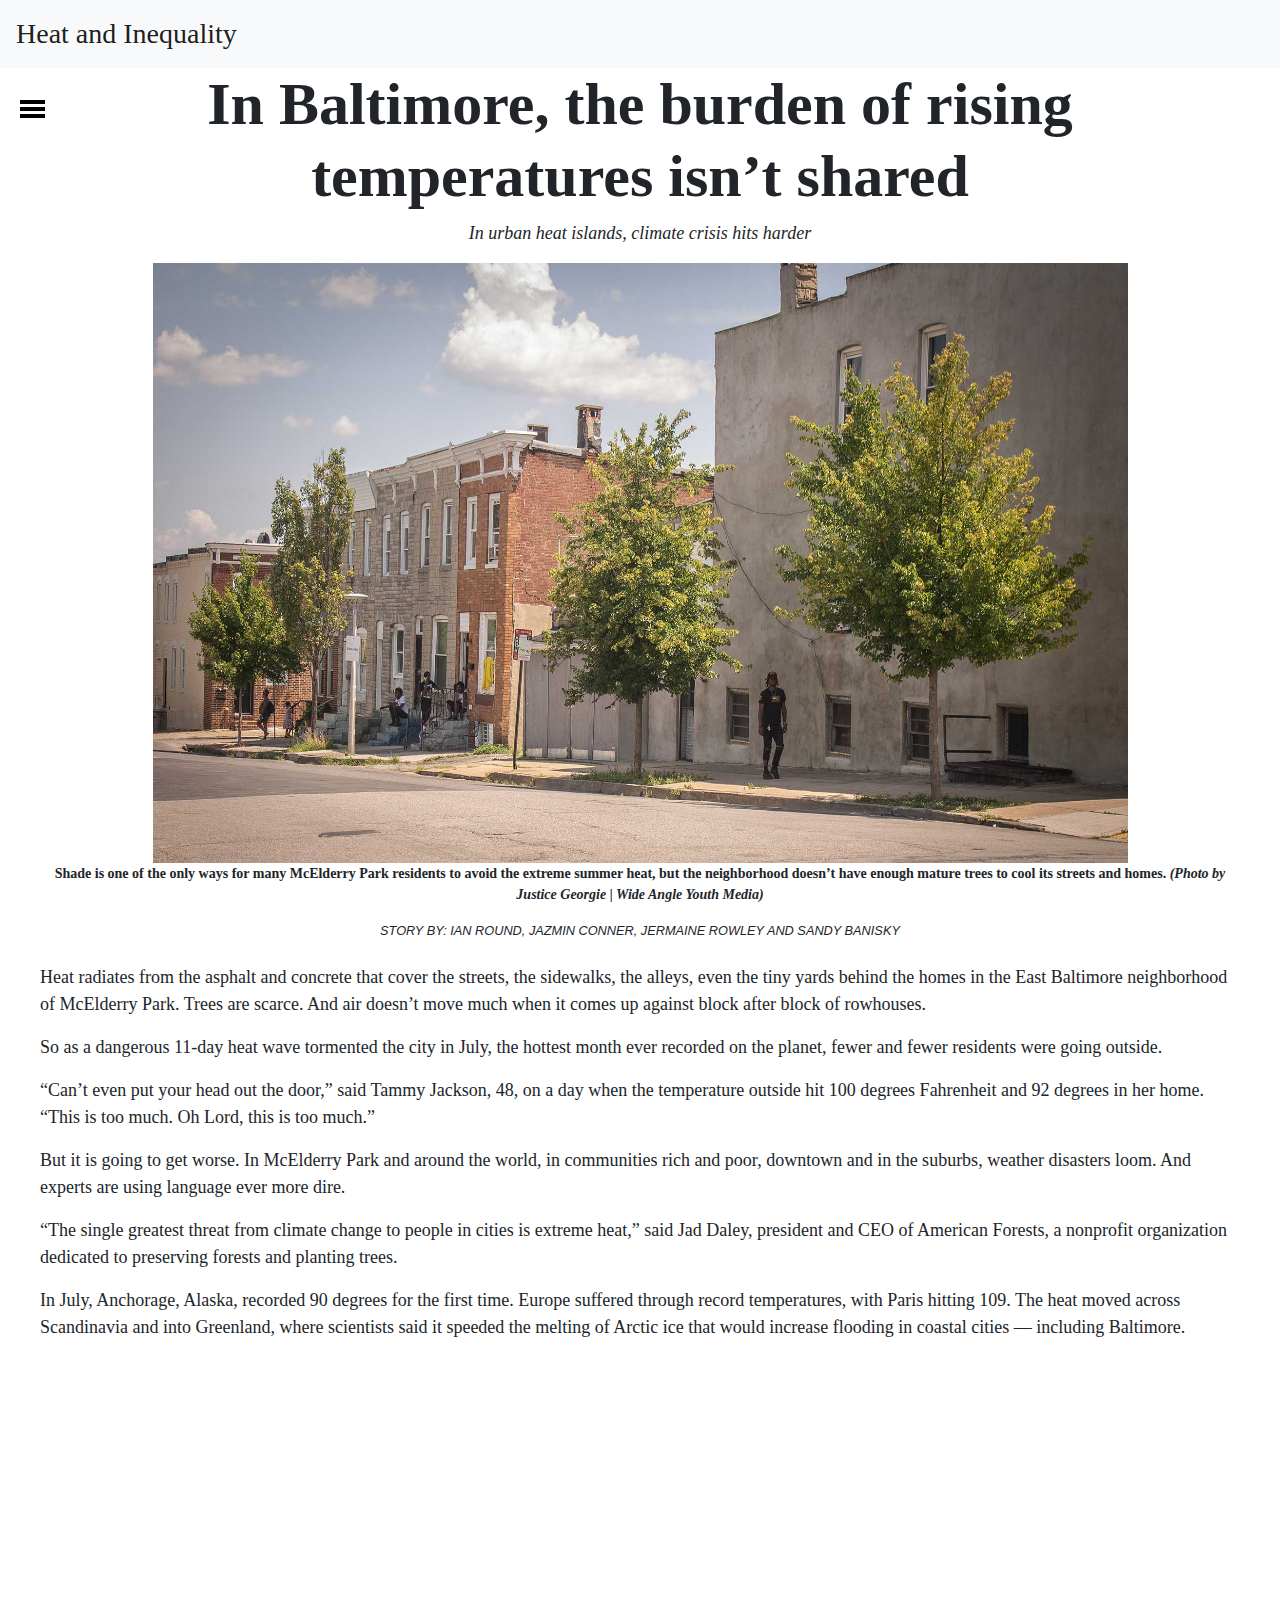
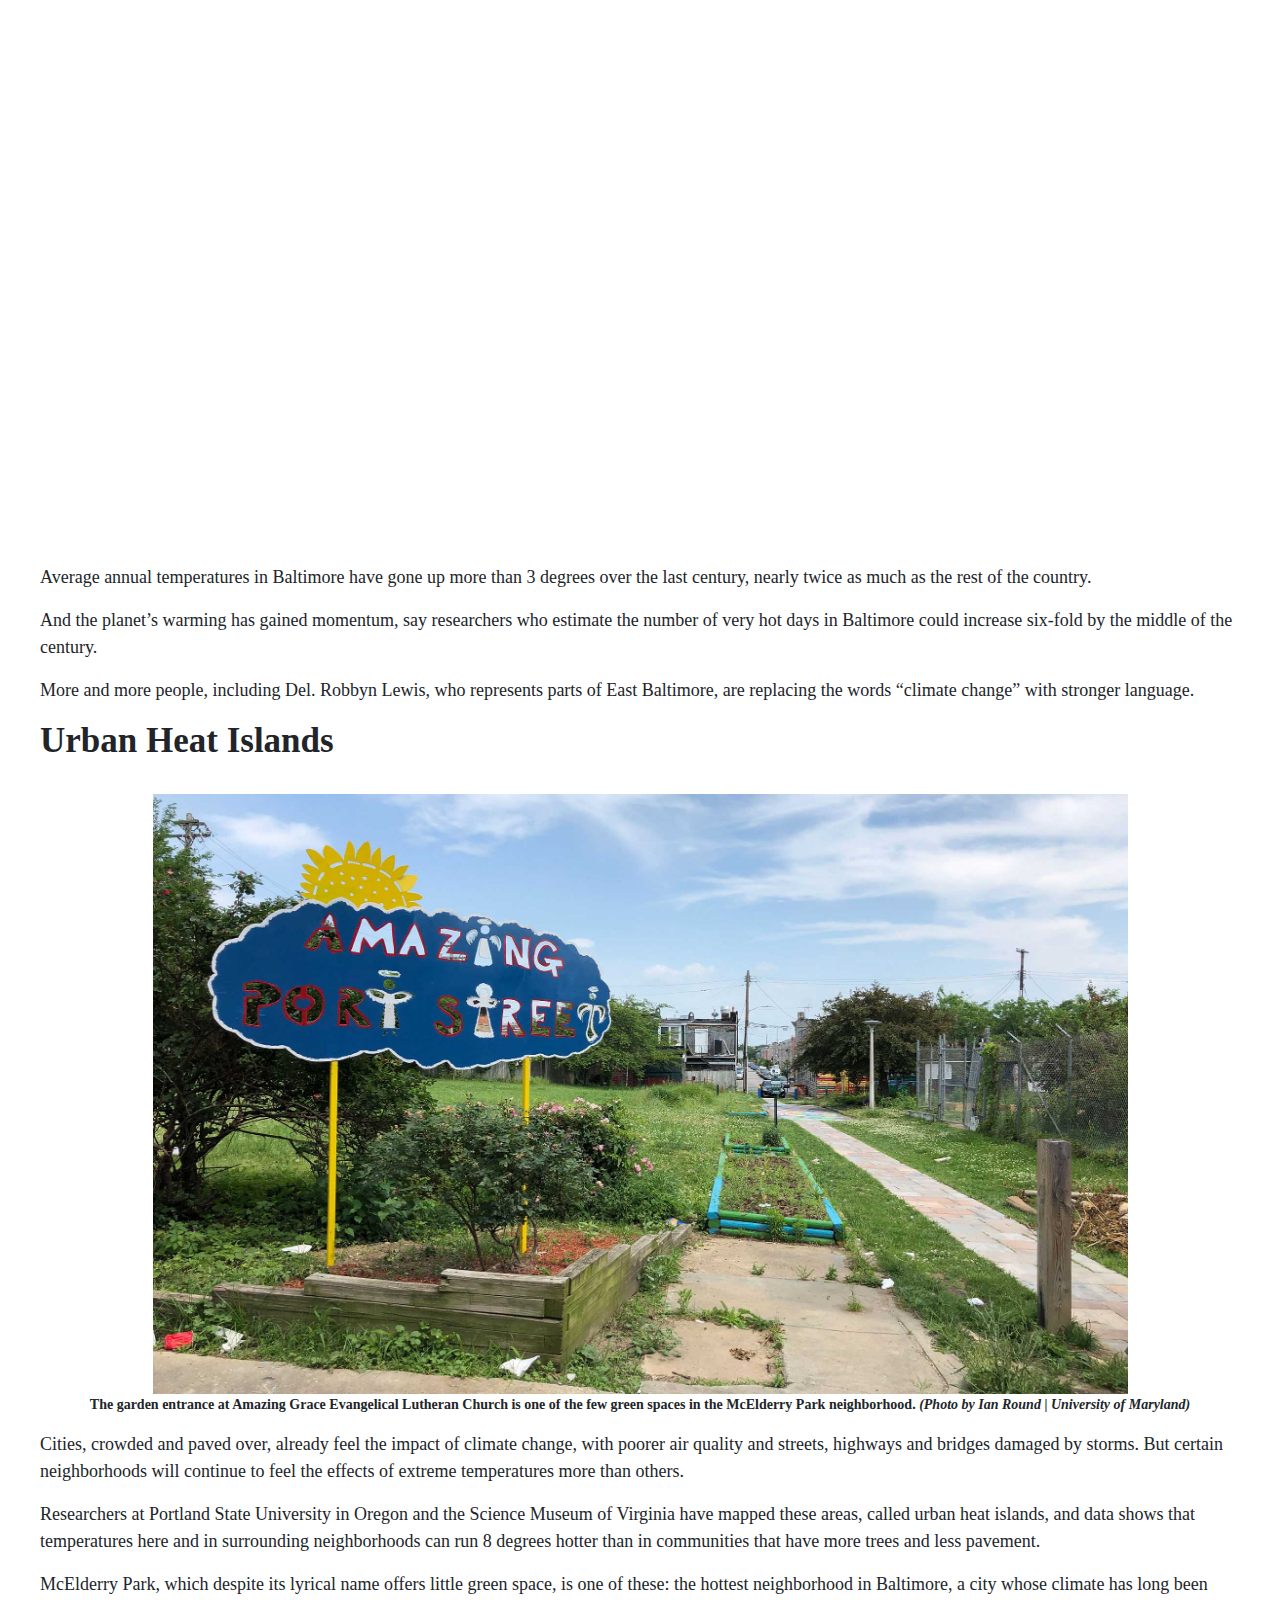
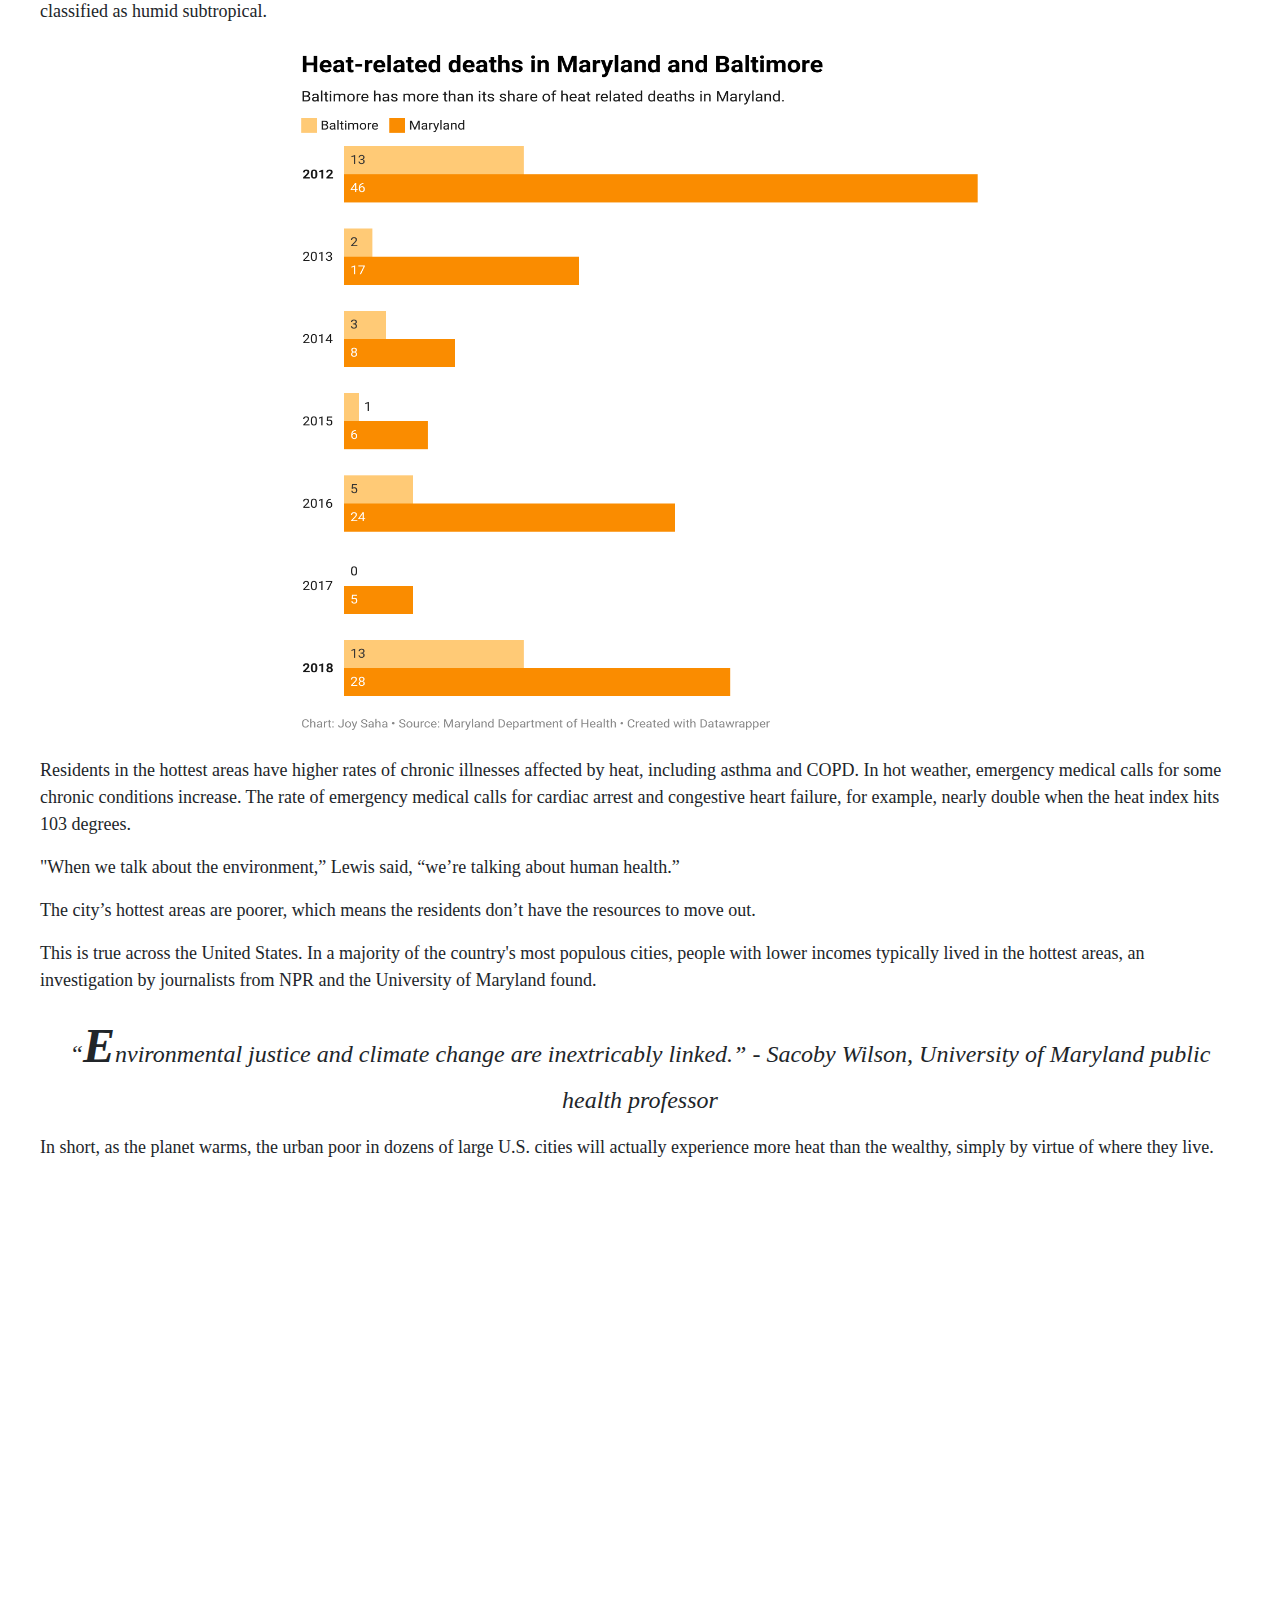
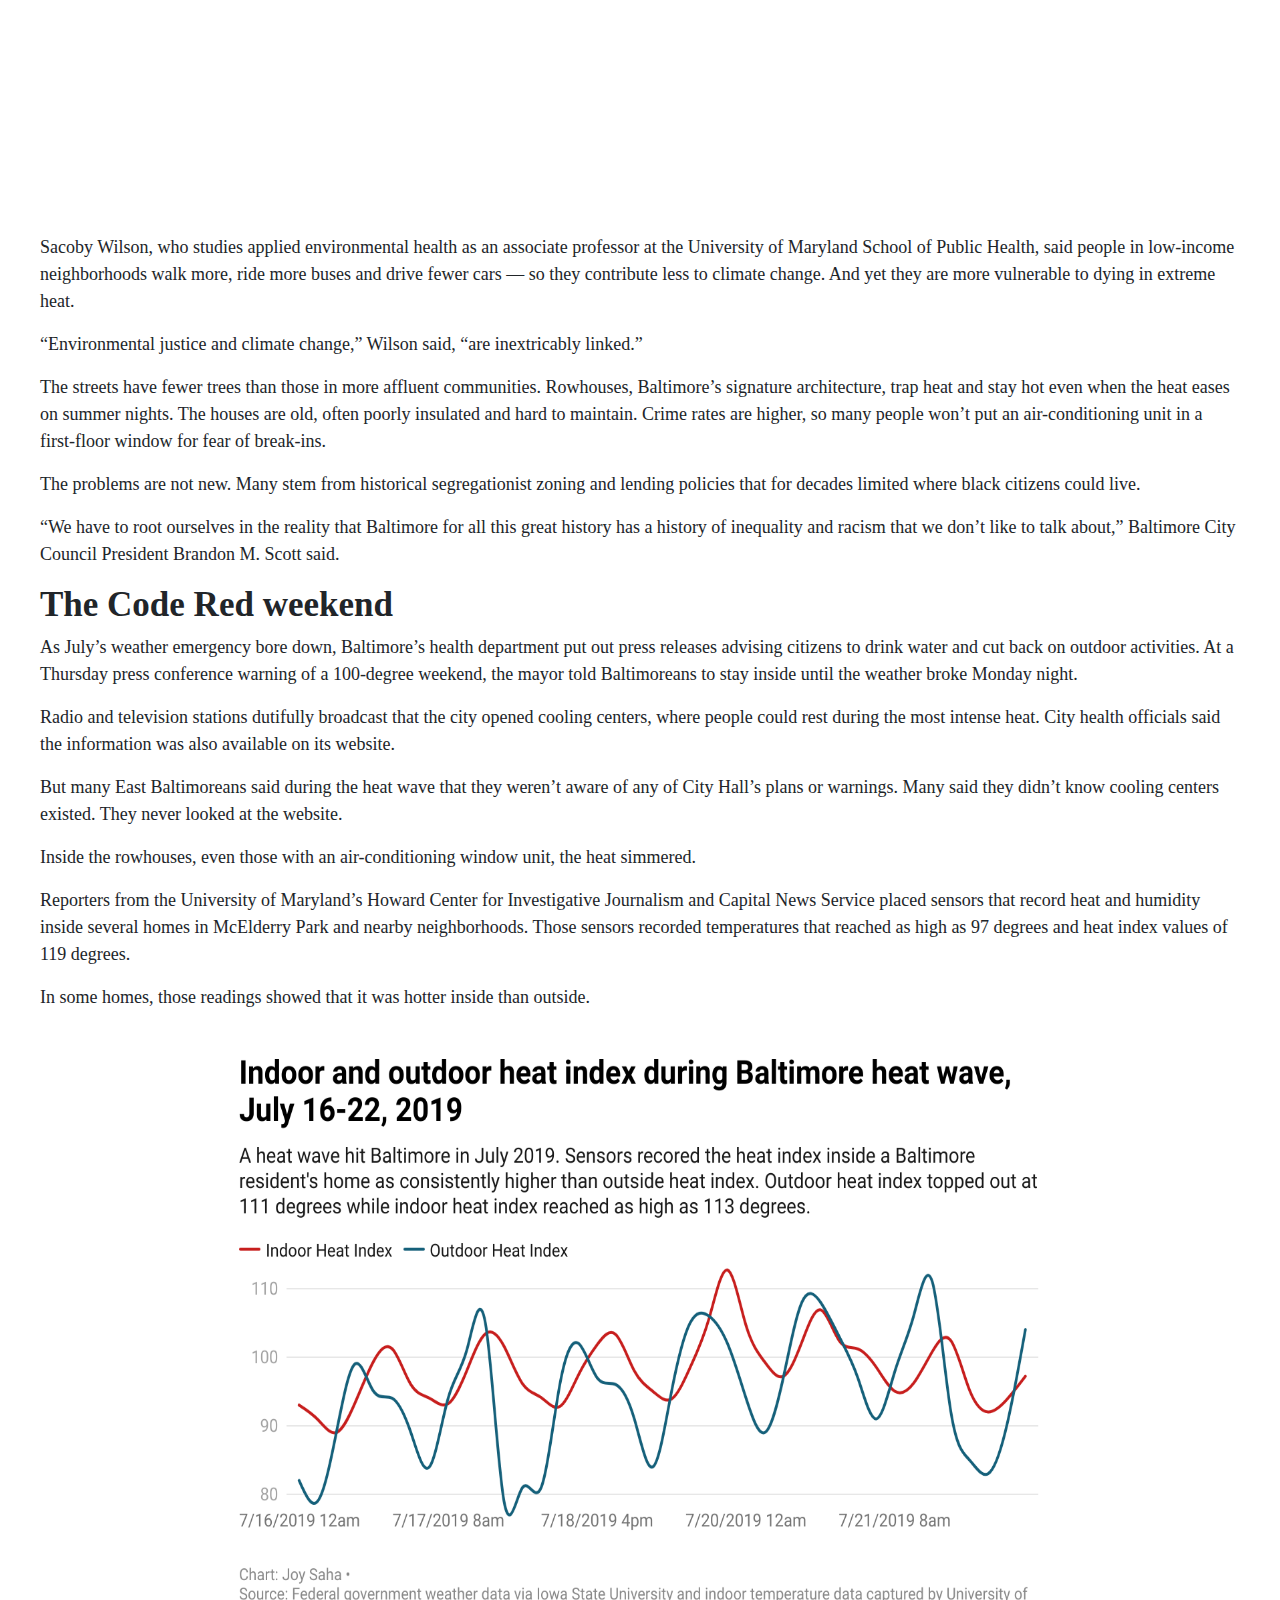
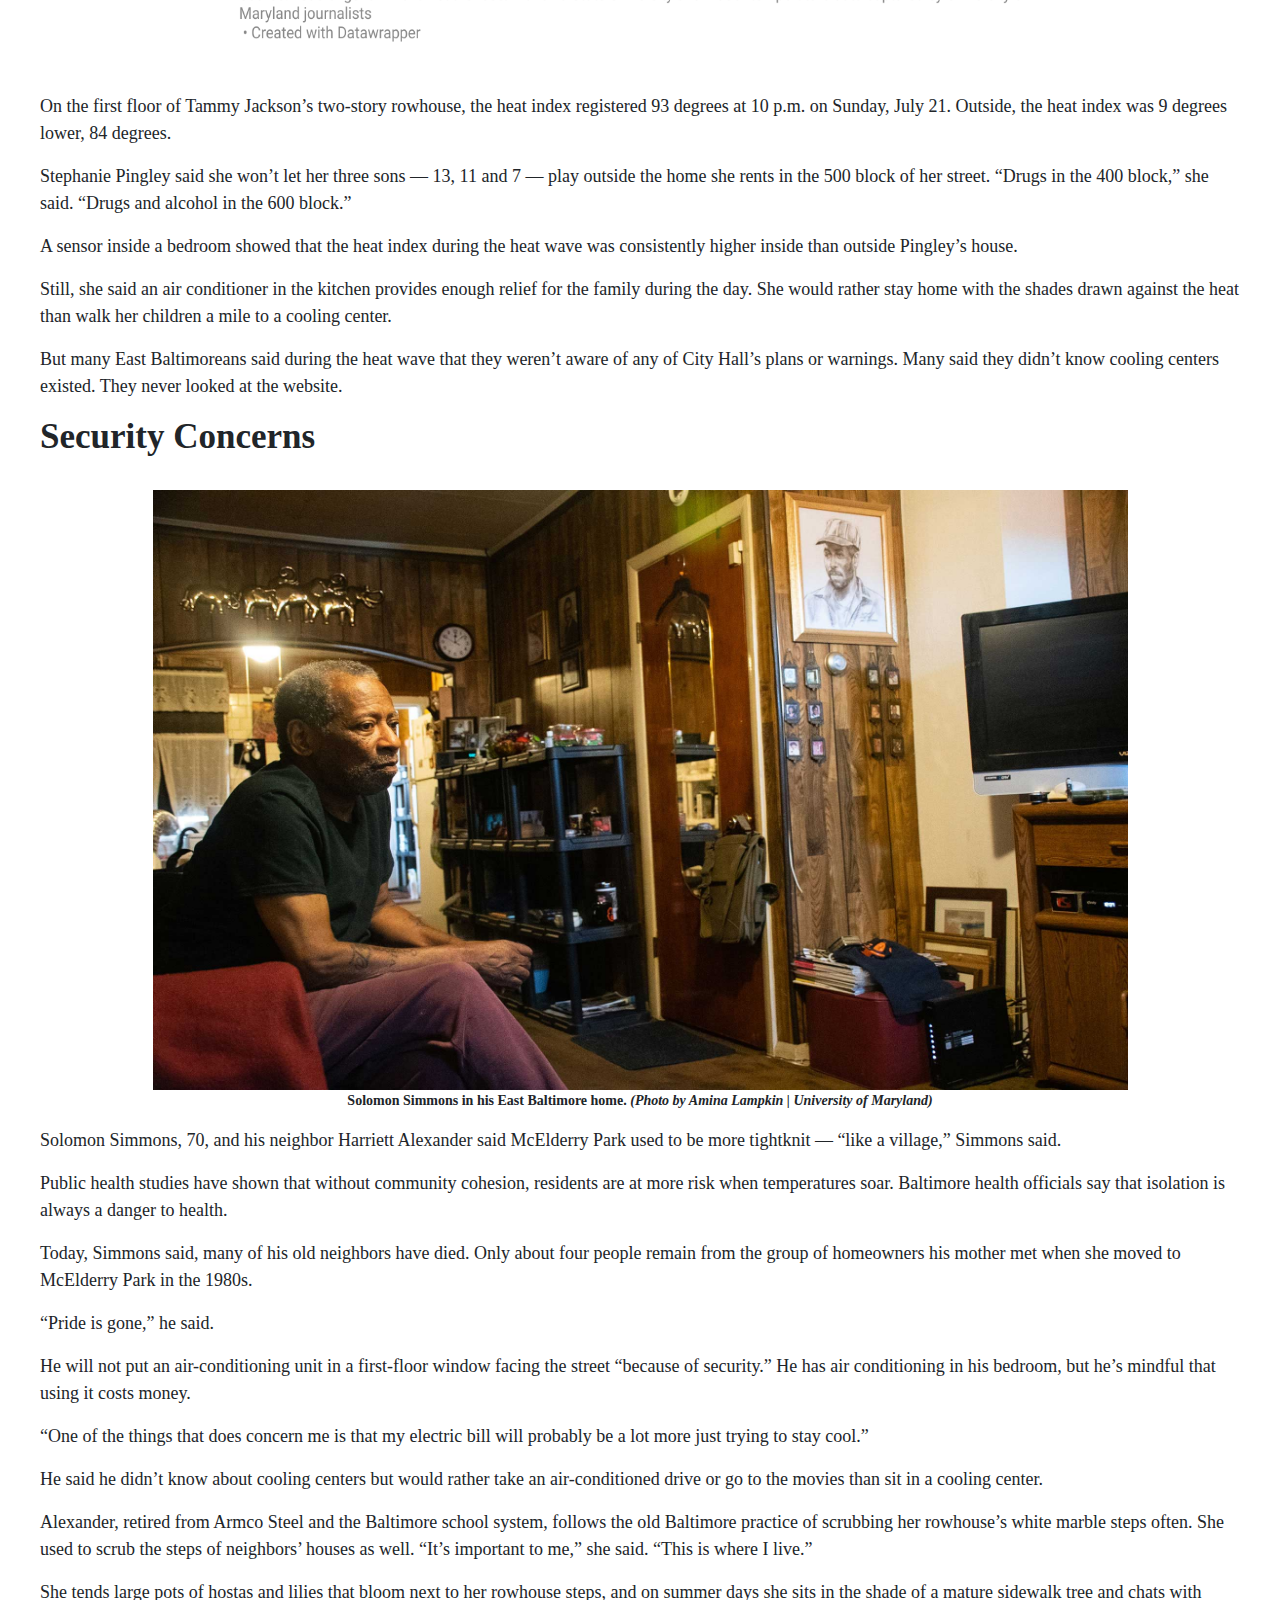
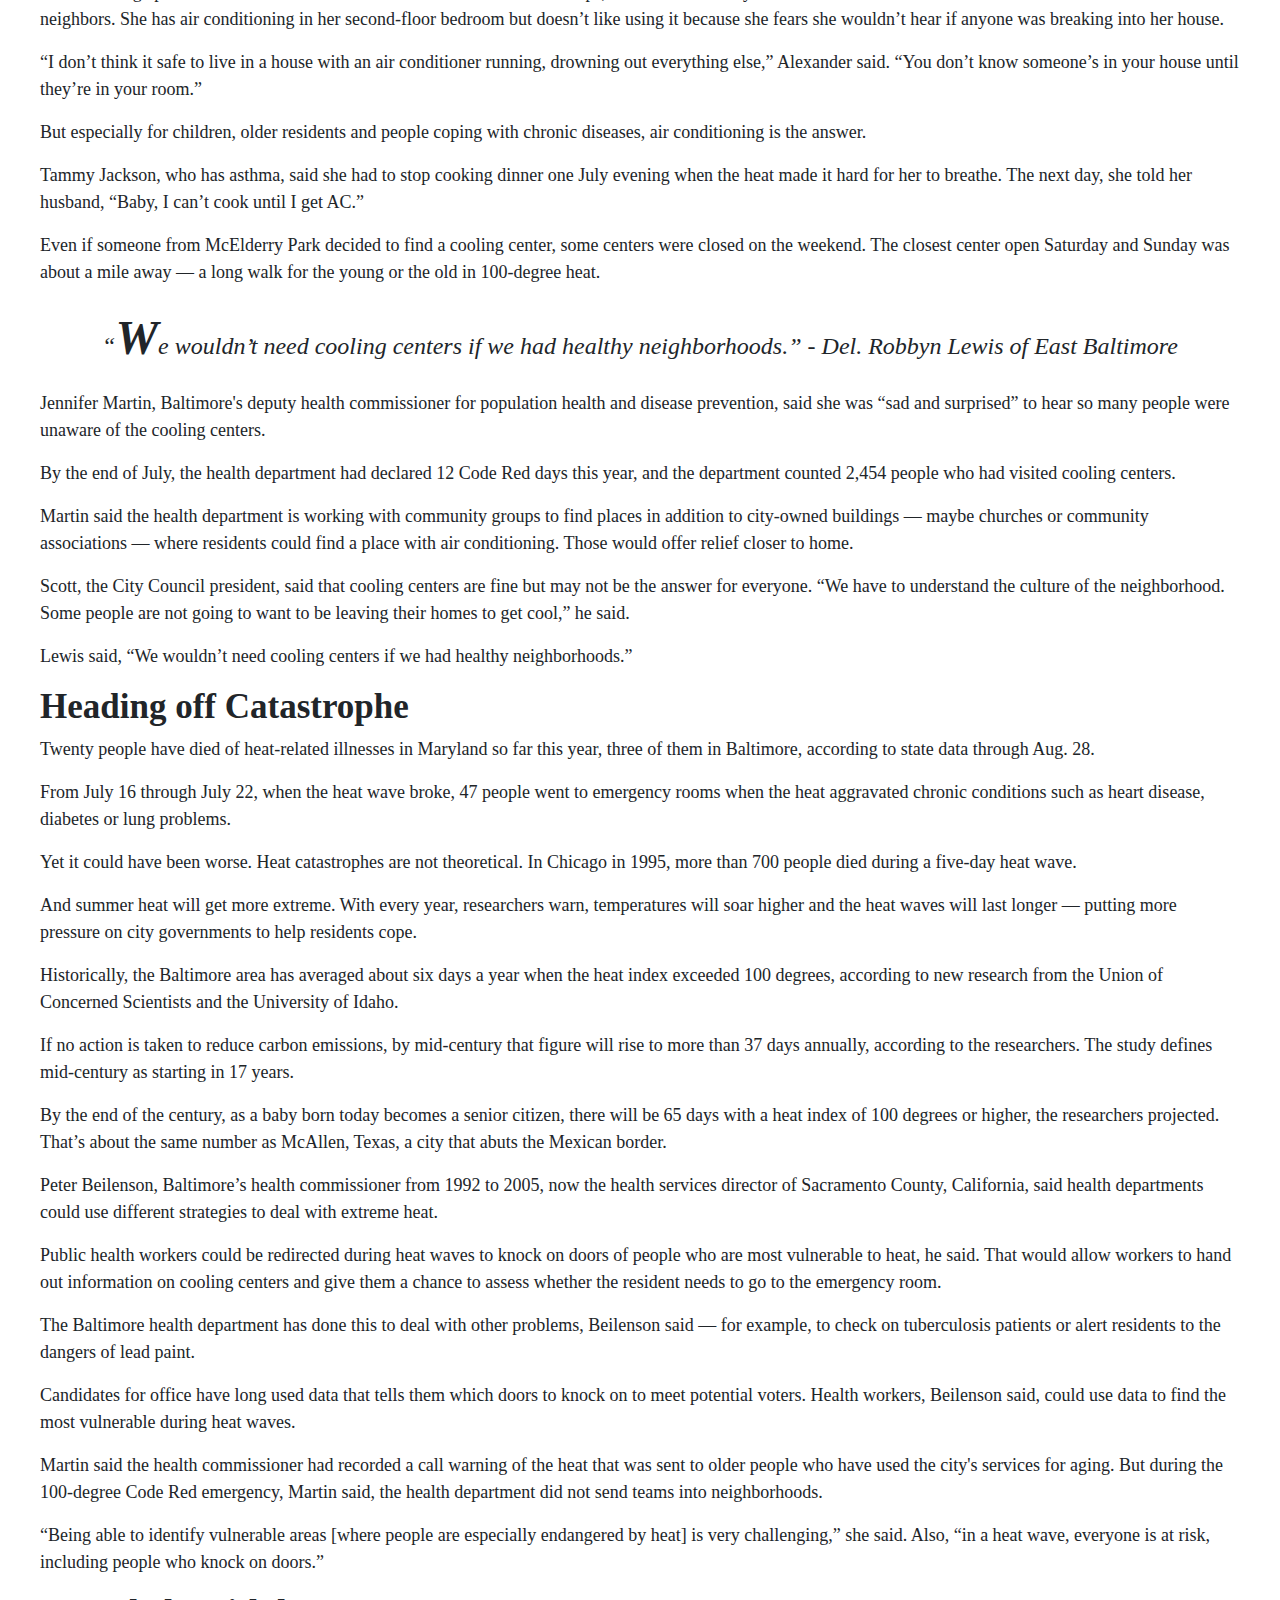
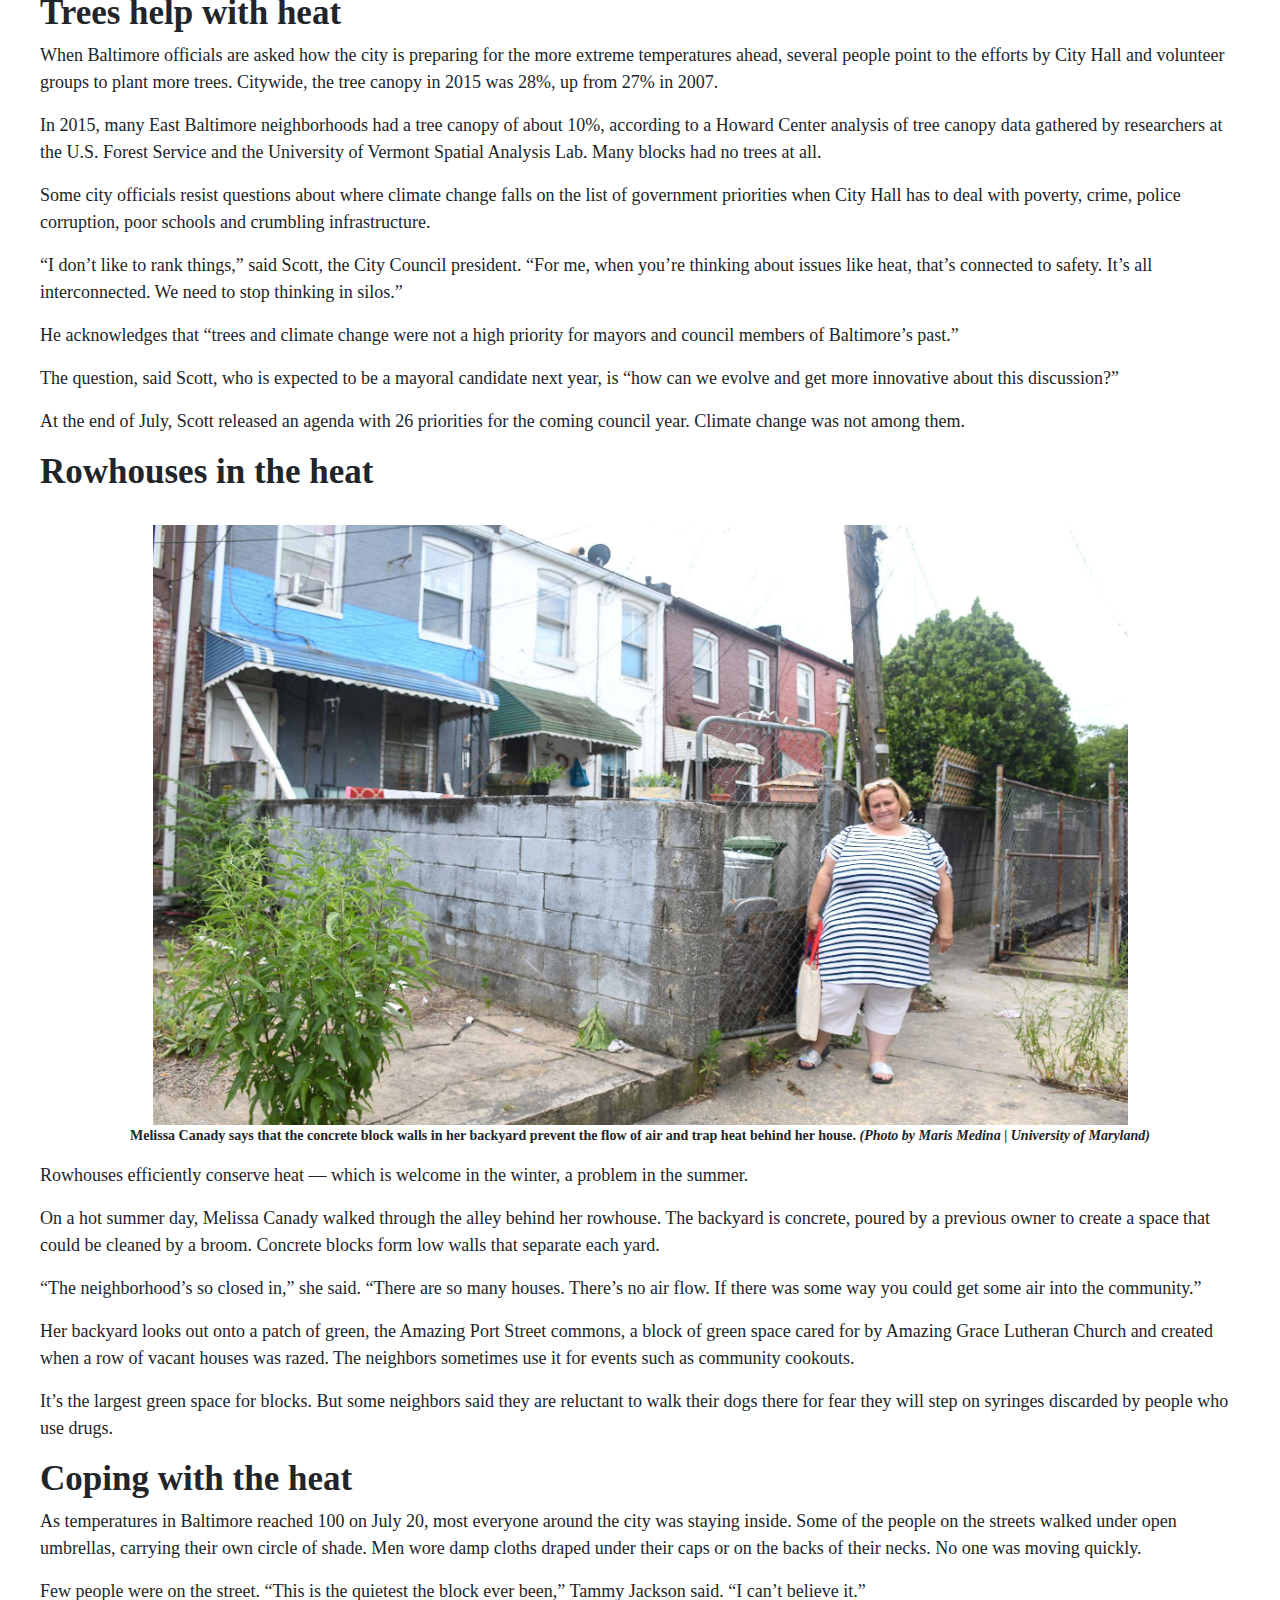
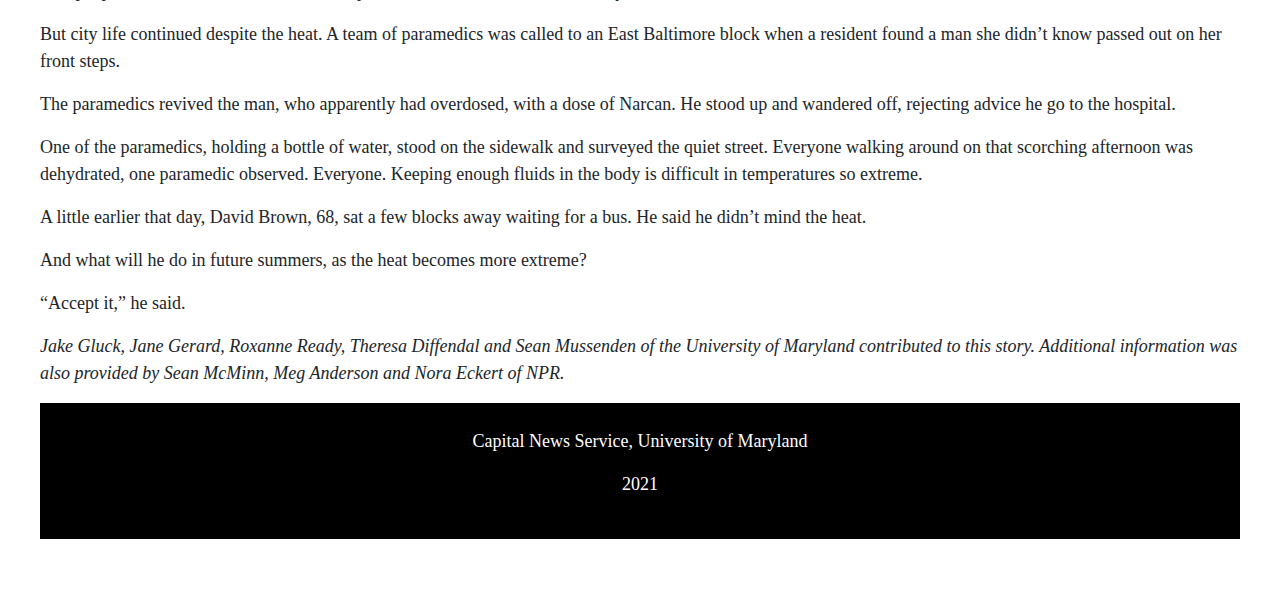
<file: climate-crisis-story/index.html>
<!DOCTYPE html>
<html lang="en">

  <head>
    <!-- Meta Tags for Bootstrap -->
    <meta charset="utf-8">
    <meta name="viewport" content="width=device-width, initial-scale=1, shrink-to-fit=no">

    <title>Bootstrap Template</title>
    <meta name="description" content="JOUR 352 HTML Frame">
    <meta name="author" content="Joy Saha">

    <!-- Bootstrap CSS -->
    <link rel="stylesheet" href="https://maxcdn.bootstrapcdn.com/bootstrap/4.0.0/css/bootstrap.min.css"
    integrity="sha384-Gn5384xqQ1aoWXA+058RXPxPg6fy4IWvTNh0E263XmFcJlSAwiGgFAW/dAiS6JXm" crossorigin="anonymous">

    <!-- stylesheet CSS -->
    <link rel="stylesheet" type="text/css" href="stylesheet.css">
  </head>

  <body>
  <!-- NavBar -->
    <nav class="navbar navbar-expand-lg navbar-light bg-light">
      <a class="navbar-brand" href="#">Heat and Inequality</a>
    <button class="navbar-toggler" type="button" data-toggle="collapse" data-target="#navbarSupportedContent" aria-controls="navbarSupportedContent" aria-expanded="false" aria-label="Toggle navigation">
      <span class="navbar-toggler-icon"></span>
    </button>
</nav>

<!--  jQuery, Popper and Bootstrap -->
<script src="https://code.jquery.com/jquery-3.2.1.slim.min.js"
integrity="sha384-KJ3o2DKtIkvYIK3UENzmM7KCkRr/rE9/Qpg6aAZGJwFDMVNA/GpGFF93hXpG5KkN" crossorigin="anonymous"></script>
<script src="https://cdnjs.cloudflare.com/ajax/libs/popper.js/1.12.9/umd/popper.min.js"
integrity="sha384-ApNbgh9B+Y1QKtv3Rn7W3mgPxhU9K/ScQsAP7hUibX39j7fakFPskvXusvfa0b4Q" crossorigin="anonymous"></script>
<script src="https://maxcdn.bootstrapcdn.com/bootstrap/4.0.0/js/bootstrap.min.js"
integrity="sha384-JZR6Spejh4U02d8jOt6vLEHfe/JQGiRRSQQxSfFWpi1MquVdAyjUar5+76PVCmYl" crossorigin="anonymous"></script>

    <div id="container">


    <div class="header"></div>
      <input type="checkbox" class="openSidebarMenu" id="openSidebarMenu">
      <label for="openSidebarMenu" class="sidebarIconToggle">
    <div class="spinner diagonal part-1"></div>
    <div class="spinner horizontal"></div>
    <div class="spinner diagonal part-2"></div>
      </label>
    <div id="sidebarMenu">
      <p><b>State of the Climate 2018</b></p><br>
        <p>The American Meteorological Society releases a State of the Climate report each summer summarizing
          data collected by global environmental monitoring stations around the world.
          In 2018, here were five key findings:</p>
      <ul class="sidebarMenuInner">
        <li><b>2018 was the fourth warmest year,</b> behind only 2016, 2015 and 2017. Since the start of the
          21st Century, every year has been hotter than the global average temperature recorded from 1981 to 2010.</li>
        <li><b>Glaciers have continued to melt for the 30th year in a row.</b> In 2018, approximately one meter of ice
          melted off the top of the average glacier.</li>
        <li><b>Sea levels rose for the seventh year in a row.</b> The annual mean sea level is the highest it’s been in 26 years.</li>
        <li><b>The global average carbon dioxide concentration at Earth’s surface is the highest ever recorded</b> according to data that
          goes back 800,000 years. Carbon dioxide, methane and nitrous oxide released in the atmosphere continue to increase.</li>
        <li><b>Arctic air temperatures rose at twice the rate of the rest of the Earth</b> with the five past years’ Arctic temperatures
          surpassing records since 1900.</li>
      </ul>
      <p>Source: American Meteorological Society's <a href="https://www.ametsoc.org/ams/index.cfm/publications/bulletin-of-the-american-meteorological-society-bams/state-of-the-climate/">The State of the Climate in 2018</a>
      </p>

    </div>

      <h1>In Baltimore, the burden of rising temperatures isn’t shared</h1>
        <div class="description">
          <p><i>In urban heat islands, climate crisis hits harder</i></p>
        </div>

        <figure>
          <img src="JusticeGeorgie.jpg" alt="street with limited shading" class="center" width="975" height="600">
          <figcaption><b>Shade is one of the only ways for many McElderry Park residents to avoid the extreme summer heat, but the neighborhood doesn’t
            have enough mature trees to cool its streets and homes. <em>(Photo by Justice Georgie | Wide Angle Youth Media)</b></em></figcaption>
        </figure>


        <div class="byline">
          STORY BY: IAN ROUND, JAZMIN CONNER, JERMAINE ROWLEY AND SANDY BANISKY
        </div><br>

          <p>Heat radiates from the asphalt and concrete that cover the streets, the sidewalks, the alleys, even the tiny yards behind the homes in the East
            Baltimore neighborhood of McElderry Park. Trees are scarce. And air doesn’t move much when it comes up against block after block of rowhouses.<br></p>

          <p>So as a dangerous 11-day heat wave tormented the city in July, the hottest month ever recorded on the planet, fewer and fewer residents were going outside.<br></p>

          <p>“Can’t even put your head out the door,” said Tammy Jackson, 48, on a day when the temperature outside hit 100 degrees Fahrenheit and 92 degrees in her home.
            “This is too much. Oh Lord, this is too much.”<br></p>

          <p>But it is going to get worse. In McElderry Park and around the world, in communities rich and poor, downtown and in the suburbs, weather disasters loom.
            And experts are using language ever more dire.<br></p>

          <p>“The single greatest threat from climate change to people in cities is extreme heat,” said Jad Daley, president and CEO of American Forests, a nonprofit
            organization dedicated to preserving forests and planting trees.<br></p>

          <p>In July, Anchorage, Alaska, recorded 90 degrees for the first time. Europe suffered through record temperatures, with Paris hitting 109. The heat moved across Scandinavia and into Greenland,
            where scientists said it speeded the melting of Arctic ice that would increase flooding in coastal cities — including Baltimore.<br></p>

          <iframe src="https://uploads.knightlab.com/storymapjs/126acb1e23b8e79dcdca344f8034e818/climate-crisis-storymap-master/index.html" frameborder="0" width="100%" height="800"></iframe>

          <p>Average annual temperatures in Baltimore have gone up more than 3 degrees over the last century, nearly twice as much as the rest of the country.<br></p>

          <p>And the planet’s warming has gained momentum, say researchers who estimate the number of very hot days in Baltimore could increase six-fold by the middle of the century.<br></p>

          <p>More and more people, including Del. Robbyn Lewis, who represents parts of East Baltimore, are replacing the words “climate change” with stronger language.<br></p>

    <h2>Urban Heat Islands</h2><br>

        <figure>
          <img src="amazing-grace-garden.jpg" alt="amazing grace garden entrance" class="center" width="975" height="600">
          <figcaption><b>The garden entrance at Amazing Grace Evangelical Lutheran Church is one of the few green spaces in the McElderry Park neighborhood.
            <em>(Photo by Ian Round | University of Maryland)</b></em></figcaption>
        </figure>

          <p>Cities, crowded and paved over, already feel the impact of climate change, with poorer air quality and streets, highways and bridges damaged by storms. But certain neighborhoods
            will continue to feel the effects of extreme temperatures more than others.<br></p>

          <p>Researchers at Portland State University in Oregon and the Science Museum of Virginia have mapped these areas, called urban heat islands, and data shows that temperatures here and in
            surrounding neighborhoods can run 8 degrees hotter than in communities that have more trees and less pavement.<br></p>

          <p>McElderry Park, which despite its lyrical name offers little green space, is one of these: the hottest neighborhood in Baltimore, a city whose climate has long been classified as humid subtropical.<br></p>

            <figure>
              <img src="HeatRelatedDeaths.png" alt="bar chart showing heat related deaths" class="center" width="700" height="700">
            </figure>

          <p>Residents in the hottest areas have higher rates of chronic illnesses affected by heat, including asthma and COPD. In hot weather, emergency medical calls for some chronic conditions increase. The rate of
            emergency medical calls for cardiac arrest and congestive heart failure, for example, nearly double when the heat index hits 103 degrees.<br></p>

          <p>"When we talk about the environment,” Lewis said, “we’re talking about human health.”<br></p>

          <p>The city’s hottest areas are poorer, which means the residents don’t have the resources to move out.<br></p>

          <p>This is true across the United States. In a majority of the country's most populous cities, people with lower incomes typically lived in the hottest areas, an investigation by
            journalists from NPR and the University of Maryland found.<br></p>

            <font size="+2"><blockquote>
                “<font size="+4"><b>E</b></font>nvironmental justice and climate change are inextricably linked.”
                - Sacoby Wilson, University of Maryland public health professor
            </blockquote></font>

          <p>In short, as the planet warms, the urban poor in dozens of large U.S. cities will actually experience more heat than the wealthy, simply by virtue of where they live.<br></p>

          <iframe src='https://cdn.knightlab.com/libs/timeline3/latest/embed/index.html?source=100Js25O6M0Grh3QSLpefyct9RUeCffh8XN40dzy5ux0&font=Default&lang=en&initial_zoom=2&height=650' width='100%' height='650' webkitallowfullscreen mozallowfullscreen allowfullscreen frameborder='0'></iframe>

          <p>Sacoby Wilson, who studies applied environmental health as an associate professor at the University of Maryland School of Public Health, said people in low-income neighborhoods walk more, ride more
            buses and drive fewer cars — so they contribute less to climate change. And yet they are more vulnerable to dying in extreme heat.<br></p>

          <p>“Environmental justice and climate change,” Wilson said, “are inextricably linked.”<br></p>

          <p>The streets have fewer trees than those in more affluent communities. Rowhouses, Baltimore’s signature architecture, trap heat and stay hot even when the heat eases on summer nights. The houses are old, often poorly insulated and hard to maintain.
            Crime rates are higher, so many people won’t put an air-conditioning unit in a first-floor window for fear of break-ins.<br></p>

          <p>The problems are not new. Many stem from historical segregationist zoning and lending policies that for decades limited where black citizens could live.<br></p>

          <p>“We have to root ourselves in the reality that Baltimore for all this great history has a history of inequality and racism that we don’t like to talk about,” Baltimore City Council President Brandon M. Scott said.<br></p>

    <h2>The Code Red weekend</h2>

          <p>As July’s weather emergency bore down, Baltimore’s health department put out press releases advising citizens to drink water and cut back on outdoor activities. At a Thursday press conference warning of a 100-degree weekend,
            the mayor told Baltimoreans to stay inside until the weather broke Monday night.<br></p>

          <p>Radio and television stations dutifully broadcast that the city opened cooling centers, where people could rest during the most intense heat. City health officials said the information was also available on its website.<br></p>

          <p>But many East Baltimoreans said during the heat wave that they weren’t aware of any of City Hall’s plans or warnings. Many said they didn’t know cooling centers existed. They never looked at the website.<br></p>

          <p>Inside the rowhouses, even those with an air-conditioning window unit, the heat simmered.<br></p>

          <p>Reporters from the University of Maryland’s Howard Center for Investigative Journalism and Capital News Service placed sensors that record heat and humidity inside several homes in McElderry Park and nearby neighborhoods.
            Those sensors recorded temperatures that reached as high as 97 degrees and heat index values of 119 degrees.<br></p>

          <p>In some homes, those readings showed that it was hotter inside than outside.<br></p>

            <figure>
              <img src="IndoorOutdoorHeatIndex.png" alt="line chart of differing heat indexes" class="center" width="850" height="650">
            </figure>

          <p>On the first floor of Tammy Jackson’s two-story rowhouse, the heat index registered 93 degrees at 10 p.m. on Sunday, July 21. Outside, the heat index was 9 degrees lower, 84 degrees.<br></p>

          <p>Stephanie Pingley said she won’t let her three sons — 13, 11 and 7 — play outside the home she rents in the 500 block of her street. “Drugs in the 400 block,” she said. “Drugs and alcohol in the 600 block.”<br></p>

          <p>A sensor inside a bedroom showed that the heat index during the heat wave was consistently higher inside than outside Pingley’s house.<br></p>

          <p>Still, she said an air conditioner in the kitchen provides enough relief for the family during the day. She would rather stay home with the shades drawn against the heat than walk her children a mile to a cooling center.<br></p>

          <p>But many East Baltimoreans said during the heat wave that they weren’t aware of any of City Hall’s plans or warnings. Many said they didn’t know cooling centers existed. They never looked at the website.<br></p>

    <h2>Security Concerns</h2><br>

        <figure>
          <img src="SolomonSimmons.jpg" alt="Solomon Simmons pictured in his home" class="center" width="975" height="600">
          <figcaption><b>Solomon Simmons in his East Baltimore home. <em> (Photo by Amina Lampkin | University of Maryland)</b></em></figcaption>
        </figure>

          <p>Solomon Simmons, 70, and his neighbor Harriett Alexander said McElderry Park used to be more tightknit — “like a village,” Simmons said.<br></p>

          <p>Public health studies have shown that without community cohesion, residents are at more risk when temperatures soar. Baltimore health officials say that isolation is always a danger to health.<br></p>

          <p>Today, Simmons said, many of his old neighbors have died. Only about four people remain from the group of homeowners his mother met when she moved to McElderry Park in the 1980s.<br></p>

          <p>“Pride is gone,” he said.<br></p>

          <p>He will not put an air-conditioning unit in a first-floor window facing the street “because of security.” He has air conditioning in his bedroom, but he’s mindful that using it costs money.<br></p>

          <p>“One of the things that does concern me is that my electric bill will probably be a lot more just trying to stay cool.”<br></p>

          <p>He said he didn’t know about cooling centers but would rather take an air-conditioned drive or go to the movies than sit in a cooling center.<br></p>

          <p>Alexander, retired from Armco Steel and the Baltimore school system, follows the old Baltimore practice of scrubbing her rowhouse’s white marble steps often. She used to scrub the steps of neighbors’ houses as well. “It’s important to me,” she said. “This is where I live.”<br></p>

          <p>She tends large pots of hostas and lilies that bloom next to her rowhouse steps, and on summer days she sits in the shade of a mature sidewalk tree and chats with neighbors. She has air conditioning in her second-floor bedroom but doesn’t like using it because she fears she wouldn’t hear if anyone was breaking into her house.<br></p>

          <p>“I don’t think it safe to live in a house with an air conditioner running, drowning out everything else,” Alexander said. “You don’t know someone’s in your house until they’re in your room.”<br></p>

          <p>But especially for children, older residents and people coping with chronic diseases, air conditioning is the answer.<br></p>

          <p>Tammy Jackson, who has asthma, said she had to stop cooking dinner one July evening when the heat made it hard for her to breathe. The next day, she told her husband, “Baby, I can’t cook until I get AC.”<br></p>

          <p>Even if someone from McElderry Park decided to find a cooling center, some centers were closed on the weekend. The closest center open Saturday and Sunday was about a mile away — a long walk for the young or the old in 100-degree heat.<br></p>

            <font size="+2"><blockquote>
              “<font size="+4"><b>W</b></font>e wouldn’t need cooling centers if we had healthy neighborhoods.”
              - Del. Robbyn Lewis of East Baltimore
            </blockquote></font>

          <p>Jennifer Martin, Baltimore's deputy health commissioner for population health and disease prevention, said she was “sad and surprised” to hear so many people were unaware of the cooling centers.<br></p>

          <p>By the end of July, the health department had declared 12 Code Red days this year, and the department counted 2,454 people who had visited cooling centers.<br></p>

          <p>Martin said the health department is working with community groups to find places in addition to city-owned buildings — maybe churches or community associations — where residents could find a place with air conditioning. Those would offer relief closer to home.<br></p>

          <p>Scott, the City Council president, said that cooling centers are fine but may not be the answer for everyone. “We have to understand the culture of the neighborhood. Some people are not going to want to be leaving their homes to get cool,” he said.<br></p>

          <p>Lewis said, “We wouldn’t need cooling centers if we had healthy neighborhoods.”<br></p>

    <h2>Heading off Catastrophe</h2>

          <p>Twenty people have died of heat-related illnesses in Maryland so far this year, three of them in Baltimore, according to state data through Aug. 28.<br></p>

          <p>From July 16 through July 22, when the heat wave broke, 47 people went to emergency rooms when the heat aggravated chronic conditions such as heart disease, diabetes or lung problems.<br></p>

          <p>Yet it could have been worse. Heat catastrophes are not theoretical. In Chicago in 1995, more than 700 people died during a five-day heat wave.<br></p>

          <p>And summer heat will get more extreme. With every year, researchers warn, temperatures will soar higher and the heat waves will last longer — putting more pressure on city governments to help residents cope.<br></p>

          <p>Historically, the Baltimore area has averaged about six days a year when the heat index exceeded 100 degrees, according to new research from the Union of Concerned Scientists and the University of Idaho.<br></p>

          <p>If no action is taken to reduce carbon emissions, by mid-century that figure will rise to more than 37 days annually, according to the researchers. The study defines mid-century as starting in 17 years.<br></p>

          <p>By the end of the century, as a baby born today becomes a senior citizen, there will be 65 days with a heat index of 100 degrees or higher, the researchers projected. That’s about the same number as McAllen, Texas, a city that abuts the Mexican border.<br></p>

          <p>Peter Beilenson, Baltimore’s health commissioner from 1992 to 2005, now the health services director of Sacramento County, California, said health departments could use different strategies to deal with extreme heat.<br></p>

          <p>Public health workers could be redirected during heat waves to knock on doors of people who are most vulnerable to heat, he said. That would allow workers to hand out information on cooling centers and give them a chance to assess whether the resident needs to go to the emergency room.<br></p>

          <p>The Baltimore health department has done this to deal with other problems, Beilenson said — for example, to check on tuberculosis patients or alert residents to the dangers of lead paint.<br></p>

          <p>Candidates for office have long used data that tells them which doors to knock on to meet potential voters. Health workers, Beilenson said, could use data to find the most vulnerable during heat waves.<br></p>

          <p>Martin said the health commissioner had recorded a call warning of the heat that was sent to older people who have used the city's services for aging. But during the 100-degree Code Red emergency, Martin said, the health department did not send teams into neighborhoods.<br></p>

          <p>“Being able to identify vulnerable areas [where people are especially endangered by heat] is very challenging,” she said. Also, “in a heat wave, everyone is at risk, including people who knock on doors.”<br></p>

    <h2>Trees help with heat</h2>

          <p>When Baltimore officials are asked how the city is preparing for the more extreme temperatures ahead, several people point to the efforts by City Hall and volunteer groups to plant more trees. Citywide, the tree canopy in 2015 was 28%, up from 27% in 2007.<br></p>

          <p>In 2015, many East Baltimore neighborhoods had a tree canopy of about 10%, according to a Howard Center analysis of tree canopy data gathered by researchers at the U.S. Forest Service and the University of Vermont Spatial Analysis Lab. Many blocks had no trees at all.<br></p>

          <p>Some city officials resist questions about where climate change falls on the list of government priorities when City Hall has to deal with poverty, crime, police corruption, poor schools and crumbling infrastructure.<br></p>

          <p>“I don’t like to rank things,” said Scott, the City Council president. “For me, when you’re thinking about issues like heat, that’s connected to safety. It’s all interconnected. We need to stop thinking in silos.”<br></p>

          <p>He acknowledges that “trees and climate change were not a high priority for mayors and council members of Baltimore’s past.”<br></p>

          <p>The question, said Scott, who is expected to be a mayoral candidate next year, is “how can we evolve and get more innovative about this discussion?”<br></p>

          <p>At the end of July, Scott released an agenda with 26 priorities for the coming council year. Climate change was not among them.<br></p>

    <h2>Rowhouses in the heat</h2><br>

      <figure>
        <img src="melissacandy.jpg" alt="Melissa Candy pictured outside" class="center" width="975" height="600">
        <figcaption><b>Melissa Canady says that the concrete block walls in her backyard prevent the flow of air and trap heat behind her house.<em>
          (Photo by Maris Medina | University of Maryland)</b></em></figcaption>
      </figure>

          <p>Rowhouses efficiently conserve heat — which is welcome in the winter, a problem in the summer.<br></p>

          <p>On a hot summer day, Melissa Canady walked through the alley behind her rowhouse. The backyard is concrete, poured by a previous owner to create a space that could be cleaned by a broom. Concrete blocks form low walls that separate each yard.<br></p>

          <p>“The neighborhood’s so closed in,” she said. “There are so many houses. There’s no air flow. If there was some way you could get some air into the community.”<br></p>

          <p>Her backyard looks out onto a patch of green, the Amazing Port Street commons, a block of green space cared for by Amazing Grace Lutheran Church and created when a row of vacant houses was razed. The neighbors sometimes use it for events such as community cookouts.<br></p>

          <p>It’s the largest green space for blocks. But some neighbors said they are reluctant to walk their dogs there for fear they will step on syringes discarded by people who use drugs.<br></p>

    <h2>Coping with the heat</h2>

          <p>As temperatures in Baltimore reached 100 on July 20, most everyone around the city was staying inside. Some of the people on the streets walked under open umbrellas, carrying their own circle of shade. Men wore damp cloths draped under their caps or on the backs of their necks. No one was moving quickly.<br></p>

          <p>Few people were on the street. “This is the quietest the block ever been,” Tammy Jackson said. “I can’t believe it.”<br></p>

          <p>But city life continued despite the heat. A team of paramedics was called to an East Baltimore block when a resident found a man she didn’t know passed out on her front steps.<br></p>

          <p>The paramedics revived the man, who apparently had overdosed, with a dose of Narcan. He stood up and wandered off, rejecting advice he go to the hospital.<br></p>

          <p>One of the paramedics, holding a bottle of water, stood on the sidewalk and surveyed the quiet street. Everyone walking around on that scorching afternoon was dehydrated, one paramedic observed. Everyone. Keeping enough fluids in the body is difficult in temperatures so extreme.<br></p>

          <p>A little earlier that day, David Brown, 68, sat a few blocks away waiting for a bus. He said he didn’t mind the heat.<br></p>

          <p>And what will he do in future summers, as the heat becomes more extreme?<br></p>

          <p>“Accept it,” he said.<br></p>

          <p><i>Jake Gluck, Jane Gerard, Roxanne Ready, Theresa Diffendal and Sean Mussenden of the University of Maryland contributed to this story. Additional information was also provided by Sean McMinn, Meg Anderson and Nora Eckert of NPR.<br></i></p>

      <footer>
        <p>Capital News Service, University of Maryland</p>
        <p>2021</p>
      </footer>

    </div>

  </body>

</html>
</file>
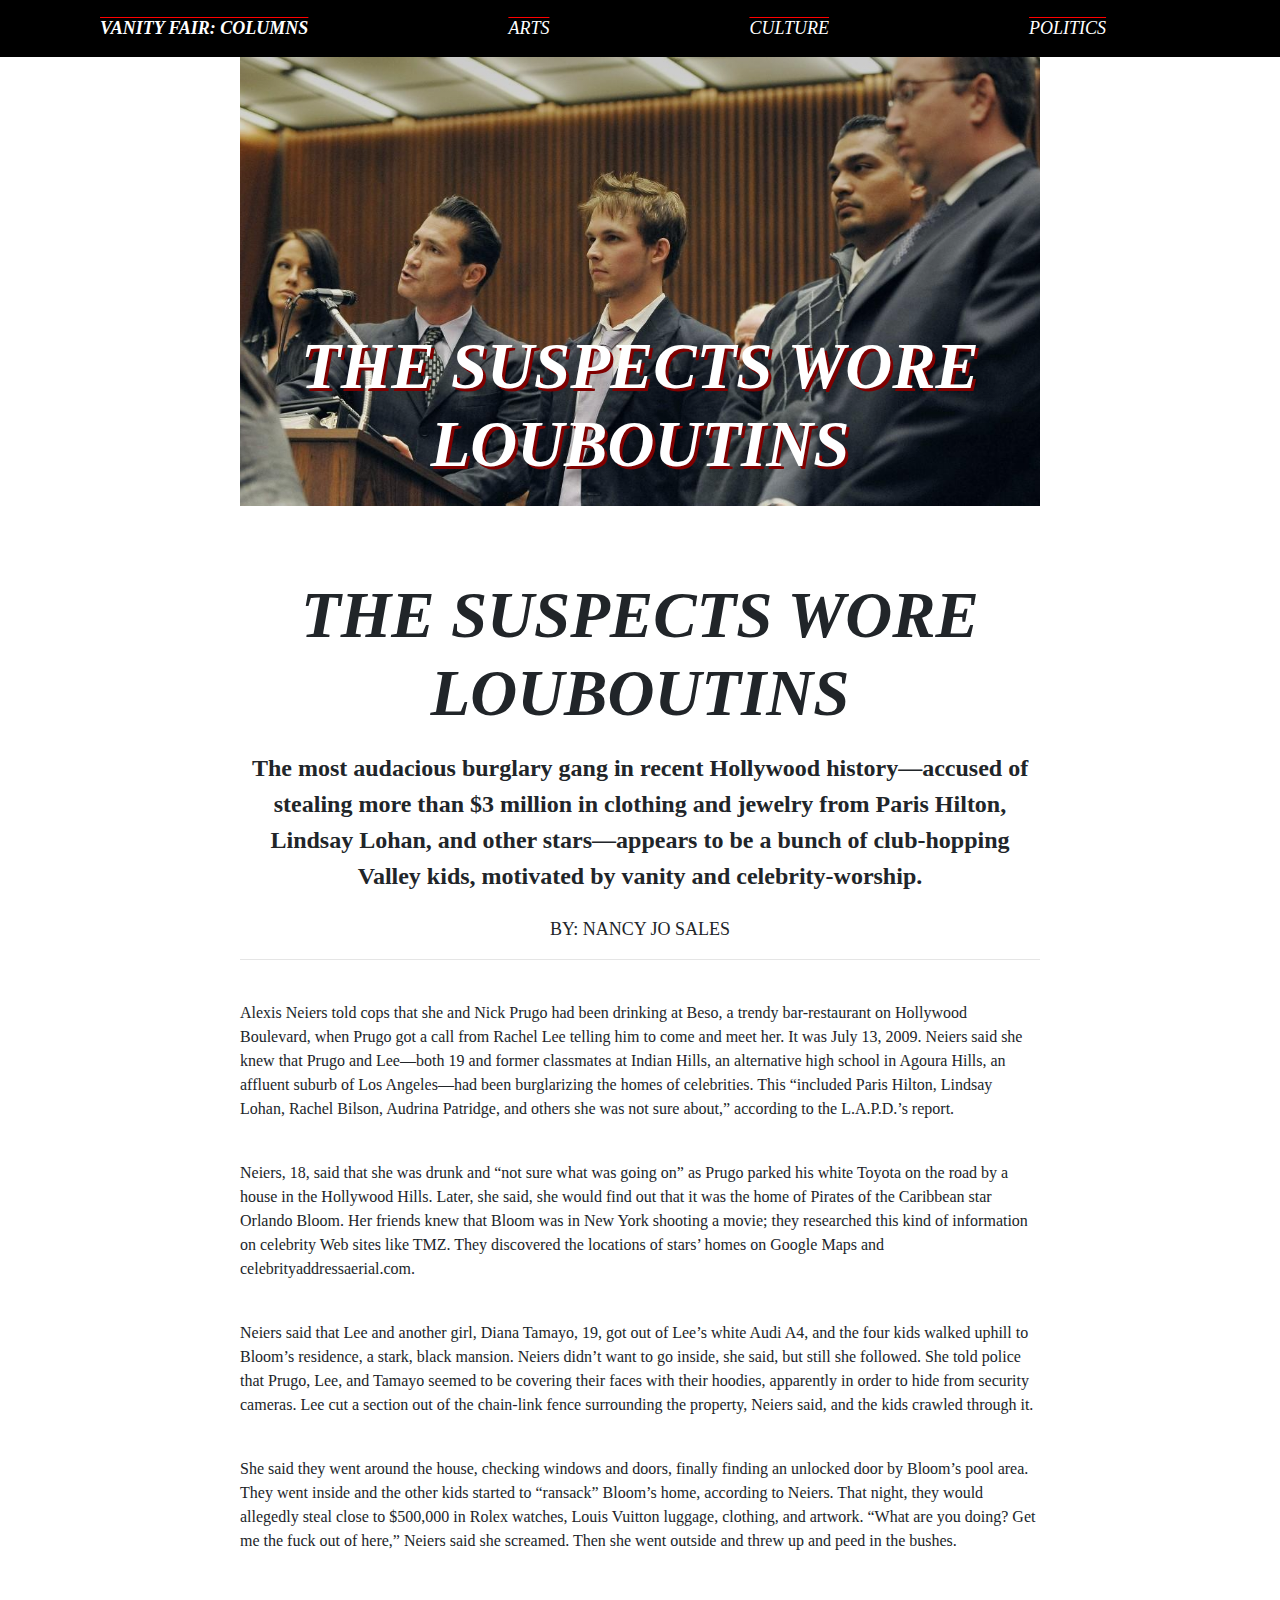
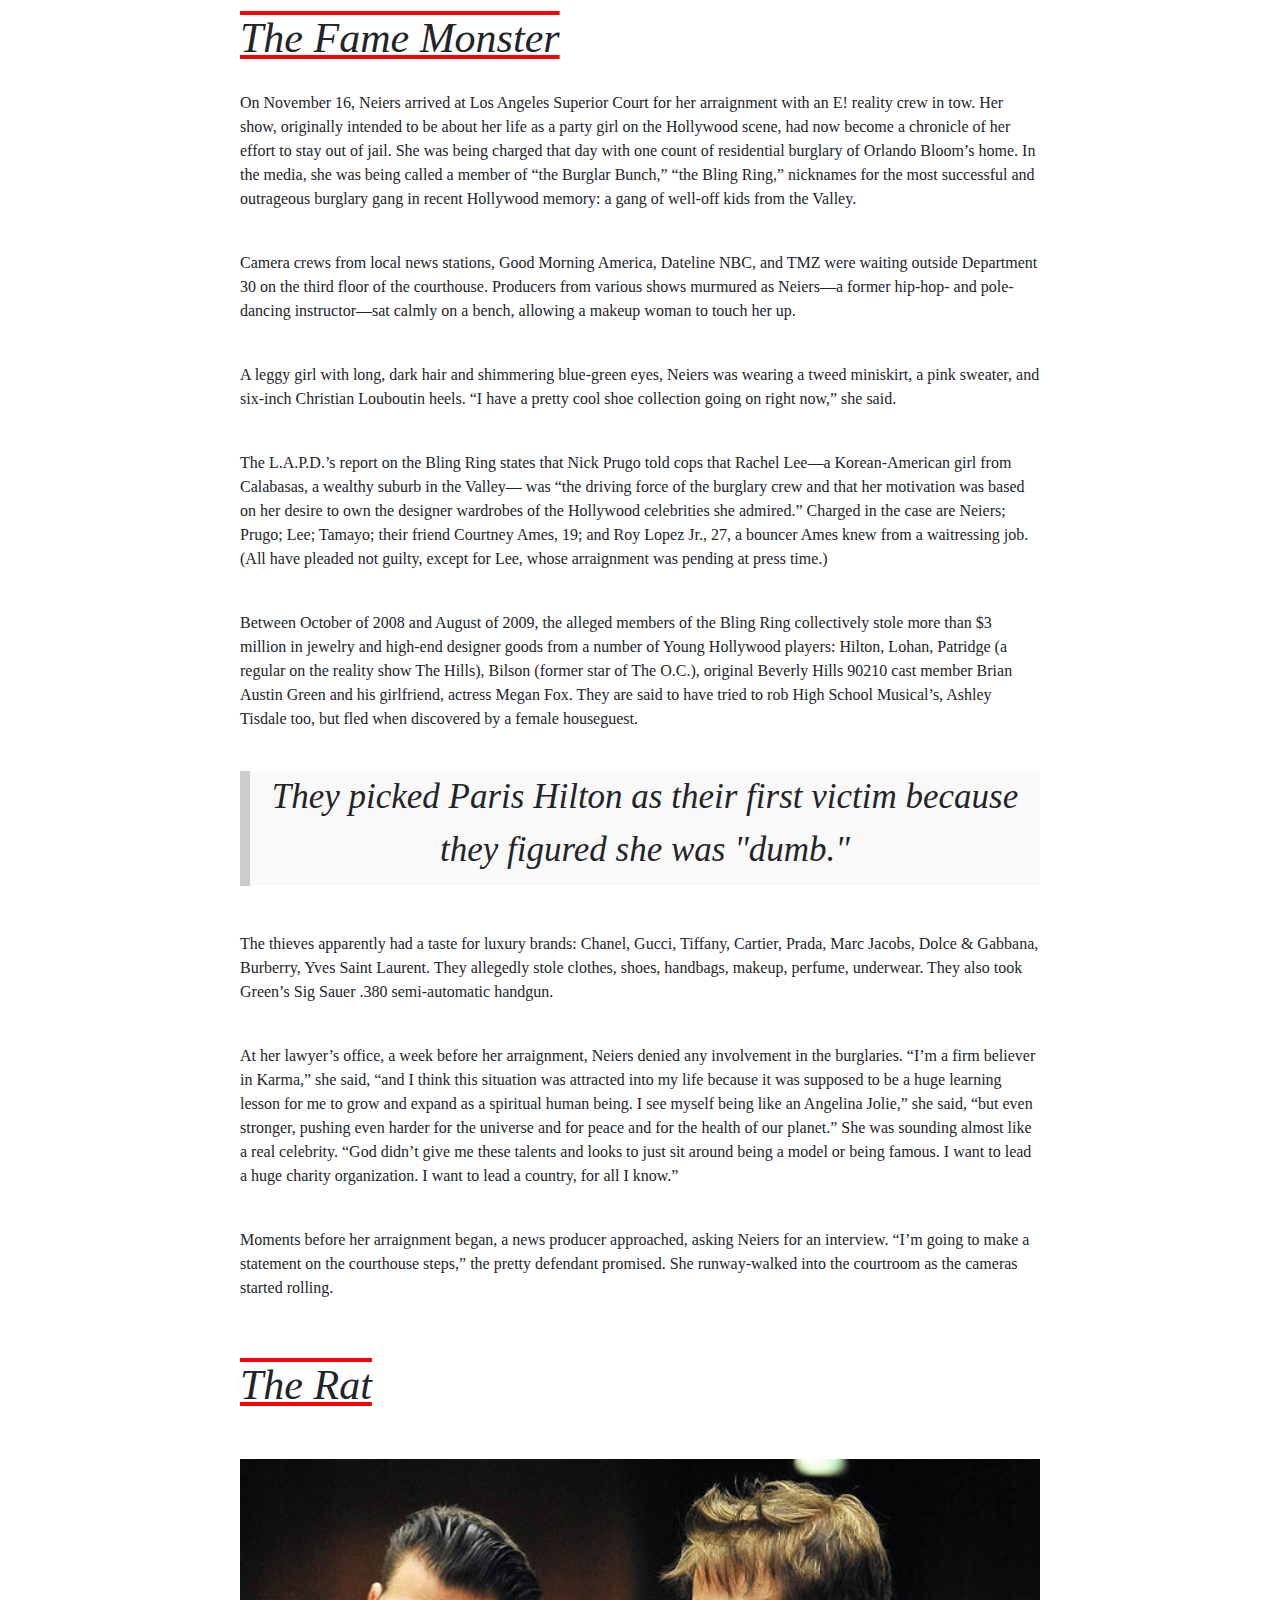
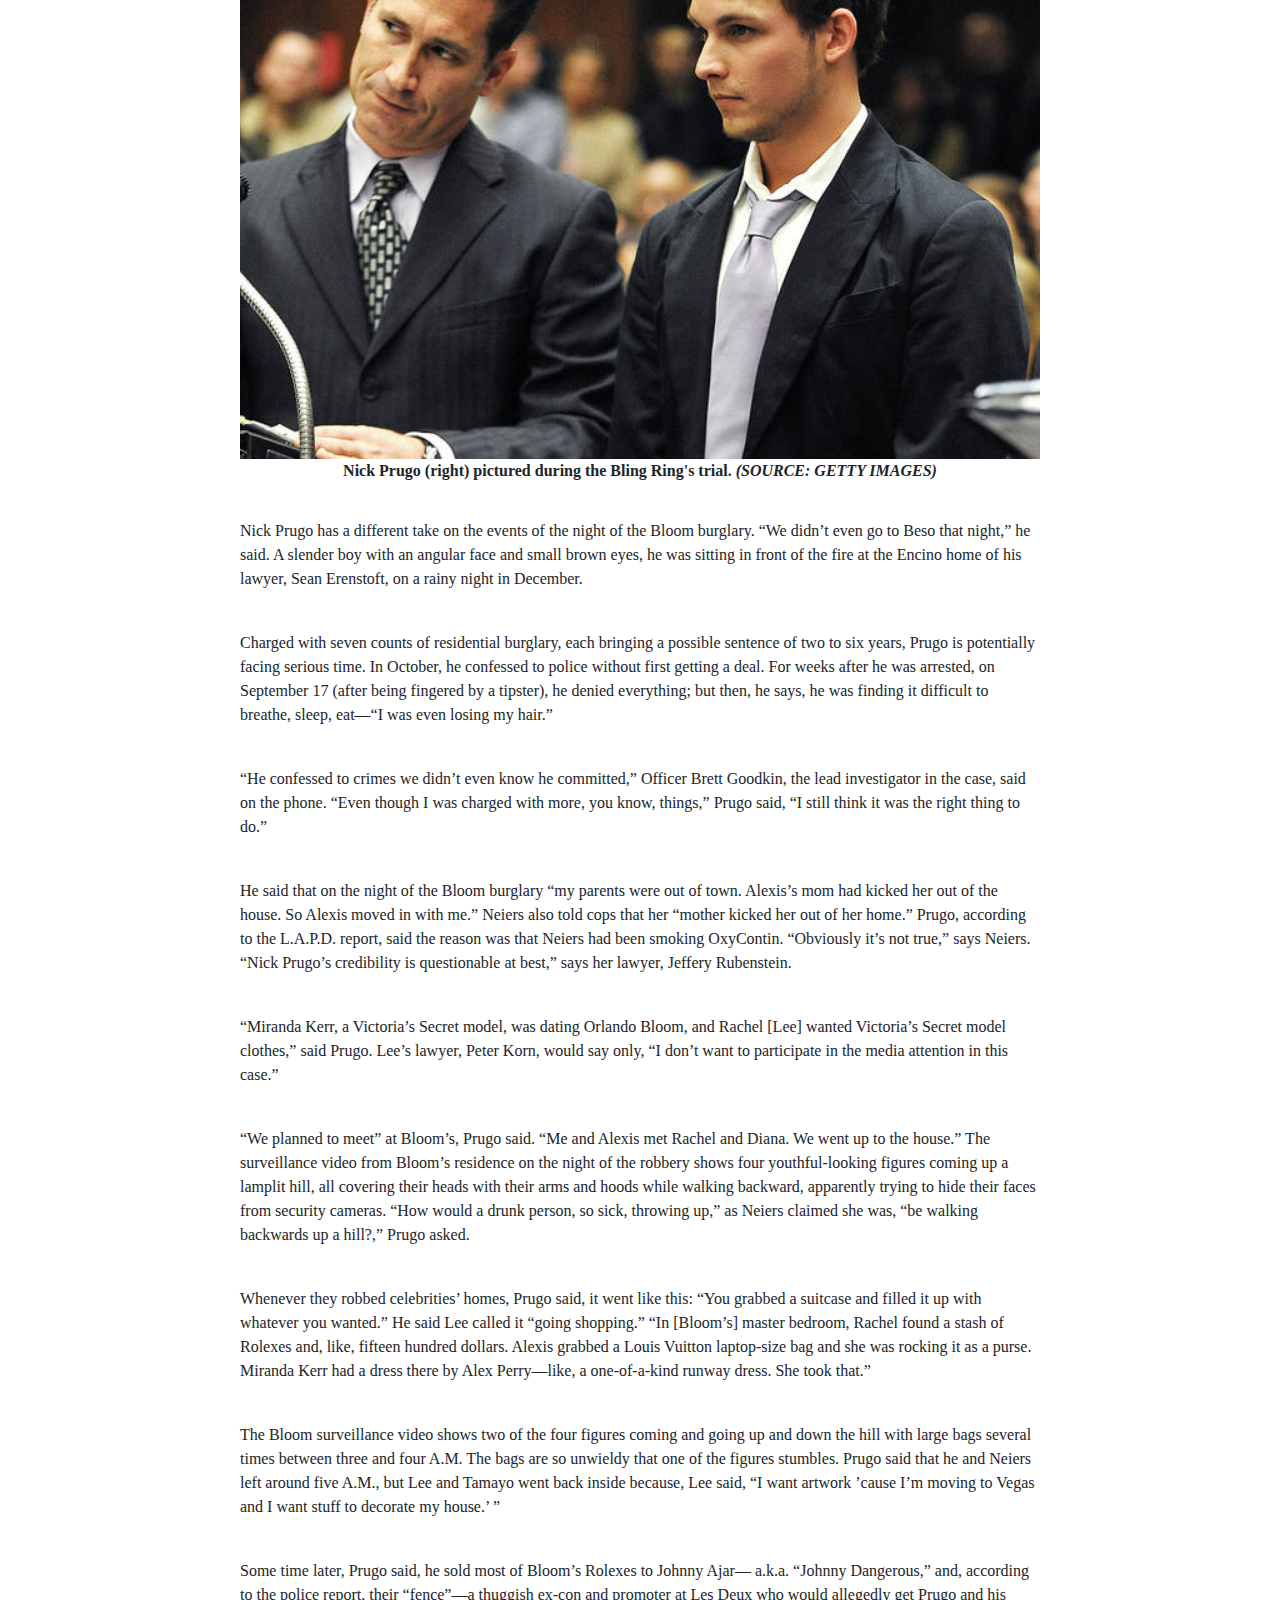
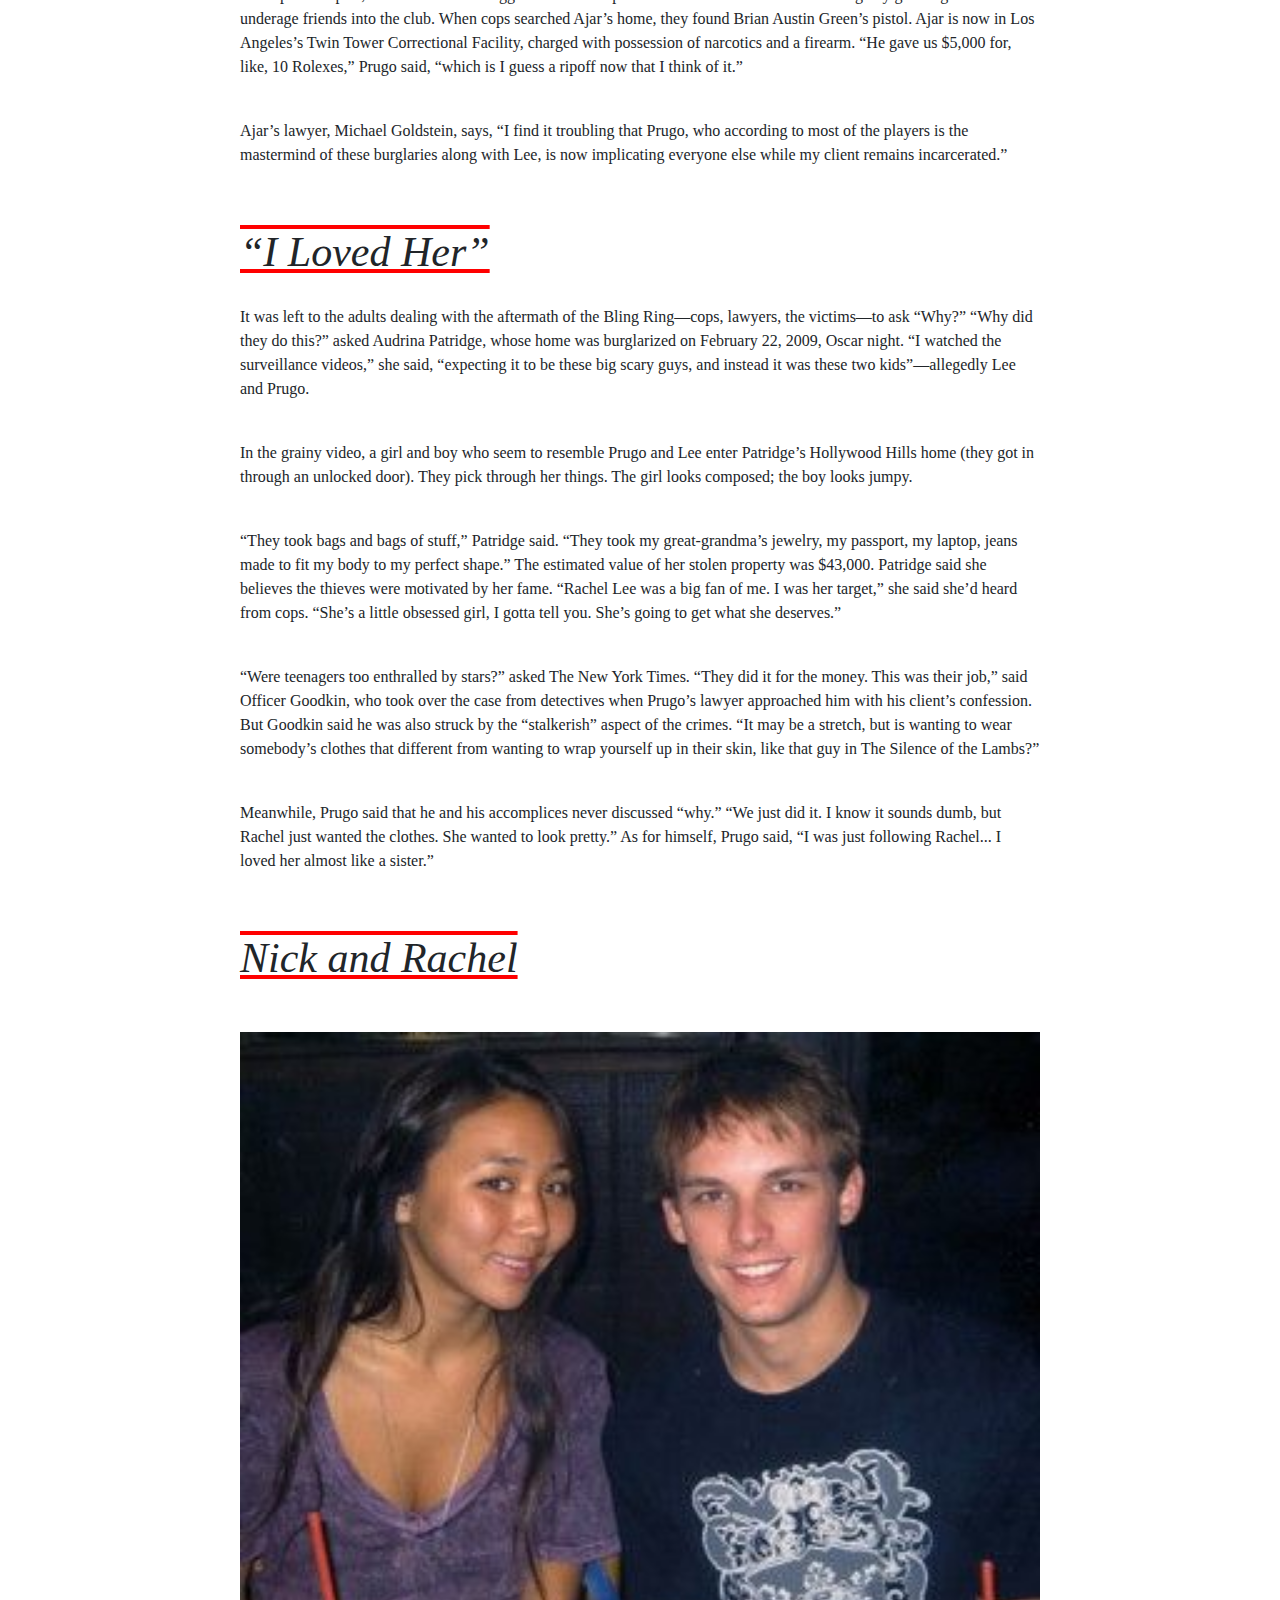
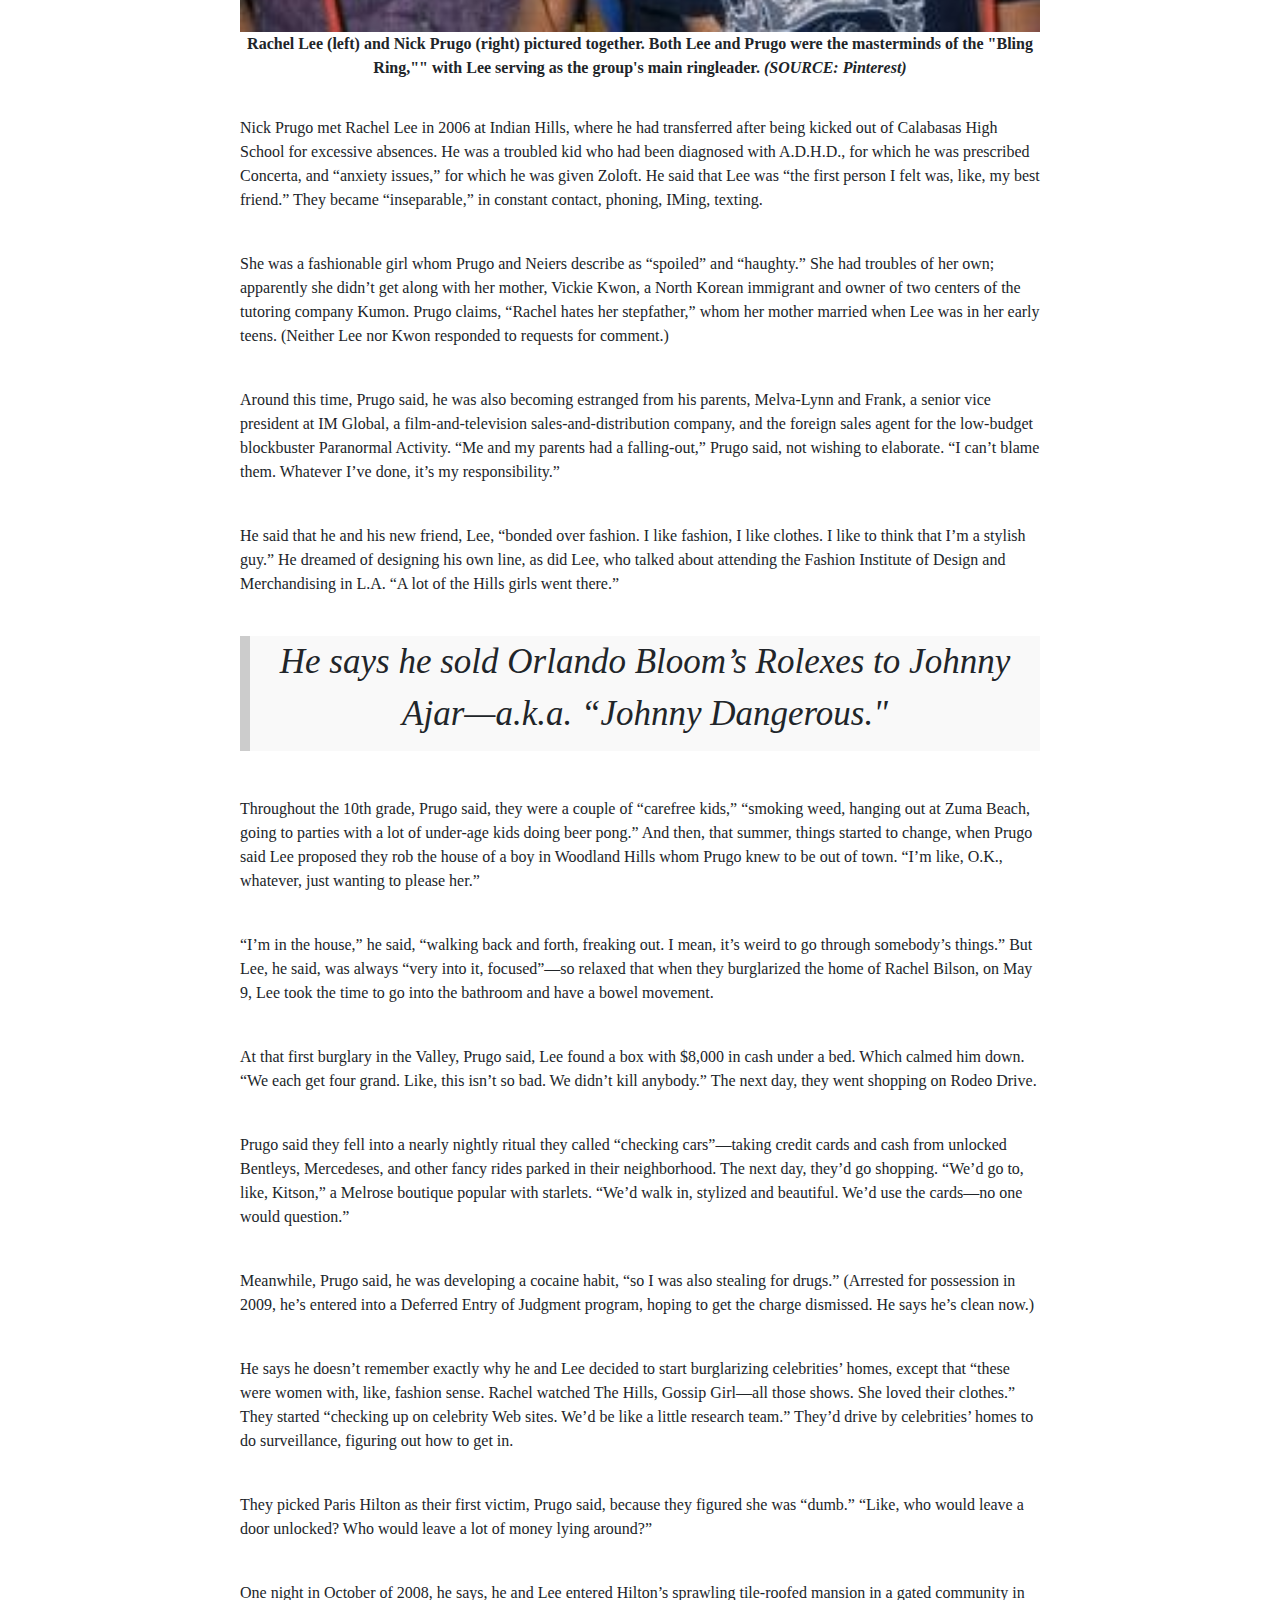
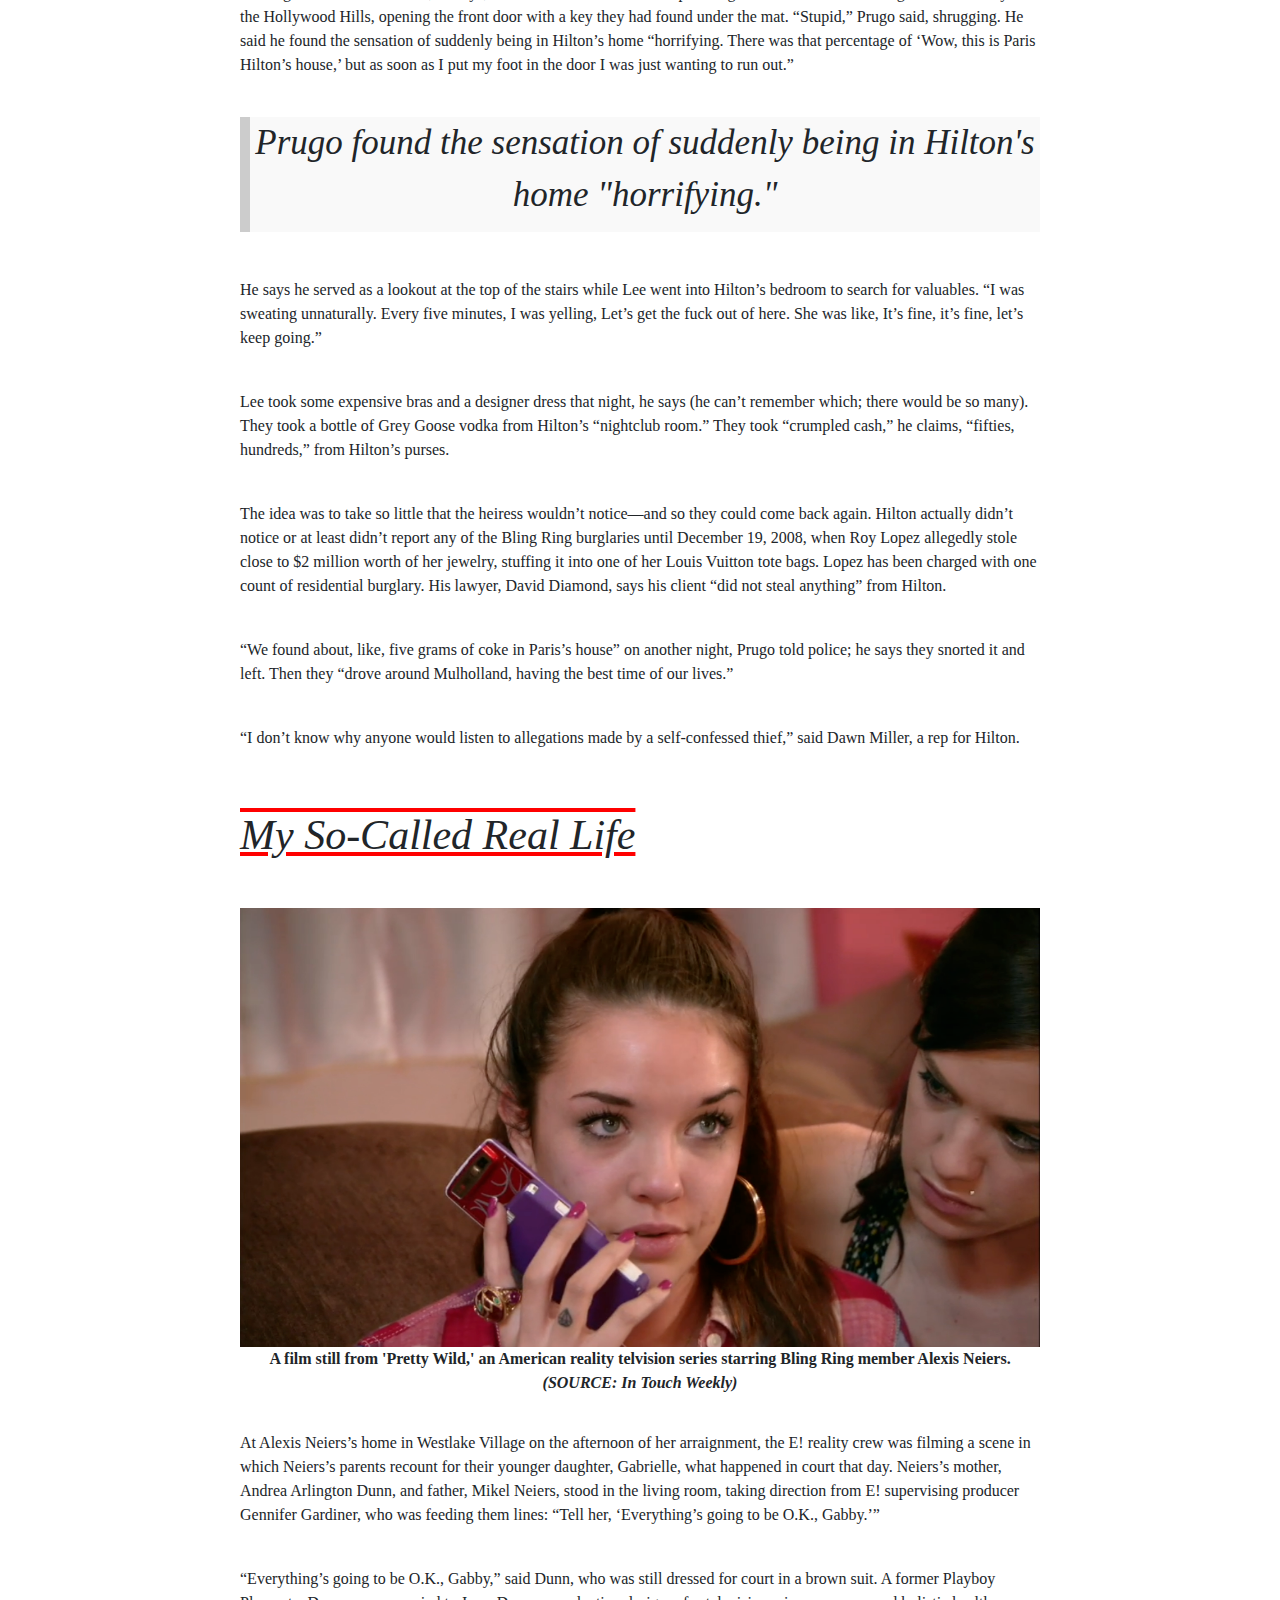
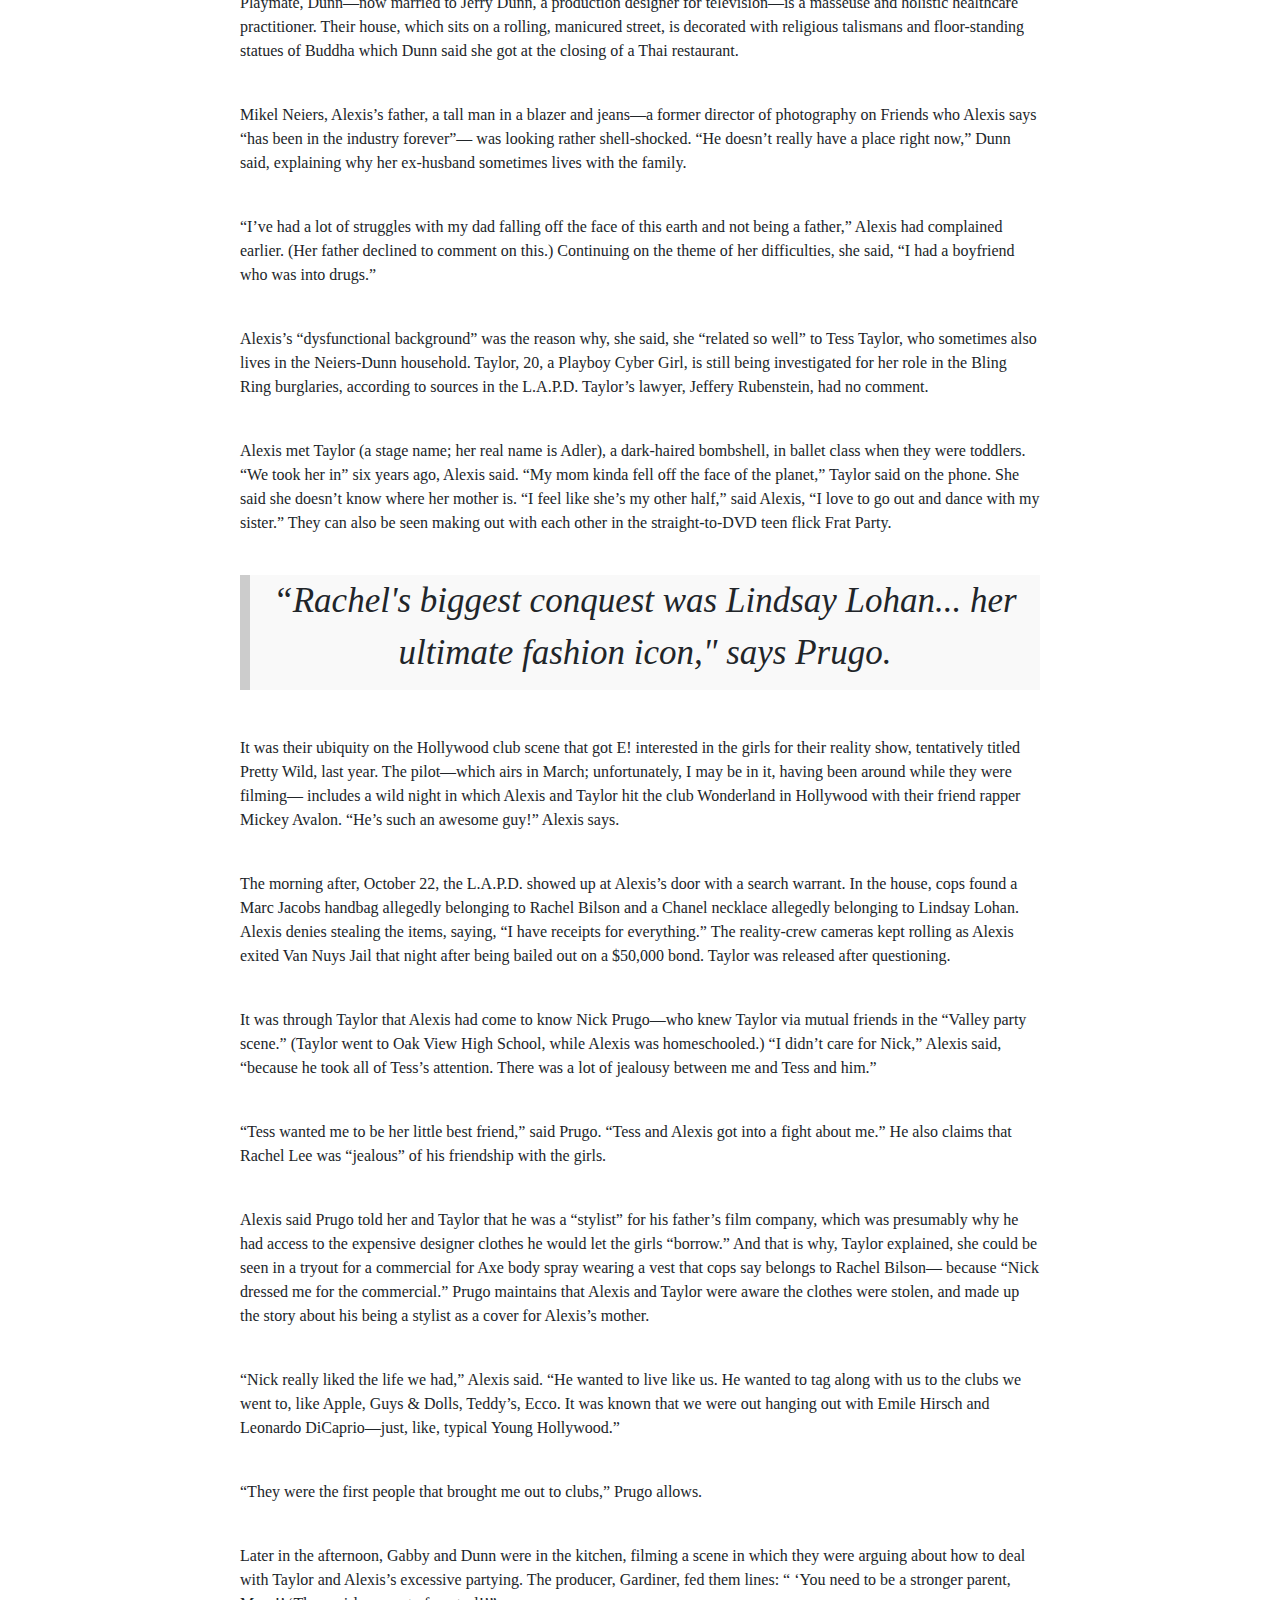
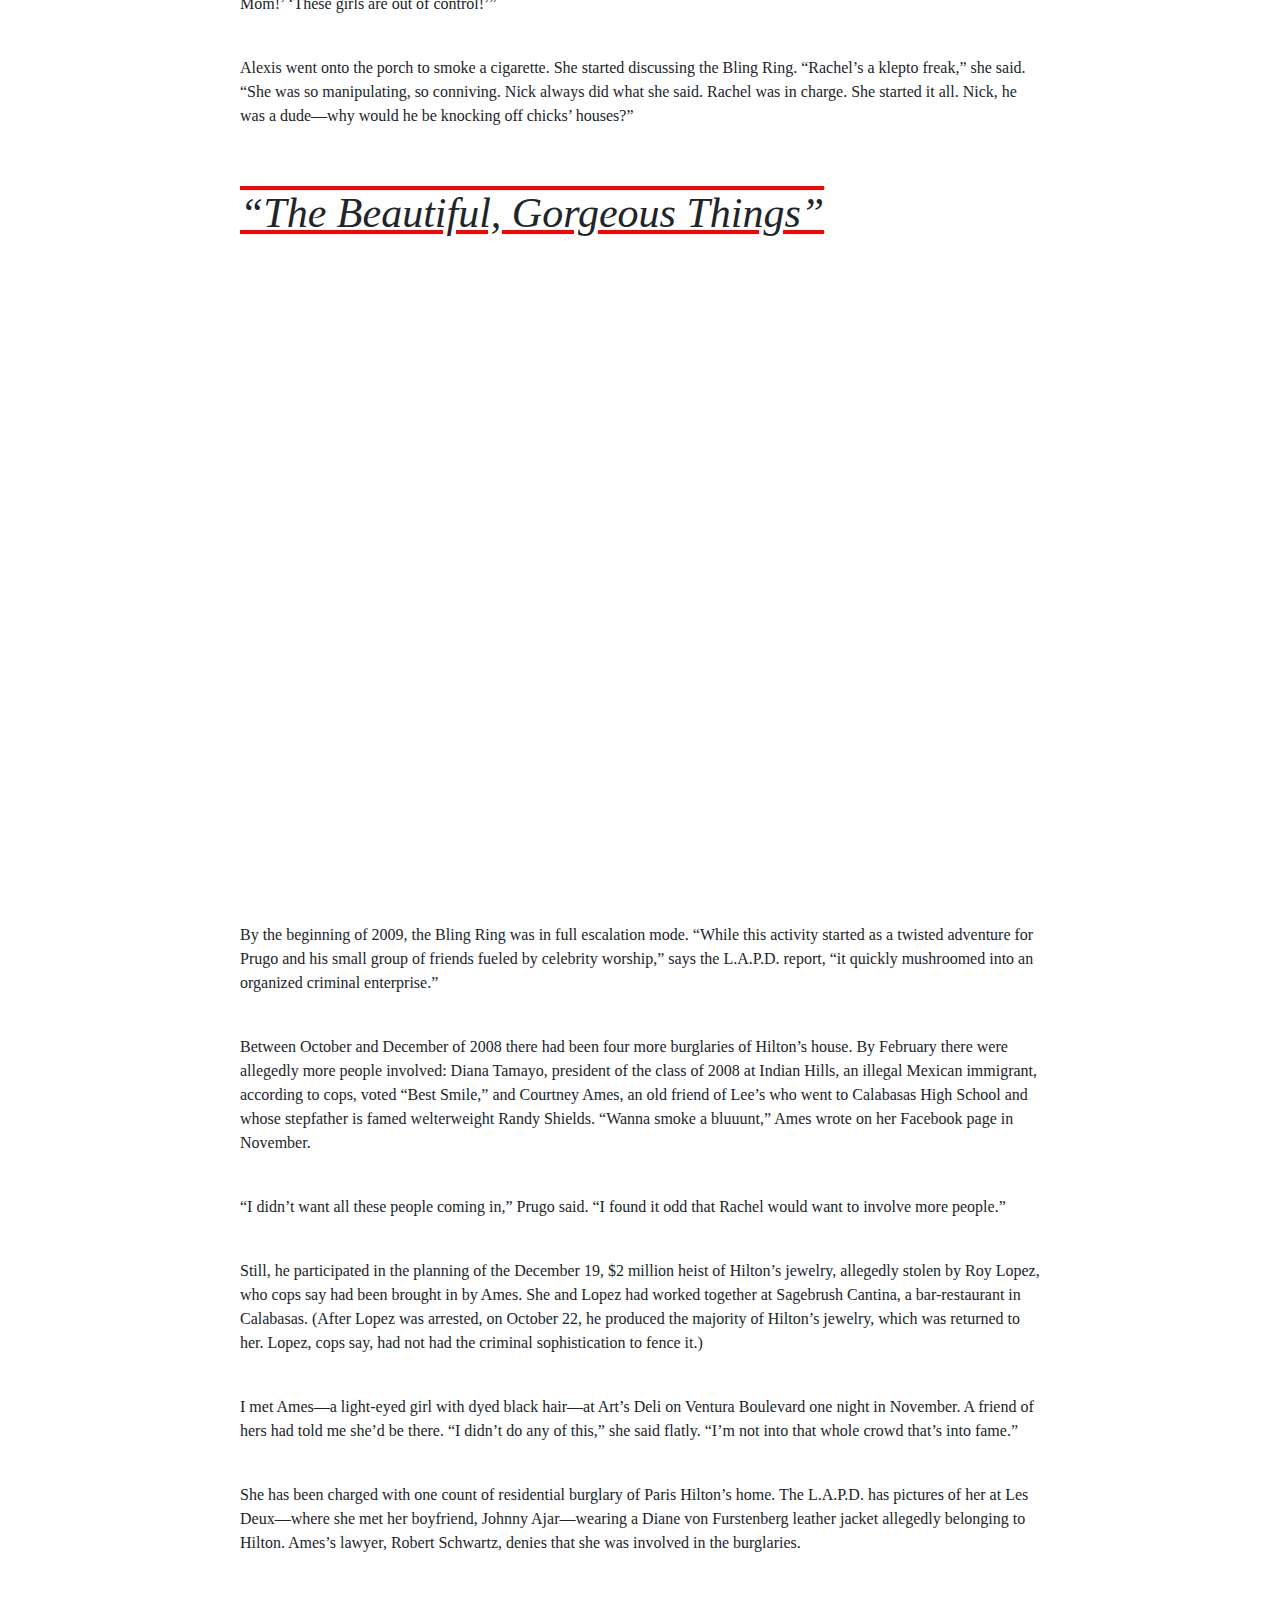
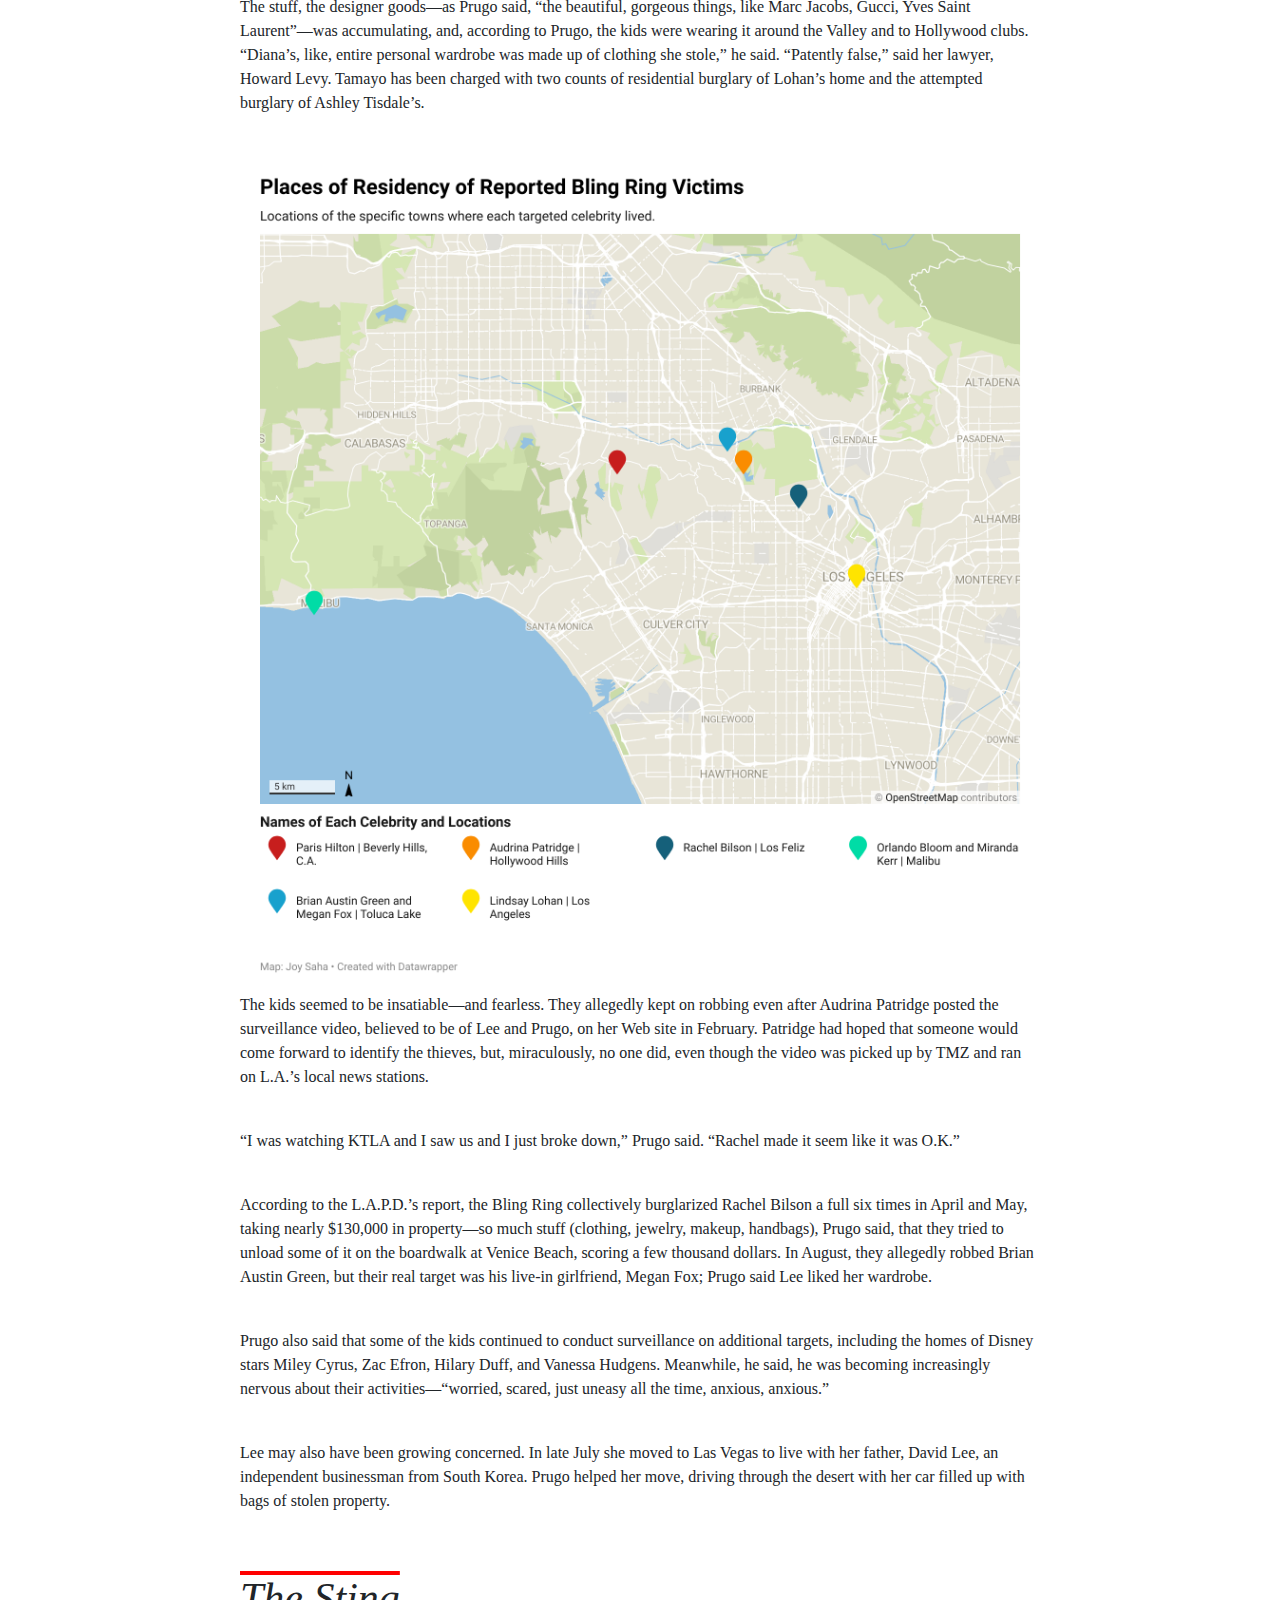
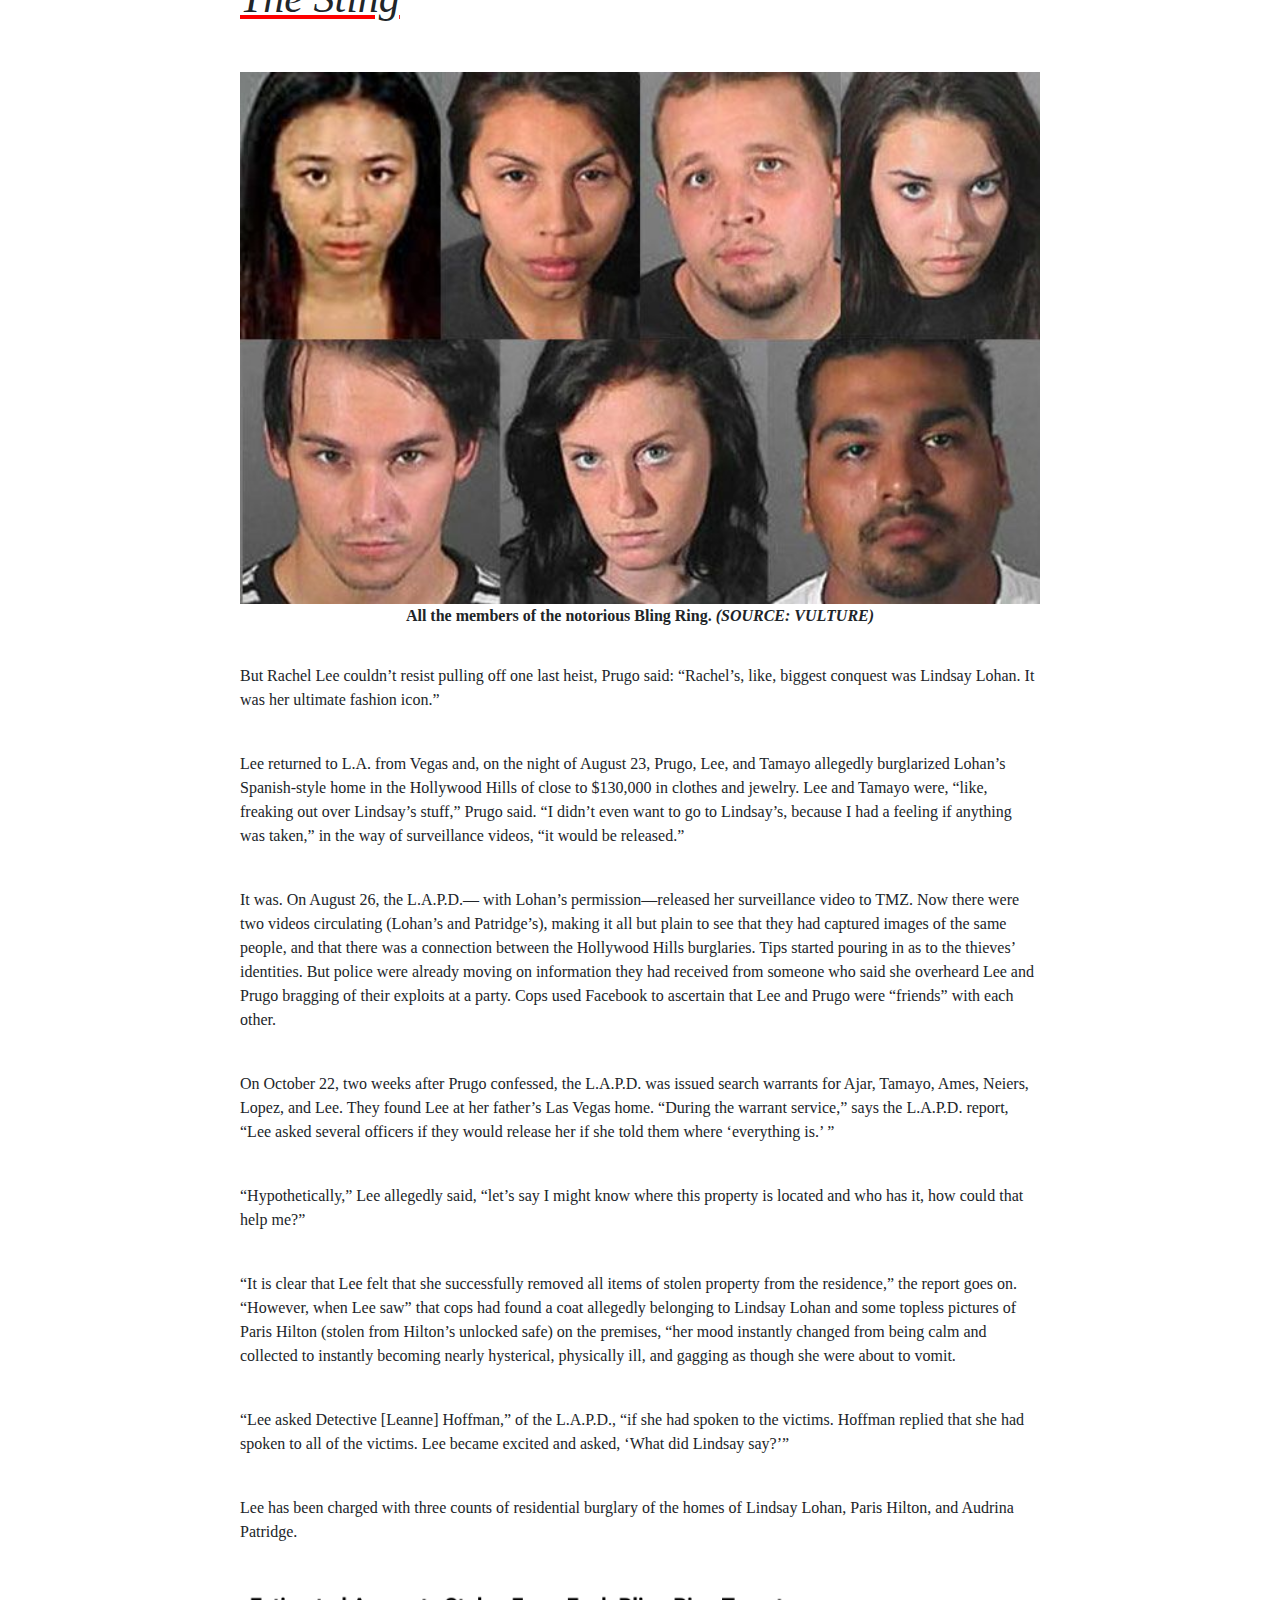
<file: data-viz-project/index.html>
<!DOCTYPE html>
<html lang="en">

  <head>
    <!-- Meta Tags for Bootstrap -->
    <meta charset="utf-8">
    <meta name="viewport" content="width=device-width, initial-scale=1, shrink-to-fit=no">

    <title>Final Project</title>
    <meta name="description" content="JOUR 352 HTML Frame">
    <meta name="author" content="Joy Saha">

    <!-- Bootstrap CSS -->
    <link rel="stylesheet" href="https://maxcdn.bootstrapcdn.com/bootstrap/4.0.0/css/bootstrap.min.css"
    integrity="sha384-Gn5384xqQ1aoWXA+058RXPxPg6fy4IWvTNh0E263XmFcJlSAwiGgFAW/dAiS6JXm" crossorigin="anonymous">

    <!-- stylesheet CSS -->
    <link rel="stylesheet" type="text/css" href="stylesheet.css">
  </head>

  <body>

    <!-- NavBar -->
    <div class="topnav">
      <a class="active" href="#home"><b><i>VANITY FAIR: COLUMNS</a></i></b>
      <a href="#arts"><i>ARTS</a></i>
      <a href="#culture"><i>CULTURE</a></i>
      <a href="#politics"><i>POLITICS</a></i>
    </div>

    <!--  jQuery, Popper and Bootstrap -->
    <script src="https://code.jquery.com/jquery-3.2.1.slim.min.js"
    integrity="sha384-KJ3o2DKtIkvYIK3UENzmM7KCkRr/rE9/Qpg6aAZGJwFDMVNA/GpGFF93hXpG5KkN" crossorigin="anonymous"></script>
    <script src="https://cdnjs.cloudflare.com/ajax/libs/popper.js/1.12.9/umd/popper.min.js"
    integrity="sha384-ApNbgh9B+Y1QKtv3Rn7W3mgPxhU9K/ScQsAP7hUibX39j7fakFPskvXusvfa0b4Q" crossorigin="anonymous"></script>
    <script src="https://maxcdn.bootstrapcdn.com/bootstrap/4.0.0/js/bootstrap.min.js"
    integrity="sha384-JZR6Spejh4U02d8jOt6vLEHfe/JQGiRRSQQxSfFWpi1MquVdAyjUar5+76PVCmYl" crossorigin="anonymous"></script>

      <div id="container">

        <div class="hero-image">
          <div class="hero-text">
            <h1>THE SUSPECTS WORE LOUBOUTINS</h1>
          </div>
        </div>

        <h1>THE SUSPECTS WORE LOUBOUTINS</h1>

          <div class="description">
            <b>The most audacious burglary gang in recent Hollywood history—accused of stealing more than $3 million in clothing and jewelry from Paris Hilton, Lindsay Lohan, and other stars—appears to be a bunch of club-hopping Valley kids, motivated by vanity and celebrity-worship.</b>
          </div>

        <div class="byline">
          BY: NANCY JO SALES<hr>
        </div>

        <p>Alexis Neiers told cops that she and Nick Prugo had been drinking at Beso, a trendy bar-restaurant on Hollywood Boulevard, when Prugo got a call from Rachel Lee telling him to come and meet her.
          It was July 13, 2009. Neiers said she knew that Prugo and Lee—both 19 and former classmates at Indian Hills, an alternative high school in Agoura Hills, an affluent suburb of Los Angeles—had been
          burglarizing the homes of celebrities. This “included Paris Hilton, Lindsay Lohan, Rachel Bilson, Audrina Patridge, and others she was not sure about,” according to the L.A.P.D.’s report.</p><br>

        <p>Neiers, 18, said that she was drunk and “not sure what was going on” as Prugo parked his white Toyota on the road by a house in the Hollywood Hills.
          Later, she said, she would find out that it was the home of Pirates of the Caribbean star Orlando Bloom. Her friends knew that Bloom was in New York shooting a movie;
          they researched this kind of information on celebrity Web sites like TMZ. They discovered the locations of stars’ homes on Google Maps and celebrityaddressaerial.com.</p><br>

        <p>Neiers said that Lee and another girl, Diana Tamayo, 19, got out of Lee’s white Audi A4, and the four kids walked uphill to Bloom’s residence, a stark, black mansion. Neiers didn’t want to go inside, she said, but still she followed. She told police that Prugo, Lee, and Tamayo seemed to be covering their faces with their hoodies, apparently in order to hide from security cameras. Lee cut a section out of the chain-link fence surrounding the property, Neiers said, and the kids crawled through it.</p><br>

        <p>She said they went around the house, checking windows and doors, finally finding an unlocked door by Bloom’s pool area. They went inside and the other kids started to “ransack” Bloom’s home, according to Neiers. That night, they would allegedly steal close to $500,000 in Rolex watches, Louis Vuitton luggage, clothing, and artwork. “What are you doing? Get me the fuck out of here,” Neiers said she screamed. Then she went outside and threw up and peed in the bushes.</p><br>

        <h2>The Fame Monster</h2>

        <p>On November 16, Neiers arrived at Los Angeles Superior Court for her arraignment with an E! reality crew in tow. Her show, originally intended to be about her life as a party girl on the Hollywood scene, had now become a chronicle of her effort to stay out of jail. She was being charged that day with one count of residential burglary of Orlando Bloom’s home. In the media, she was being called a member of “the Burglar Bunch,” “the Bling Ring,” nicknames for the most successful and outrageous burglary gang in recent Hollywood memory: a gang of well-off kids from the Valley.</p><br>

        <p>Camera crews from local news stations, Good Morning America, Dateline NBC, and TMZ were waiting outside Department 30 on the third floor of the courthouse. Producers from various shows murmured as Neiers—a former hip-hop- and pole-dancing instructor—sat calmly on a bench, allowing a makeup woman to touch her up.</p><br>

        <p>A leggy girl with long, dark hair and shimmering blue-green eyes, Neiers was wearing a tweed miniskirt, a pink sweater, and six-inch Christian Louboutin heels. “I have a pretty cool shoe collection going on right now,” she said.</p><br>

        <p>The L.A.P.D.’s report on the Bling Ring states that Nick Prugo told cops that Rachel Lee—a Korean-American girl from Calabasas, a wealthy suburb in the Valley— was “the driving force of the burglary crew and that her motivation was based on her desire to own the designer wardrobes of the Hollywood celebrities she admired.” Charged in the case are Neiers; Prugo; Lee; Tamayo; their friend Courtney Ames, 19; and Roy Lopez Jr., 27, a bouncer Ames knew from a waitressing job. (All have pleaded not guilty, except for Lee, whose arraignment was pending at press time.)</p><br>

        <p>Between October of 2008 and August of 2009, the alleged members of the Bling Ring collectively stole more than $3 million in jewelry and high-end designer goods from a number of Young Hollywood players: Hilton, Lohan, Patridge (a regular on the reality show The Hills), Bilson (former star of The O.C.), original Beverly Hills 90210 cast member Brian Austin Green and his girlfriend, actress Megan Fox. They are said to have tried to rob High School Musical’s, Ashley Tisdale too, but fled when discovered by a female houseguest.</p><br>

        <font size="+2"><blockquote> They picked Paris Hilton as their first victim because they figured she was "dumb." </blockquote></font><br>

        <p>The thieves apparently had a taste for luxury brands: Chanel, Gucci, Tiffany, Cartier, Prada, Marc Jacobs, Dolce & Gabbana, Burberry, Yves Saint Laurent. They allegedly stole clothes, shoes, handbags, makeup, perfume, underwear. They also took Green’s Sig Sauer .380 semi-automatic handgun.</p><br>

        <p>At her lawyer’s office, a week before her arraignment, Neiers denied any involvement in the burglaries. “I’m a firm believer in Karma,” she said, “and I think this situation was attracted into my life because it was supposed to be a huge learning lesson for me to grow and expand as a spiritual human being. I see myself being like an Angelina Jolie,” she said, “but even stronger, pushing even harder for the universe and for peace and for the health of our planet.” She was sounding almost like a real celebrity. “God didn’t give me these talents and looks to just sit around being a model or being famous. I want to lead a huge charity organization. I want to lead a country, for all I know.”</p><br>

        <p>Moments before her arraignment began, a news producer approached, asking Neiers for an interview. “I’m going to make a statement on the courthouse steps,” the pretty defendant promised. She runway-walked into the courtroom as the cameras started rolling.</p><br>

        <h2>The Rat</h2>

        <figure>
          <img src="Nick.jpg" alt="Picture of Nick Prugo" class="center" width=100%><br>
          <figcaption><b>Nick Prugo (right) pictured during the Bling Ring's trial.
            <em>(SOURCE: GETTY IMAGES)</b></em></figcaption>
        </figure>

        <p>Nick Prugo has a different take on the events of the night of the Bloom burglary. “We didn’t even go to Beso that night,” he said. A slender boy with an angular face and small brown eyes, he was sitting in front of the fire at the Encino home of his lawyer, Sean Erenstoft, on a rainy night in December.</p><br>

        <p>Charged with seven counts of residential burglary, each bringing a possible sentence of two to six years, Prugo is potentially facing serious time. In October, he confessed to police without first getting a deal. For weeks after he was arrested, on September 17 (after being fingered by a tipster), he denied everything; but then, he says, he was finding it difficult to breathe, sleep, eat—“I was even losing my hair.”</p><br>

        <p>“He confessed to crimes we didn’t even know he committed,” Officer Brett Goodkin, the lead investigator in the case, said on the phone. “Even though I was charged with more, you know, things,” Prugo said, “I still think it was the right thing to do.”</p><br>

        <p>He said that on the night of the Bloom burglary “my parents were out of town. Alexis’s mom had kicked her out of the house. So Alexis moved in with me.” Neiers also told cops that her “mother kicked her out of her home.” Prugo, according to the L.A.P.D. report, said the reason was that Neiers had been smoking OxyContin. “Obviously it’s not true,” says Neiers. “Nick Prugo’s credibility is questionable at best,” says her lawyer, Jeffery Rubenstein.</p><br>

        <p>“Miranda Kerr, a Victoria’s Secret model, was dating Orlando Bloom, and Rachel [Lee] wanted Victoria’s Secret model clothes,” said Prugo. Lee’s lawyer, Peter Korn, would say only, “I don’t want to participate in the media attention in this case.”</p><br>

        <p>“We planned to meet” at Bloom’s, Prugo said. “Me and Alexis met Rachel and Diana. We went up to the house.” The surveillance video from Bloom’s residence on the night of the robbery shows four youthful-looking figures coming up a lamplit hill, all covering their heads with their arms and hoods while walking backward, apparently trying to hide their faces from security cameras. “How would a drunk person, so sick, throwing up,” as Neiers claimed she was, “be walking backwards up a hill?,” Prugo asked.</p><br>

        <p>Whenever they robbed celebrities’ homes, Prugo said, it went like this: “You grabbed a suitcase and filled it up with whatever you wanted.” He said Lee called it “going shopping.” “In [Bloom’s] master bedroom, Rachel found a stash of Rolexes and, like, fifteen hundred dollars. Alexis grabbed a Louis Vuitton laptop-size bag and she was rocking it as a purse. Miranda Kerr had a dress there by Alex Perry—like, a one-of-a-kind runway dress. She took that.”</p><br>

        <p>The Bloom surveillance video shows two of the four figures coming and going up and down the hill with large bags several times between three and four A.M. The bags are so unwieldy that one of the figures stumbles. Prugo said that he and Neiers left around five A.M., but Lee and Tamayo went back inside because, Lee said, “I want artwork ’cause I’m moving to Vegas and I want stuff to decorate my house.’ ”</p><br>

        <p>Some time later, Prugo said, he sold most of Bloom’s Rolexes to Johnny Ajar— a.k.a. “Johnny Dangerous,” and, according to the police report, their “fence”—a thuggish ex-con and promoter at Les Deux who would allegedly get Prugo and his underage friends into the club. When cops searched Ajar’s home, they found Brian Austin Green’s pistol. Ajar is now in Los Angeles’s Twin Tower Correctional Facility, charged with possession of narcotics and a firearm. “He gave us $5,000 for, like, 10 Rolexes,” Prugo said, “which is I guess a ripoff now that I think of it.”</p><br>

        <p>Ajar’s lawyer, Michael Goldstein, says, “I find it troubling that Prugo, who according to most of the players is the mastermind of these burglaries along with Lee, is now implicating everyone else while my client remains incarcerated.”</p><br>

        <h2>“I Loved Her”</h2>

        <p>It was left to the adults dealing with the aftermath of the Bling Ring—cops, lawyers, the victims—to ask “Why?” “Why did they do this?” asked Audrina Patridge, whose home was burglarized on February 22, 2009, Oscar night. “I watched the surveillance videos,” she said, “expecting it to be these big scary guys, and instead it was these two kids”—allegedly Lee and Prugo.</p><br>

        <p>In the grainy video, a girl and boy who seem to resemble Prugo and Lee enter Patridge’s Hollywood Hills home (they got in through an unlocked door). They pick through her things. The girl looks composed; the boy looks jumpy.</p><br>

        <p>“They took bags and bags of stuff,” Patridge said. “They took my great-grandma’s jewelry, my passport, my laptop, jeans made to fit my body to my perfect shape.” The estimated value of her stolen property was $43,000. Patridge said she believes the thieves were motivated by her fame. “Rachel Lee was a big fan of me. I was her target,” she said she’d heard from cops. “She’s a little obsessed girl, I gotta tell you. She’s going to get what she deserves.”</p><br>

        <p>“Were teenagers too enthralled by stars?” asked The New York Times. “They did it for the money. This was their job,” said Officer Goodkin, who took over the case from detectives when Prugo’s lawyer approached him with his client’s confession. But Goodkin said he was also struck by the “stalkerish” aspect of the crimes. “It may be a stretch, but is wanting to wear somebody’s clothes that different from wanting to wrap yourself up in their skin, like that guy in The Silence of the Lambs?”</p><br>

        <p>Meanwhile, Prugo said that he and his accomplices never discussed “why.” “We just did it. I know it sounds dumb, but Rachel just wanted the clothes. She wanted to look pretty.” As for himself, Prugo said, “I was just following Rachel... I loved her almost like a sister.”</p><br>

        <h2>Nick and Rachel</h2>

          <figure>
            <img src="Rachel.jpg" alt="Picture of Rachel Lee and Nick Prugo" class="center" width=100%><br>
            <figcaption><b>Rachel Lee (left) and Nick Prugo (right) pictured together. Both Lee and Prugo were the masterminds of the "Bling Ring,"" with Lee serving as the group's main ringleader.
              <em>(SOURCE: Pinterest)</b></em></figcaption>
          </figure>

        <p>Nick Prugo met Rachel Lee in 2006 at Indian Hills, where he had transferred after being kicked out of Calabasas High School for excessive absences. He was a troubled kid who had been diagnosed with A.D.H.D., for which he was prescribed Concerta, and “anxiety issues,” for which he was given Zoloft. He said that Lee was “the first person I felt was, like, my best friend.” They became “inseparable,” in constant contact, phoning, IMing, texting.</p><br>

        <p>She was a fashionable girl whom Prugo and Neiers describe as “spoiled” and “haughty.” She had troubles of her own; apparently she didn’t get along with her mother, Vickie Kwon, a North Korean immigrant and owner of two centers of the tutoring company Kumon. Prugo claims, “Rachel hates her stepfather,” whom her mother married when Lee was in her early teens. (Neither Lee nor Kwon responded to requests for comment.)</p><br>

        <p>Around this time, Prugo said, he was also becoming estranged from his parents, Melva-Lynn and Frank, a senior vice president at IM Global, a film-and-television sales-and-distribution company, and the foreign sales agent for the low-budget blockbuster Paranormal Activity. “Me and my parents had a falling-out,” Prugo said, not wishing to elaborate. “I can’t blame them. Whatever I’ve done, it’s my responsibility.”</p><br>

        <p>He said that he and his new friend, Lee, “bonded over fashion. I like fashion, I like clothes. I like to think that I’m a stylish guy.” He dreamed of designing his own line, as did Lee, who talked about attending the Fashion Institute of Design and Merchandising in L.A. “A lot of the Hills girls went there.”</p><br>

        <font size="+2"><blockquote>He says he sold Orlando Bloom’s Rolexes to Johnny Ajar—a.k.a. “Johnny Dangerous."</blockquote></font><br>

        <p>Throughout the 10th grade, Prugo said, they were a couple of “carefree kids,” “smoking weed, hanging out at Zuma Beach, going to parties with a lot of under-age kids doing beer pong.” And then, that summer, things started to change, when Prugo said Lee proposed they rob the house of a boy in Woodland Hills whom Prugo knew to be out of town. “I’m like, O.K., whatever, just wanting to please her.”</p><br>

        <p>“I’m in the house,” he said, “walking back and forth, freaking out. I mean, it’s weird to go through somebody’s things.” But Lee, he said, was always “very into it, focused”—so relaxed that when they burglarized the home of Rachel Bilson, on May 9, Lee took the time to go into the bathroom and have a bowel movement.</p><br>

        <p>At that first burglary in the Valley, Prugo said, Lee found a box with $8,000 in cash under a bed. Which calmed him down. “We each get four grand. Like, this isn’t so bad. We didn’t kill anybody.” The next day, they went shopping on Rodeo Drive.</p><br>

        <p>Prugo said they fell into a nearly nightly ritual they called “checking cars”—taking credit cards and cash from unlocked Bentleys, Mercedeses, and other fancy rides parked in their neighborhood. The next day, they’d go shopping. “We’d go to, like, Kitson,” a Melrose boutique popular with starlets. “We’d walk in, stylized and beautiful. We’d use the cards—no one would question.”</p><br>

        <p>Meanwhile, Prugo said, he was developing a cocaine habit, “so I was also stealing for drugs.” (Arrested for possession in 2009, he’s entered into a Deferred Entry of Judgment program, hoping to get the charge dismissed. He says he’s clean now.)</p><br>

        <p>He says he doesn’t remember exactly why he and Lee decided to start burglarizing celebrities’ homes, except that “these were women with, like, fashion sense. Rachel watched The Hills, Gossip Girl—all those shows. She loved their clothes.” They started “checking up on celebrity Web sites. We’d be like a little research team.” They’d drive by celebrities’ homes to do surveillance, figuring out how to get in.</p><br>

        <p>They picked Paris Hilton as their first victim, Prugo said, because they figured she was “dumb.” “Like, who would leave a door unlocked? Who would leave a lot of money lying around?”</p><br>

        <p>One night in October of 2008, he says, he and Lee entered Hilton’s sprawling tile-roofed mansion in a gated community in the Hollywood Hills, opening the front door with a key they had found under the mat. “Stupid,” Prugo said, shrugging. He said he found the sensation of suddenly being in Hilton’s home “horrifying. There was that percentage of ‘Wow, this is Paris Hilton’s house,’ but as soon as I put my foot in the door I was just wanting to run out.”</p><br>

        <font size="+2"><blockquote>Prugo found the sensation of suddenly being in Hilton's home "horrifying."</blockquote></font><br>

        <p>He says he served as a lookout at the top of the stairs while Lee went into Hilton’s bedroom to search for valuables. “I was sweating unnaturally. Every five minutes, I was yelling, Let’s get the fuck out of here. She was like, It’s fine, it’s fine, let’s keep going.”</p><br>

        <p>Lee took some expensive bras and a designer dress that night, he says (he can’t remember which; there would be so many). They took a bottle of Grey Goose vodka from Hilton’s “nightclub room.” They took “crumpled cash,” he claims, “fifties, hundreds,” from Hilton’s purses.</p><br>

        <p>The idea was to take so little that the heiress wouldn’t notice—and so they could come back again. Hilton actually didn’t notice or at least didn’t report any of the Bling Ring burglaries until December 19, 2008, when Roy Lopez allegedly stole close to $2 million worth of her jewelry, stuffing it into one of her Louis Vuitton tote bags. Lopez has been charged with one count of residential burglary. His lawyer, David Diamond, says his client “did not steal anything” from Hilton.</p><br>

        <p>“We found about, like, five grams of coke in Paris’s house” on another night, Prugo told police; he says they snorted it and left. Then they “drove around Mulholland, having the best time of our lives.”</p><br>

        <p>“I don’t know why anyone would listen to allegations made by a self-confessed thief,” said Dawn Miller, a rep for Hilton.</p><br>

        <h2>My So-Called Real Life</h2>

        <figure>
          <img src="Alexis.png" alt="Picture of Alexis Neiers" class="center" width=100%><br>
          <figcaption><b>A film still from 'Pretty Wild,' an American reality telvision series starring Bling Ring member Alexis Neiers.
            <em>(SOURCE: In Touch Weekly)</b></em></figcaption>
        </figure>

        <p>At Alexis Neiers’s home in Westlake Village on the afternoon of her arraignment, the E! reality crew was filming a scene in which Neiers’s parents recount for their younger daughter, Gabrielle, what happened in court that day. Neiers’s mother, Andrea Arlington Dunn, and father, Mikel Neiers, stood in the living room, taking direction from E! supervising producer Gennifer Gardiner, who was feeding them lines: “Tell her, ‘Everything’s going to be O.K., Gabby.’” </p><br>

        <p>“Everything’s going to be O.K., Gabby,” said Dunn, who was still dressed for court in a brown suit. A former Playboy Playmate, Dunn—now married to Jerry Dunn, a production designer for television—is a masseuse and holistic healthcare practitioner. Their house, which sits on a rolling, manicured street, is decorated with religious talismans and floor-standing statues of Buddha which Dunn said she got at the closing of a Thai restaurant.</p><br>

        <p>Mikel Neiers, Alexis’s father, a tall man in a blazer and jeans—a former director of photography on Friends who Alexis says “has been in the industry forever”— was looking rather shell-shocked. “He doesn’t really have a place right now,” Dunn said, explaining why her ex-husband sometimes lives with the family.</p><br>

        <p>“I’ve had a lot of struggles with my dad falling off the face of this earth and not being a father,” Alexis had complained earlier. (Her father declined to comment on this.) Continuing on the theme of her difficulties, she said, “I had a boyfriend who was into drugs.”</p><br>

        <p>Alexis’s “dysfunctional background” was the reason why, she said, she “related so well” to Tess Taylor, who sometimes also lives in the Neiers-Dunn household. Taylor, 20, a Playboy Cyber Girl, is still being investigated for her role in the Bling Ring burglaries, according to sources in the L.A.P.D. Taylor’s lawyer, Jeffery Rubenstein, had no comment.</p><br>

        <p>Alexis met Taylor (a stage name; her real name is Adler), a dark-haired bombshell, in ballet class when they were toddlers. “We took her in” six years ago, Alexis said. “My mom kinda fell off the face of the planet,” Taylor said on the phone. She said she doesn’t know where her mother is. “I feel like she’s my other half,” said Alexis, “I love to go out and dance with my sister.” They can also be seen making out with each other in the straight-to-DVD teen flick Frat Party.</p><br>

        <font size="+2"><blockquote>“Rachel's biggest conquest was Lindsay Lohan... her ultimate fashion icon," says Prugo.</blockquote></font><br>

        <p>It was their ubiquity on the Hollywood club scene that got E! interested in the girls for their reality show, tentatively titled Pretty Wild, last year. The pilot—which airs in March; unfortunately, I may be in it, having been around while they were filming— includes a wild night in which Alexis and Taylor hit the club Wonderland in Hollywood with their friend rapper Mickey Avalon. “He’s such an awesome guy!” Alexis says.</p><br>

        <p>The morning after, October 22, the L.A.P.D. showed up at Alexis’s door with a search warrant. In the house, cops found a Marc Jacobs handbag allegedly belonging to Rachel Bilson and a Chanel necklace allegedly belonging to Lindsay Lohan. Alexis denies stealing the items, saying, “I have receipts for everything.” The reality-crew cameras kept rolling as Alexis exited Van Nuys Jail that night after being bailed out on a $50,000 bond. Taylor was released after questioning.</p><br>

        <p>It was through Taylor that Alexis had come to know Nick Prugo—who knew Taylor via mutual friends in the “Valley party scene.” (Taylor went to Oak View High School, while Alexis was homeschooled.) “I didn’t care for Nick,” Alexis said, “because he took all of Tess’s attention. There was a lot of jealousy between me and Tess and him.”</p><br>

        <p>“Tess wanted me to be her little best friend,” said Prugo. “Tess and Alexis got into a fight about me.” He also claims that Rachel Lee was “jealous” of his friendship with the girls.</p><br>

        <p>Alexis said Prugo told her and Taylor that he was a “stylist” for his father’s film company, which was presumably why he had access to the expensive designer clothes he would let the girls “borrow.” And that is why, Taylor explained, she could be seen in a tryout for a commercial for Axe body spray wearing a vest that cops say belongs to Rachel Bilson— because “Nick dressed me for the commercial.” Prugo maintains that Alexis and Taylor were aware the clothes were stolen, and made up the story about his being a stylist as a cover for Alexis’s mother.</p><br>

        <p>“Nick really liked the life we had,” Alexis said. “He wanted to live like us. He wanted to tag along with us to the clubs we went to, like Apple, Guys & Dolls, Teddy’s, Ecco. It was known that we were out hanging out with Emile Hirsch and Leonardo DiCaprio—just, like, typical Young Hollywood.”</p><br>

        <p>“They were the first people that brought me out to clubs,” Prugo allows.</p><br>

        <p>Later in the afternoon, Gabby and Dunn were in the kitchen, filming a scene in which they were arguing about how to deal with Taylor and Alexis’s excessive partying. The producer, Gardiner, fed them lines: “ ‘You need to be a stronger parent, Mom!’ ‘These girls are out of control!’”</p><br>

        <p>Alexis went onto the porch to smoke a cigarette. She started discussing the Bling Ring. “Rachel’s a klepto freak,” she said. “She was so manipulating, so conniving. Nick always did what she said. Rachel was in charge. She started it all. Nick, he was a dude—why would he be knocking off chicks’ houses?”</p><br>

        <h2>“The Beautiful, Gorgeous Things”</h2>

          <iframe src='https://cdn.knightlab.com/libs/timeline3/latest/embed/index.html?source=1DUqPHyJG3Bli07I5ZxEyCKYbjUXUL2smkAeoQIMbnfU&font=Default&lang=en&initial_zoom=2&height=650' width='100%' height='650' webkitallowfullscreen mozallowfullscreen allowfullscreen frameborder='0'></iframe>

        <p>By the beginning of 2009, the Bling Ring was in full escalation mode. “While this activity started as a twisted adventure for Prugo and his small group of friends fueled by celebrity worship,” says the L.A.P.D. report, “it quickly mushroomed into an organized criminal enterprise.”</p><br>

        <p>Between October and December of 2008 there had been four more burglaries of Hilton’s house. By February there were allegedly more people involved: Diana Tamayo, president of the class of 2008 at Indian Hills, an illegal Mexican immigrant, according to cops, voted “Best Smile,” and Courtney Ames, an old friend of Lee’s who went to Calabasas High School and whose stepfather is famed welterweight Randy Shields. “Wanna smoke a bluuunt,” Ames wrote on her Facebook page in November.</p><br>

        <p>“I didn’t want all these people coming in,” Prugo said. “I found it odd that Rachel would want to involve more people.”</p><br>

        <p>Still, he participated in the planning of the December 19, $2 million heist of Hilton’s jewelry, allegedly stolen by Roy Lopez, who cops say had been brought in by Ames. She and Lopez had worked together at Sagebrush Cantina, a bar-restaurant in Calabasas. (After Lopez was arrested, on October 22, he produced the majority of Hilton’s jewelry, which was returned to her. Lopez, cops say, had not had the criminal sophistication to fence it.)</p><br>

        <p>I met Ames—a light-eyed girl with dyed black hair—at Art’s Deli on Ventura Boulevard one night in November. A friend of hers had told me she’d be there. “I didn’t do any of this,” she said flatly. “I’m not into that whole crowd that’s into fame.”</p><br>

        <p>She has been charged with one count of residential burglary of Paris Hilton’s home. The L.A.P.D. has pictures of her at Les Deux—where she met her boyfriend, Johnny Ajar—wearing a Diane von Furstenberg leather jacket allegedly belonging to Hilton. Ames’s lawyer, Robert Schwartz, denies that she was involved in the burglaries.</p><br>

        <p>The stuff, the designer goods—as Prugo said, “the beautiful, gorgeous things, like Marc Jacobs, Gucci, Yves Saint Laurent”—was accumulating, and, according to Prugo, the kids were wearing it around the Valley and to Hollywood clubs. “Diana’s, like, entire personal wardrobe was made up of clothing she stole,” he said. “Patently false,” said her lawyer, Howard Levy. Tamayo has been charged with two counts of residential burglary of Lohan’s home and the attempted burglary of Ashley Tisdale’s.</p><br>

          <img src="map2.png" alt="Map of Bling Ring's Victims Locations" class="center" width=100%><br>

        <p>The kids seemed to be insatiable—and fearless. They allegedly kept on robbing even after Audrina Patridge posted the surveillance video, believed to be of Lee and Prugo, on her Web site in February. Patridge had hoped that someone would come forward to identify the thieves, but, miraculously, no one did, even though the video was picked up by TMZ and ran on L.A.’s local news stations.</p><br>

        <p>“I was watching KTLA and I saw us and I just broke down,” Prugo said. “Rachel made it seem like it was O.K.”</p><br>

        <p>According to the L.A.P.D.’s report, the Bling Ring collectively burglarized Rachel Bilson a full six times in April and May, taking nearly $130,000 in property—so much stuff (clothing, jewelry, makeup, handbags), Prugo said, that they tried to unload some of it on the boardwalk at Venice Beach, scoring a few thousand dollars. In August, they allegedly robbed Brian Austin Green, but their real target was his live-in girlfriend, Megan Fox; Prugo said Lee liked her wardrobe.</p><br>

        <p>Prugo also said that some of the kids continued to conduct surveillance on additional targets, including the homes of Disney stars Miley Cyrus, Zac Efron, Hilary Duff, and Vanessa Hudgens. Meanwhile, he said, he was becoming increasingly nervous about their activities—“worried, scared, just uneasy all the time, anxious, anxious.”</p><br>

        <p>Lee may also have been growing concerned. In late July she moved to Las Vegas to live with her father, David Lee, an independent businessman from South Korea. Prugo helped her move, driving through the desert with her car filled up with bags of stolen property.</p><br>

        <h2>The Sting</h2>

        <figure>
          <img src="group.jpg" alt="Picture of Bling Ring members" class="center" width=100%><br>
          <figcaption><b>All the members of the notorious Bling Ring.
            <em>(SOURCE: VULTURE)</b></em></figcaption>
        </figure>

        <p>But Rachel Lee couldn’t resist pulling off one last heist, Prugo said: “Rachel’s, like, biggest conquest was Lindsay Lohan. It was her ultimate fashion icon.”</p><br>

        <p>Lee returned to L.A. from Vegas and, on the night of August 23, Prugo, Lee, and Tamayo allegedly burglarized Lohan’s Spanish-style home in the Hollywood Hills of close to $130,000 in clothes and jewelry. Lee and Tamayo were, “like, freaking out over Lindsay’s stuff,” Prugo said. “I didn’t even want to go to Lindsay’s, because I had a feeling if anything was taken,” in the way of surveillance videos, “it would be released.”</p><br>

        <p>It was. On August 26, the L.A.P.D.— with Lohan’s permission—released her surveillance video to TMZ. Now there were two videos circulating (Lohan’s and Patridge’s), making it all but plain to see that they had captured images of the same people, and that there was a connection between the Hollywood Hills burglaries. Tips started pouring in as to the thieves’ identities. But police were already moving on information they had received from someone who said she overheard Lee and Prugo bragging of their exploits at a party. Cops used Facebook to ascertain that Lee and Prugo were “friends” with each other.</p><br>

        <p>On October 22, two weeks after Prugo confessed, the L.A.P.D. was issued search warrants for Ajar, Tamayo, Ames, Neiers, Lopez, and Lee. They found Lee at her father’s Las Vegas home. “During the warrant service,” says the L.A.P.D. report, “Lee asked several officers if they would release her if she told them where ‘everything is.’ ”</p><br>

        <p>“Hypothetically,” Lee allegedly said, “let’s say I might know where this property is located and who has it, how could that help me?”</p><br>

        <p>“It is clear that Lee felt that she successfully removed all items of stolen property from the residence,” the report goes on. “However, when Lee saw” that cops had found a coat allegedly belonging to Lindsay Lohan and some topless pictures of Paris Hilton (stolen from Hilton’s unlocked safe) on the premises, “her mood instantly changed from being calm and collected to instantly becoming nearly hysterical, physically ill, and gagging as though she were about to vomit.</p><br>

        <p>“Lee asked Detective [Leanne] Hoffman,” of the L.A.P.D., “if she had spoken to the victims. Hoffman replied that she had spoken to all of the victims. Lee became excited and asked, ‘What did Lindsay say?’”</p><br>

        <p>Lee has been charged with three counts of residential burglary of the homes of Lindsay Lohan, Paris Hilton, and Audrina Patridge.</p><br>

          <img src="chart.png" alt="Bar Graph Showing Total Amount of Stolen Goods" class="center" width=100%> <br>

        <h2>Postscript</h2>

        <p>It isn’t clear yet whether there will be a trial in the case of the Bling Ring. If there is, all the celebrity victims may be called to appear, and it’s possible that Nick Prugo will be the prosecution’s star witness. It isn’t a role he relishes—he’s been called “a rat,” although many other members of the Bling Ring told police of each other’s involvement as well—but, he said, “I’m just trying to help the police in any way I can.”</p><br>

        <p>Awaiting the resolution of the case, Prugo is living at home, attending the University of Phoenix online, and seeing a therapist weekly. Since Lee was arrested, he says, he has not had any contact with her. “It was a real friendship, and this whole thing’s been really hard,” he said. “I still love her.”</p><br>

        <p>He said he believes that confessing was “the turning point in my life. I want to make it clear that everything I had in my possession I gave back. It was really hard for me to do that, but the stuff wasn’t mine anyway, so I’m a piece of shit for taking it.</p><br>

        <p>“I’m just really trying to make whatever amends I can, especially to these celebrities that I victimized,” he said. “I really want them to know that I’m sorry. I’m not really sure how I’m going to do that yet. But I really plan on making some formal apology to them. I don’t know how they’ll react. I mean, to have someone in your house, where it’s your most personal of sanctuaries... ” He seemed at a loss for words.</p><br>

        <p>He was wearing a pair of good-looking shoes, shiny black sneakers. I asked him where he got them. “A thrift store,” he said ruefully. “Thirteen bucks.”</p><br>

        <footer>
          <p>©2021 CONDÉ NAST. ALL RIGHTS RESERVED.</p>
          <p>Use of and/or registration on any portion of this site constitutes acceptance of our User Agreement (updated 1/1/20) and Privacy Policy and Cookie Statement (updated 1/1/20). Your CA Privacy Rights The material on this site may not be reproduced, distributed, transmitted, cached, or otherwise used, except with the prior written permission of Condé Nast.</p>
        </footer>


      </div>

    </body>

  </html>
</file>
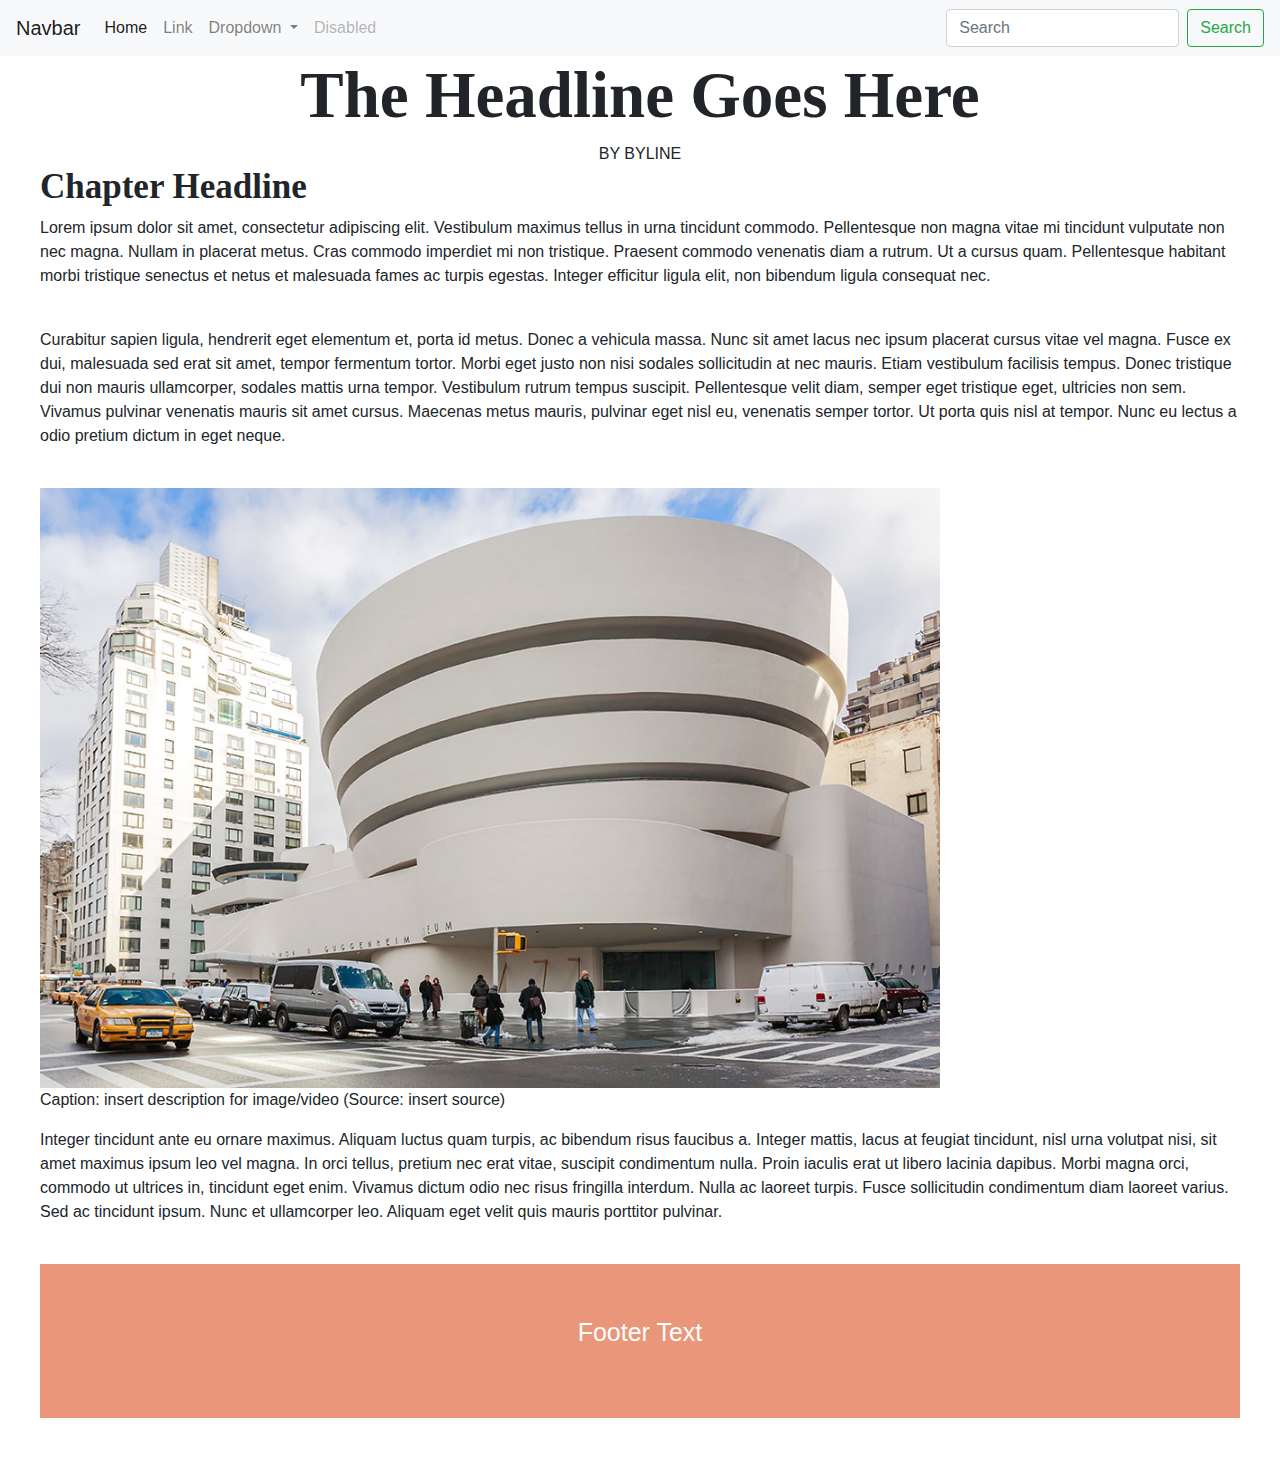
<file: html-frame/index.html>
<!DOCTYPE html>
<html lang="en">

  <head>
    <!-- Meta Tags for Bootstrap -->
    <meta charset="utf-8">
    <meta name="viewport" content="width=device-width, initial-scale=1, shrink-to-fit=no">

    <title>Bootstrap Template</title>
    <meta name="description" content="JOUR 352 HTML Frame">
    <meta name="author" content="Joy Saha">

    <!-- Bootstrap CSS -->
    <link rel="stylesheet" href="https://maxcdn.bootstrapcdn.com/bootstrap/4.0.0/css/bootstrap.min.css"
    integrity="sha384-Gn5384xqQ1aoWXA+058RXPxPg6fy4IWvTNh0E263XmFcJlSAwiGgFAW/dAiS6JXm" crossorigin="anonymous">

    <!-- stylesheet CSS -->
    <link rel="stylesheet" type="text/css" href="stylesheet.css">
  </head>

  <body>
  <!-- NavBar -->
    <nav class="navbar navbar-expand-lg navbar-light bg-light">
      <a class="navbar-brand" href="#">Navbar</a>
    <button class="navbar-toggler" type="button" data-toggle="collapse" data-target="#navbarSupportedContent" aria-controls="navbarSupportedContent" aria-expanded="false" aria-label="Toggle navigation">
      <span class="navbar-toggler-icon"></span>
    </button>

      <div class= "collapse navbar-collapse" id="navbarSupportedContent">
        <ul class= "navbar-nav mr-auto">
          <li class= "nav-item active">
        <a class="nav-link" href="#">Home <span class="sr-only">(current)</span></a>
          </li>
          <li class="nav-item">
        <a class="nav-link" href="#">Link</a>
          </li>
          <li class="nav-item dropdown">
        <a class="nav-link dropdown-toggle" href="#" id="navbarDropdown" role="button" data-toggle="dropdown" aria-haspopup="true" aria-expanded="false">
          Dropdown
        </a>
      <div class="dropdown-menu" aria-labelledby="navbarDropdown">
          <a class="dropdown-item" href="#">Action One</a>
          <a class="dropdown-item" href="#">Action Two</a>
          <div class="dropdown-divider"></div>
          <a class="dropdown-item" href="#">Additional Actions</a>
      </div>
          </li>
          <li class="nav-item">
        <a class="nav-link disabled" href="#">Disabled</a>
        </li>
        </ul>
    <form class="form-inline my-2 my-lg-0">
      <input class="form-control mr-sm-2" type="search" placeholder="Search" aria-label="Search">
      <button class="btn btn-outline-success my-2 my-sm-0" type="submit">Search</button>
    </form>
  </div>
</nav>

<!--  jQuery, Popper and Bootstrap -->
<script src="https://code.jquery.com/jquery-3.2.1.slim.min.js"
integrity="sha384-KJ3o2DKtIkvYIK3UENzmM7KCkRr/rE9/Qpg6aAZGJwFDMVNA/GpGFF93hXpG5KkN" crossorigin="anonymous"></script>
<script src="https://cdnjs.cloudflare.com/ajax/libs/popper.js/1.12.9/umd/popper.min.js"
integrity="sha384-ApNbgh9B+Y1QKtv3Rn7W3mgPxhU9K/ScQsAP7hUibX39j7fakFPskvXusvfa0b4Q" crossorigin="anonymous"></script>
<script src="https://maxcdn.bootstrapcdn.com/bootstrap/4.0.0/js/bootstrap.min.js"
integrity="sha384-JZR6Spejh4U02d8jOt6vLEHfe/JQGiRRSQQxSfFWpi1MquVdAyjUar5+76PVCmYl" crossorigin="anonymous"></script>

    <div id="container">

      <h1>The Headline Goes Here</h1>
        <div class="byline">
          By Byline
        </div>
      <h2>Chapter Headline</h2>

          <p> Lorem ipsum dolor sit amet, consectetur adipiscing elit. Vestibulum maximus tellus in urna tincidunt commodo.
            Pellentesque non magna vitae mi tincidunt vulputate non nec magna. Nullam in placerat metus. Cras commodo imperdiet mi non tristique.
            Praesent commodo venenatis diam a rutrum. Ut a cursus quam. Pellentesque habitant morbi tristique senectus et netus et malesuada fames ac turpis egestas.
            Integer efficitur ligula elit, non bibendum ligula consequat nec. <br><br></p>

          <p> Curabitur sapien ligula, hendrerit eget elementum et, porta id metus. Donec a vehicula massa. Nunc sit amet lacus nec ipsum placerat cursus vitae vel magna.
            Fusce ex dui, malesuada sed erat sit amet, tempor fermentum tortor. Morbi eget justo non nisi sodales sollicitudin at nec mauris.
            Etiam vestibulum facilisis tempus. Donec tristique dui non mauris ullamcorper, sodales mattis urna tempor. Vestibulum rutrum tempus suscipit.
            Pellentesque velit diam, semper eget tristique eget, ultricies non sem. Vivamus pulvinar venenatis mauris sit amet cursus. Maecenas metus mauris, pulvinar eget nisl eu,
            venenatis semper tortor. Ut porta quis nisl at tempor. Nunc eu lectus a odio pretium dictum in eget neque. <br><br></p>

            <figure>
              <img src="guggenheim.jpg" alt="insert description of image here" width="900" height="600"><br>
              <figcaption>Caption: insert description for image/video (Source: insert source)</figcaption>
            </figure>

          <p>Integer tincidunt ante eu ornare maximus. Aliquam luctus quam turpis, ac bibendum risus faucibus a. Integer mattis, lacus at feugiat tincidunt,
            nisl urna volutpat nisi, sit amet maximus ipsum leo vel magna. In orci tellus, pretium nec erat vitae, suscipit condimentum nulla. Proin iaculis erat ut
            libero lacinia dapibus. Morbi magna orci, commodo ut ultrices in, tincidunt eget enim. Vivamus dictum odio nec risus fringilla interdum. Nulla ac laoreet turpis.
            Fusce sollicitudin condimentum diam laoreet varius. Sed ac tincidunt ipsum. Nunc et ullamcorper leo. Aliquam eget velit quis mauris porttitor pulvinar.<br><br></p>

      <footer>
        <p>Footer Text</p>
      </footer>

    </div>

  </body>

</html>
</file>
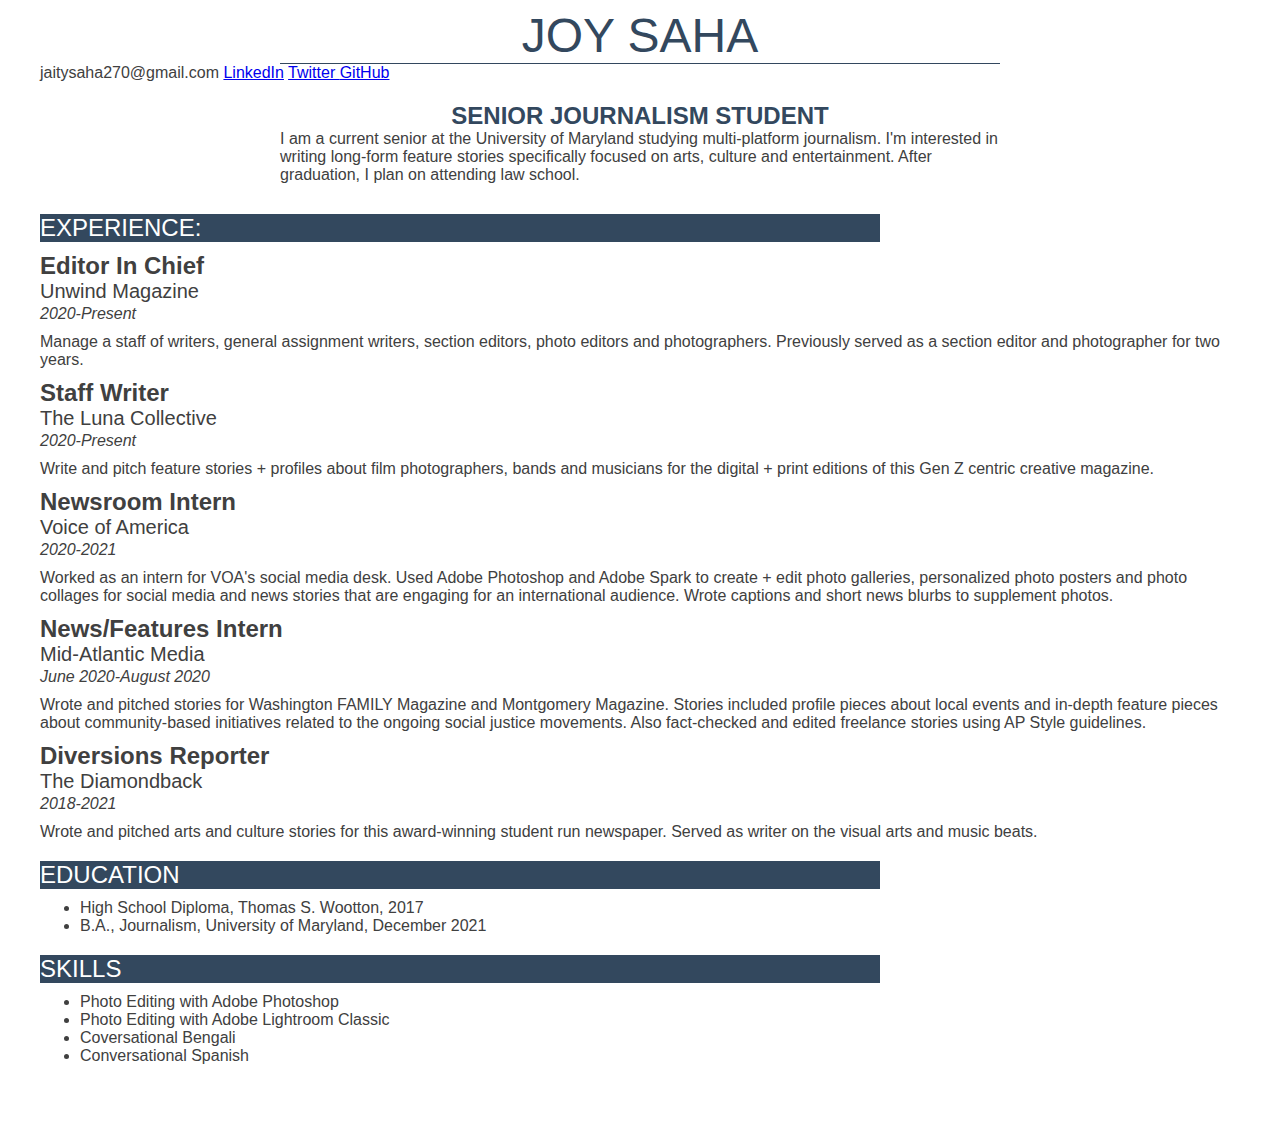
<file: resume/index.html>
<!DOCTYPE html>
<html lang="en">
  <head>
    <title>Joy Saha Resume</title>
    <link rel="stylesheet" type="text/css" href="style.css">
  </head>
  <body>
    <div id="container">
    <!-- I built this myself -->
    <div id="name">Joy Saha</div>
      <!-- img src="C:\Users\Joy Saha\Documents\GitHub\Joy-Saha-Jour352\resume"
      alt="A picture of Joy Saha" width="300px" -->
      <ul class="menu">
        jaitysaha270@gmail.com
        <a href="https://www.linkedin.com/in/joy-saha/" target="_blank">LinkedIn</a>
        <a href="https://twitter.com/joysaha0?lang=en" target="_blank">Twitter
        <a href="https://github.com/joysaha101" target="_blank">GitHub</a>
      </ul>
    <div id="title">Senior Journalism Student</div>

    <p class=" description top">
        I am a current senior at the University of Maryland studying multi-platform
      journalism. I'm interested in writing long-form feature stories specifically
      focused on arts, culture and entertainment. After graduation, I plan on
      attending law school. </p>

    <div class="sectionheader">
      Experience:
    </div>

      <div class="jobtitle">
        Editor In Chief
      </div>

        <div class="organization">
            Unwind Magazine
        </div>

          <div class="date">
              2020-Present
          </div>

    <p class="description">
        Manage a staff of writers, general assignment writers,
          section editors, photo editors and photographers.
          Previously served as a section editor and photographer for two years.
    </p>

      <div class="jobtitle">
        Staff Writer
      </div>

        <div class="organization">
            The Luna Collective
        </div>

          <div class="date">
              2020-Present
          </div>

      <p class="description">
          Write and pitch feature stories + profiles about film photographers,
            bands and musicians for the digital + print editions of this
            Gen Z centric creative magazine.
      </p>

      <div class="jobtitle">
        Newsroom Intern
      </div>

        <div class="organization">
            Voice of America
        </div>

          <div class="date">
              2020-2021
          </div>

        <p class="description">
          Worked as an intern for VOA's social media desk. Used Adobe Photoshop
            and Adobe Spark to create + edit photo galleries, personalized photo posters
            and photo collages for social media and news stories that are engaging
            for an international audience. Wrote captions and short news blurbs to
            supplement photos.
        </p>

      <div class="jobtitle">
        News/Features Intern
      </div>

        <div class="organization">
            Mid-Atlantic Media
        </div>

          <div class="date">
              June 2020-August 2020
          </div>

        <p class="description">
          Wrote and pitched stories for Washington FAMILY Magazine and Montgomery
            Magazine. Stories included profile pieces about local events and in-depth
            feature pieces about community-based initiatives related to the ongoing
            social justice movements. Also fact-checked and edited freelance
            stories using AP Style guidelines.
        </p>

      <div class="jobtitle">
        Diversions Reporter
      </div>

        <div class="organization">
            The Diamondback
        </div>

          <div class="date">
              2018-2021
          </div>

        <p class="description">
          Wrote and pitched arts and culture stories for this award-winning
            student run newspaper. Served as writer on the visual arts and
            music beats.
        </p>

    <div class="sectionheader">
      Education
    </div>

      <ul id="degrees">
        <li>High School Diploma, Thomas S. Wootton, 2017</li>
        <li>B.A., Journalism, University of Maryland, December 2021</li>
      </ul>

    <div class="sectionheader">
      Skills
    </div>

      <ul id="do">
        <li>Photo Editing with Adobe Photoshop</li>
        <li>Photo Editing with Adobe Lightroom Classic</li>
        <li>Coversational Bengali</li>
        <li>Conversational Spanish</li>
      </ul>

    </div>

  </body>

</html>
</file>
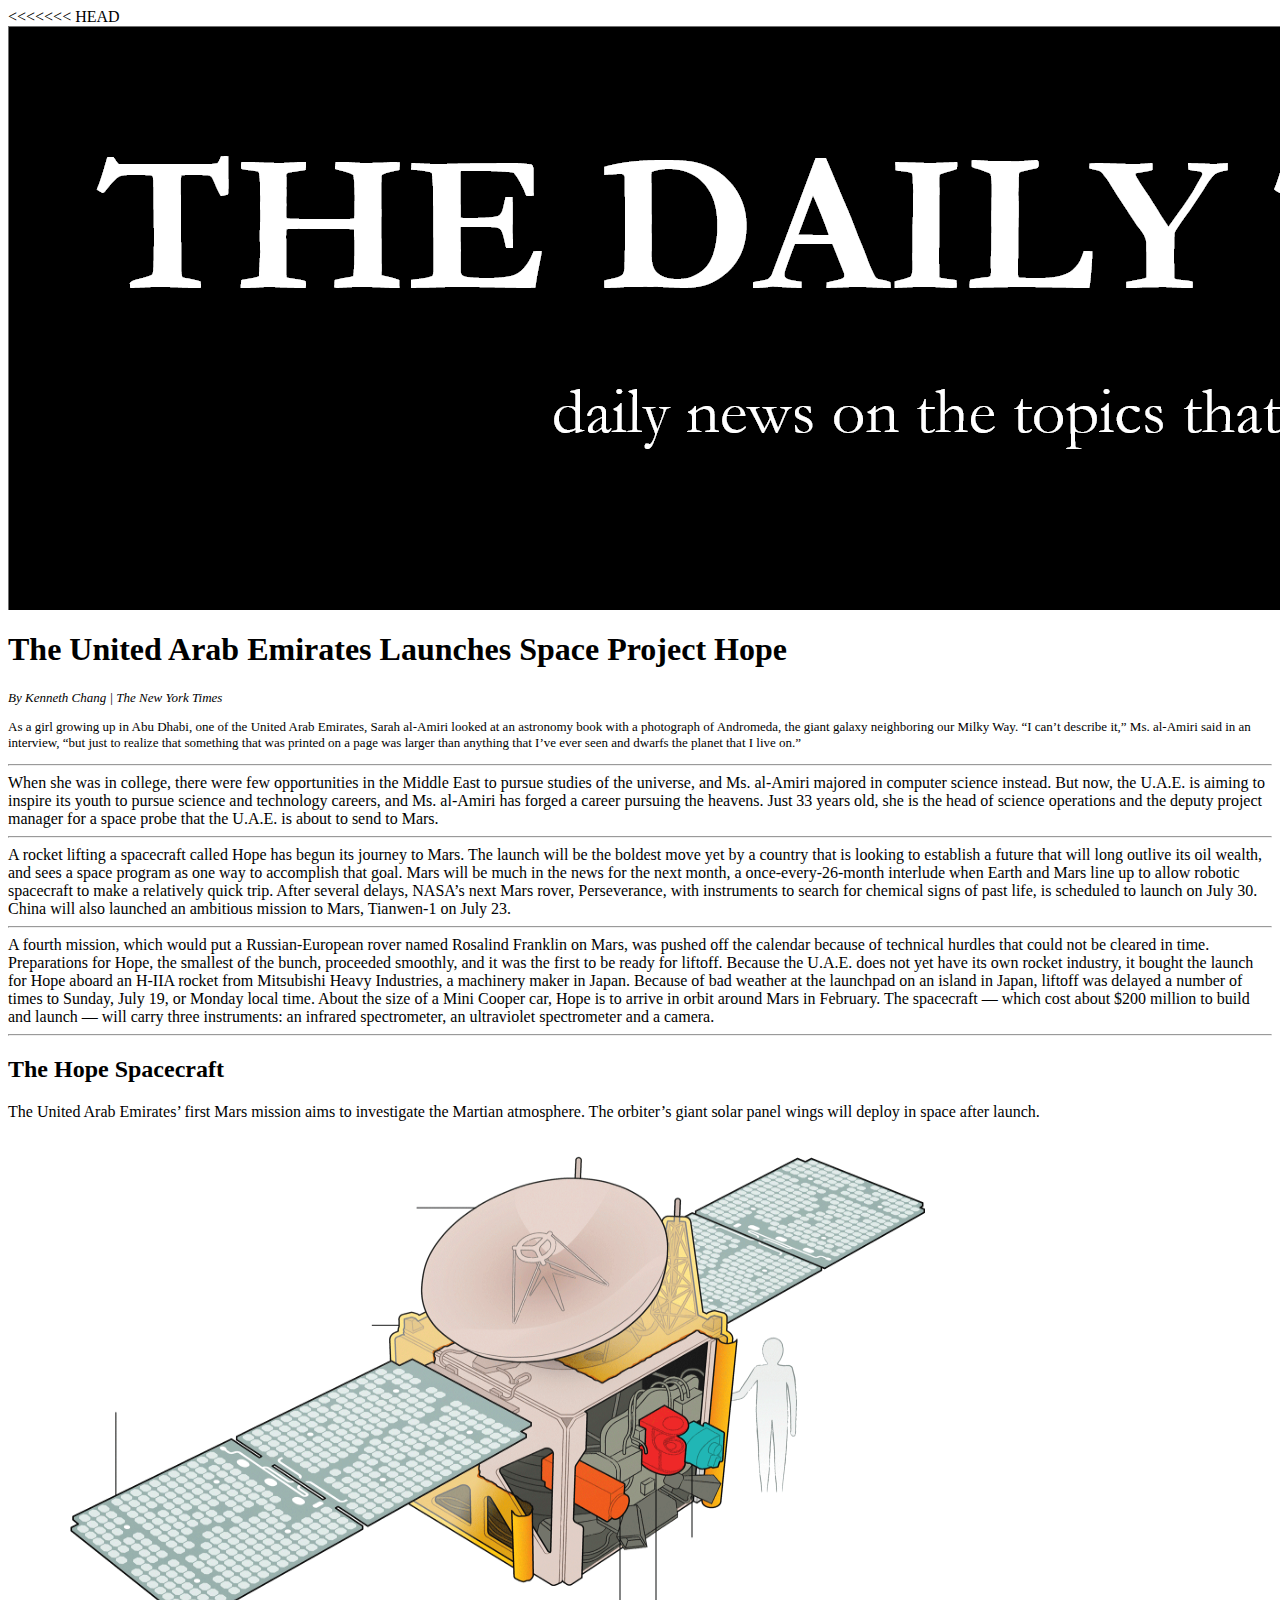
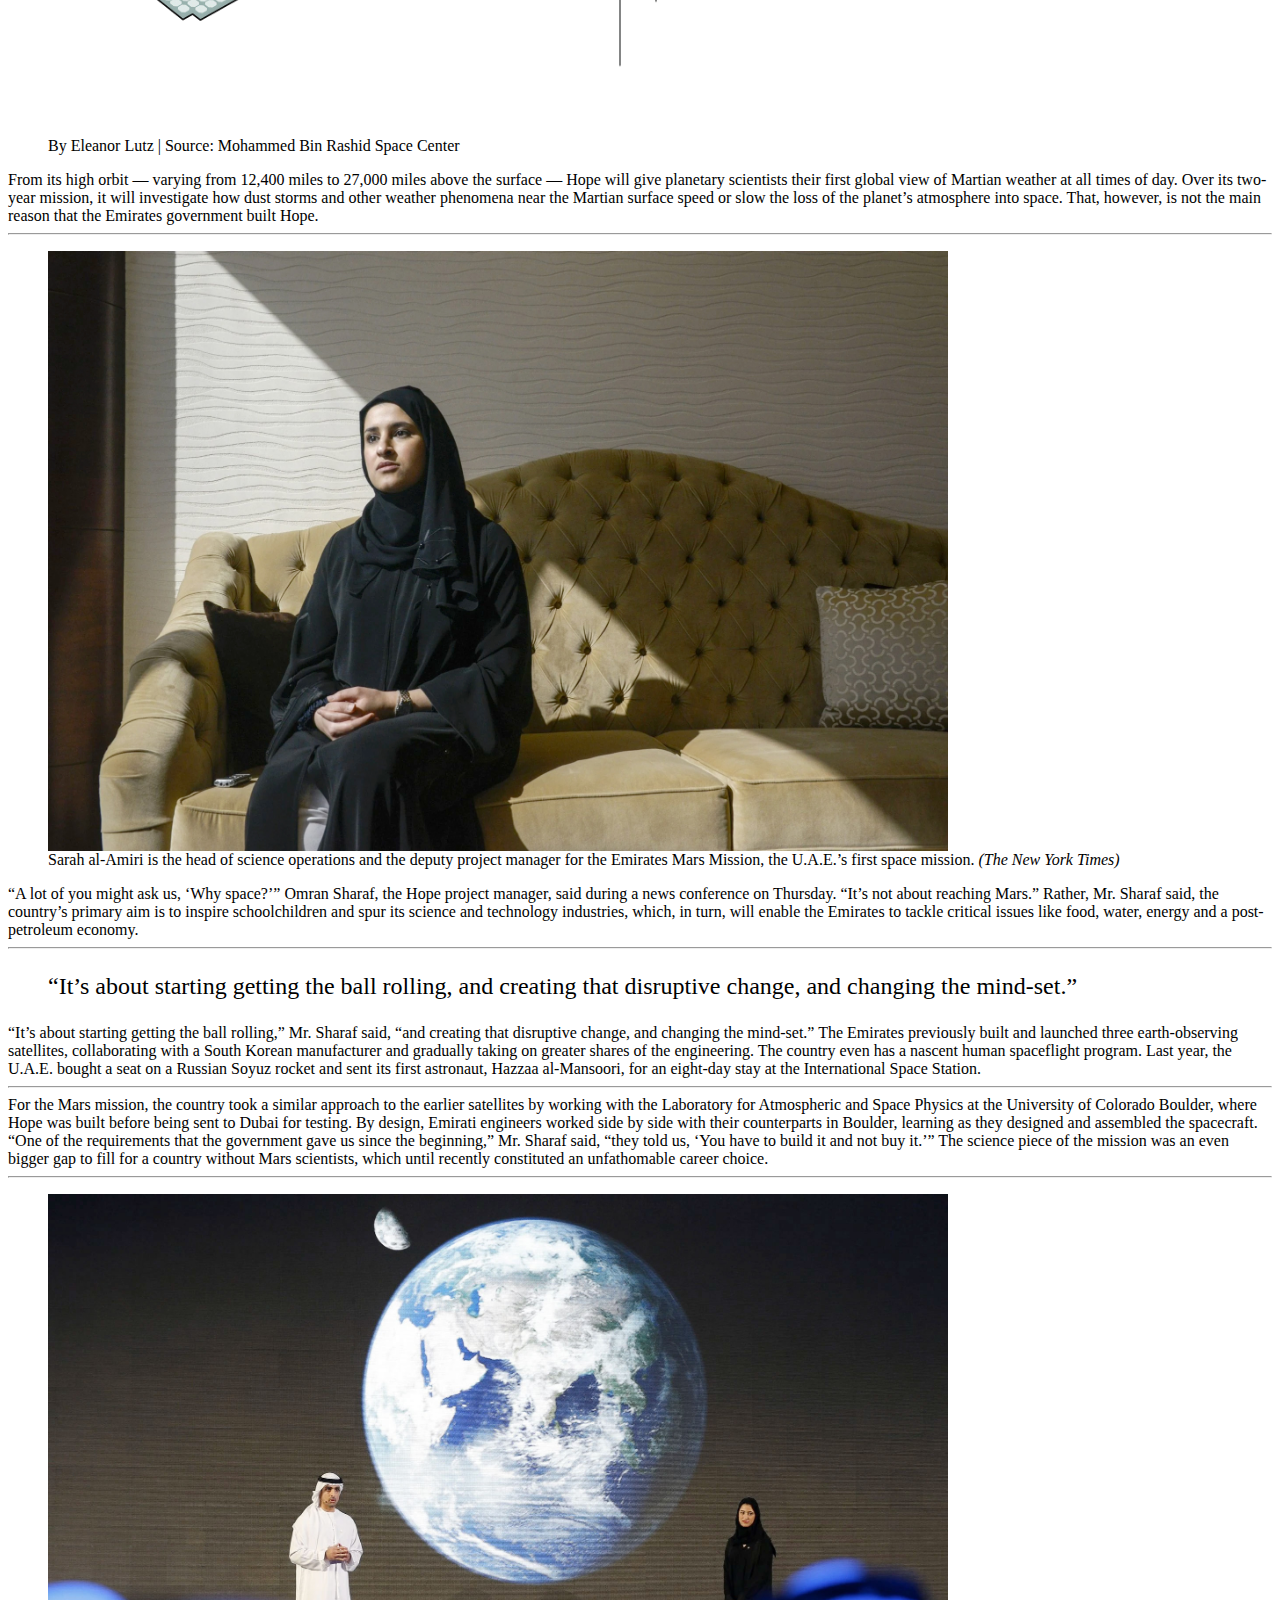
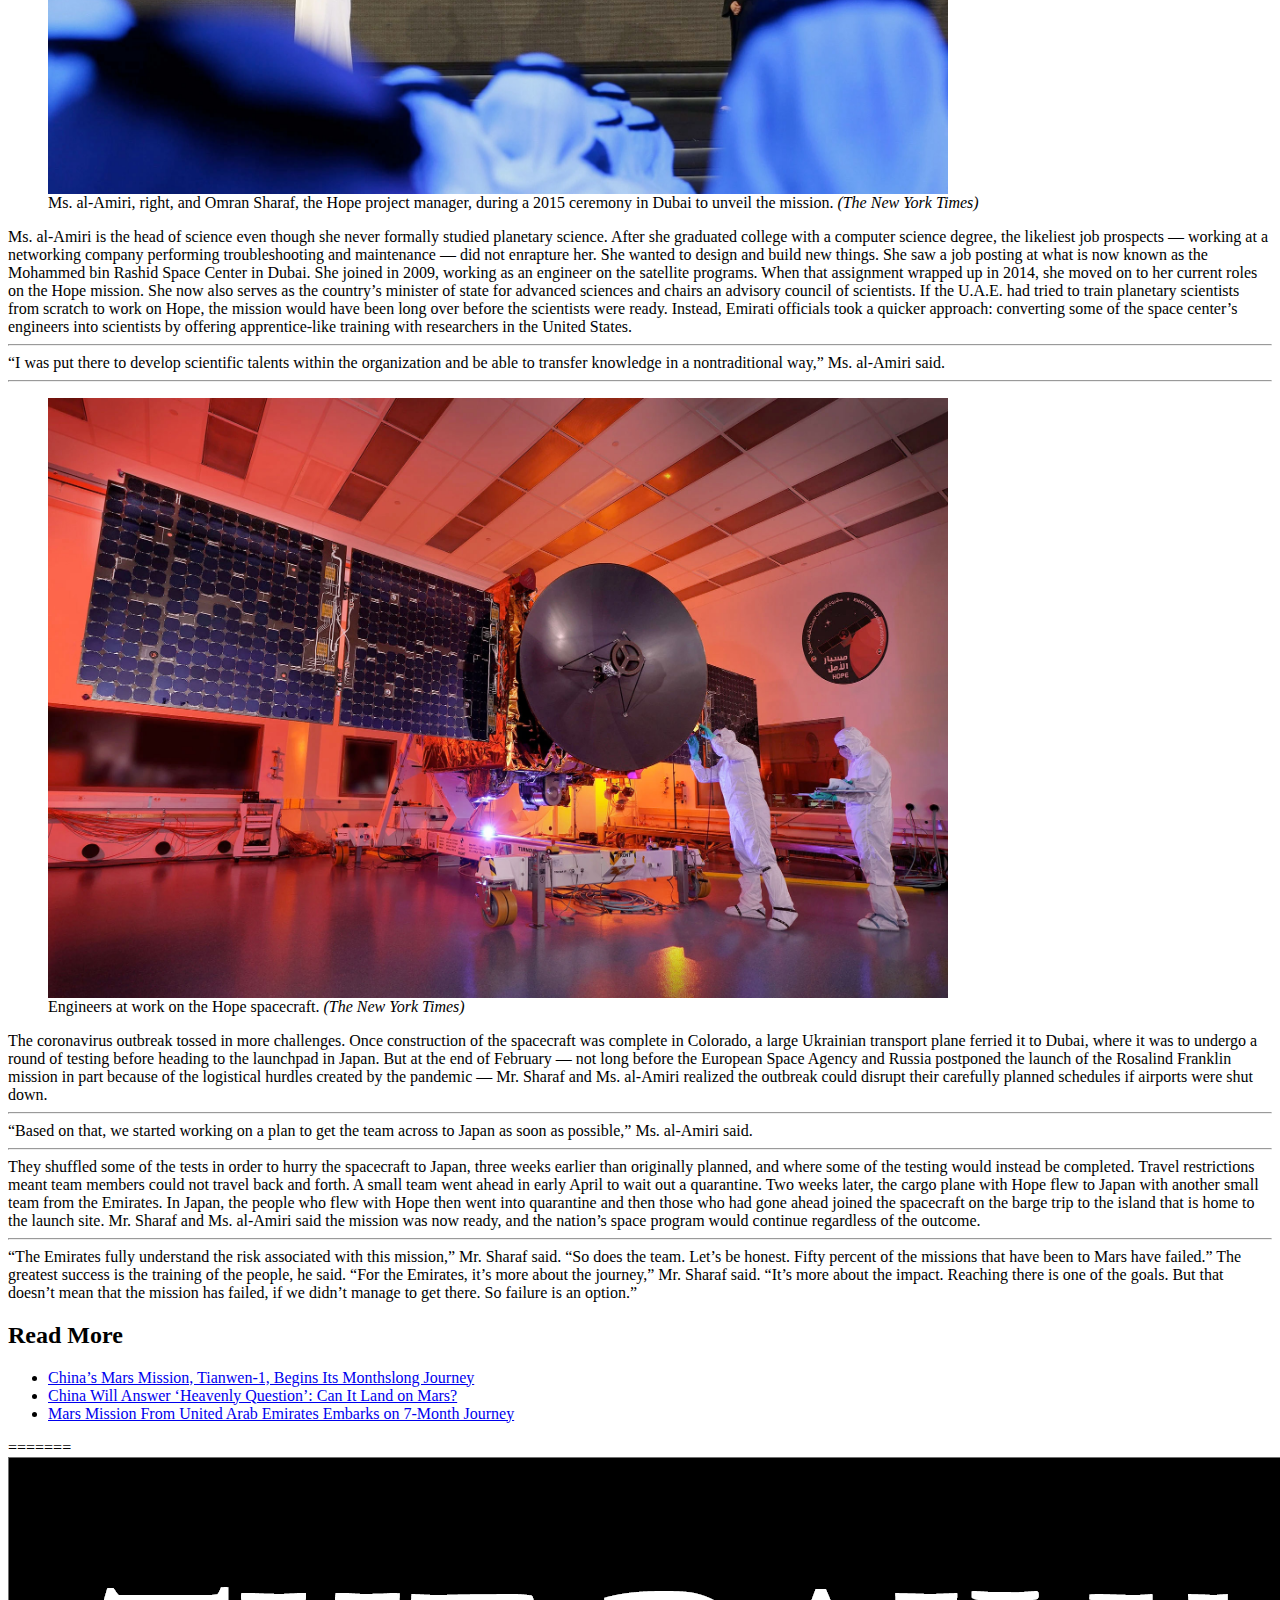
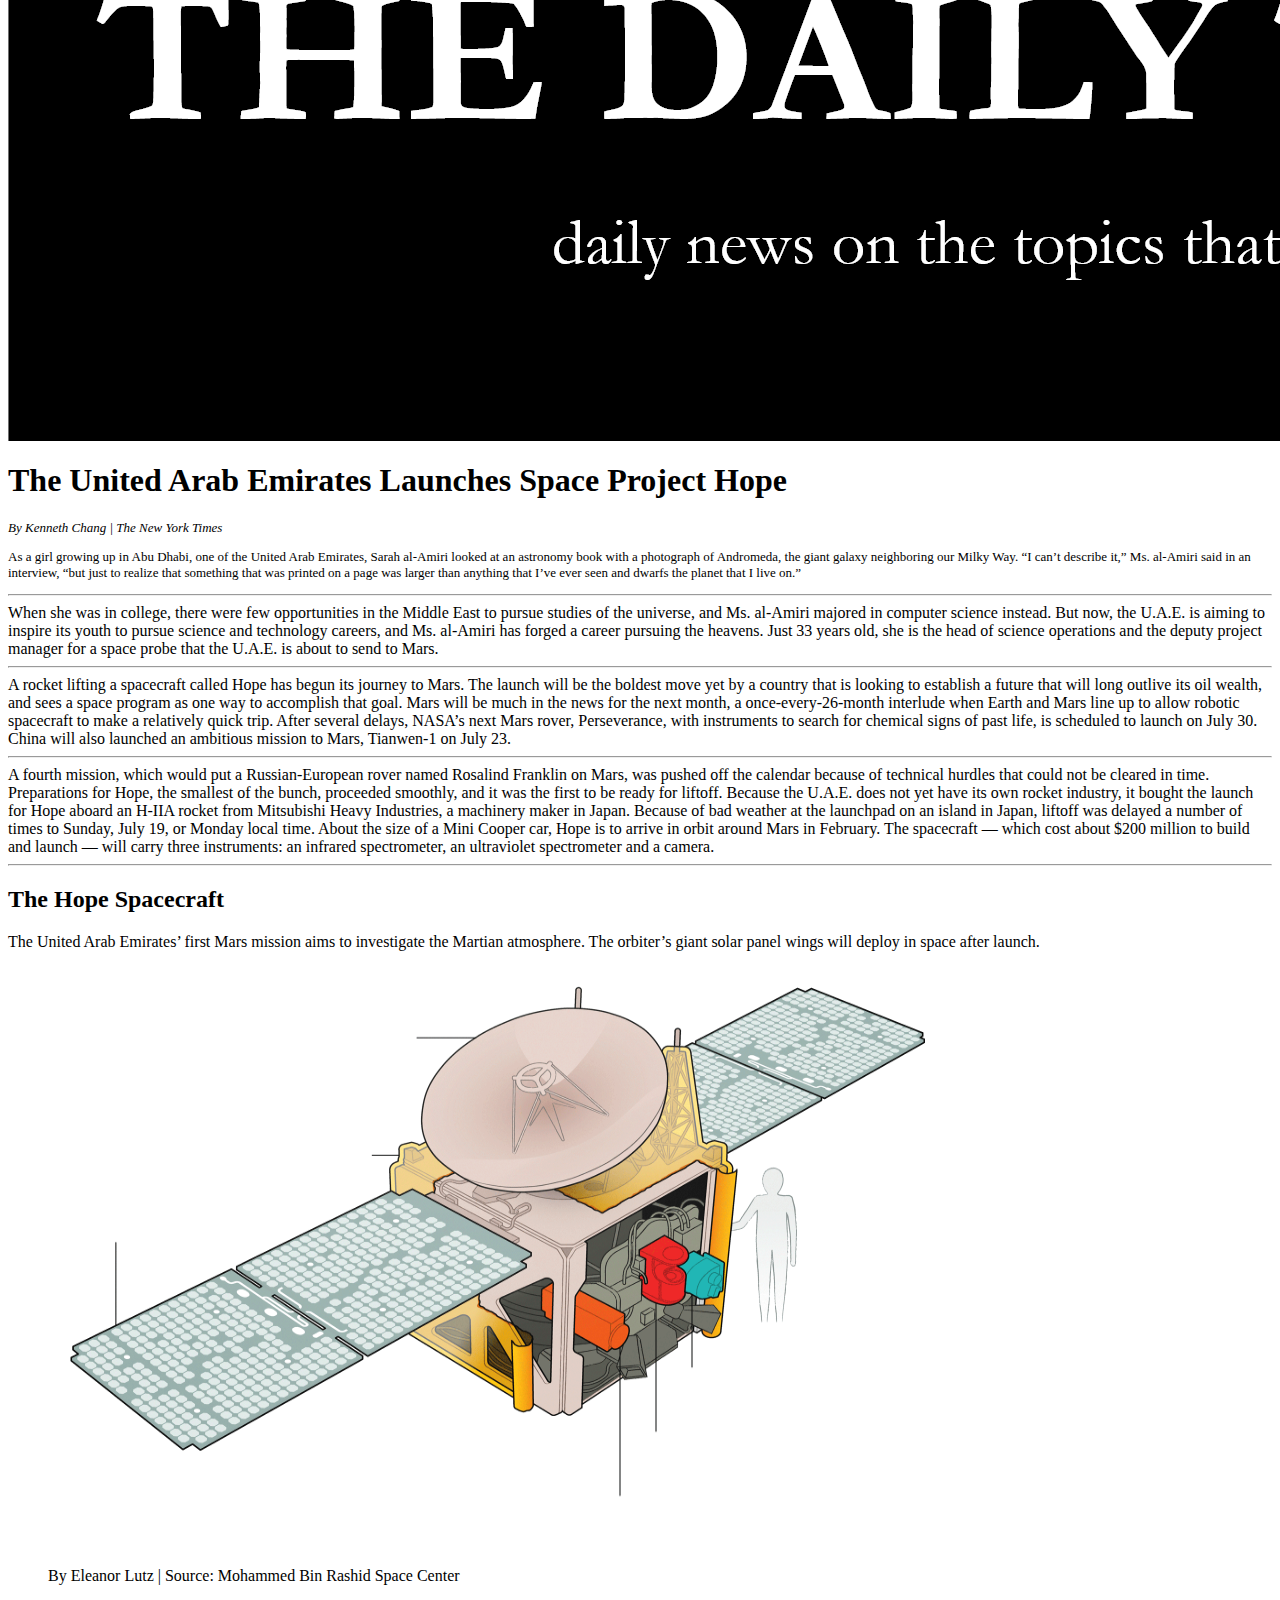
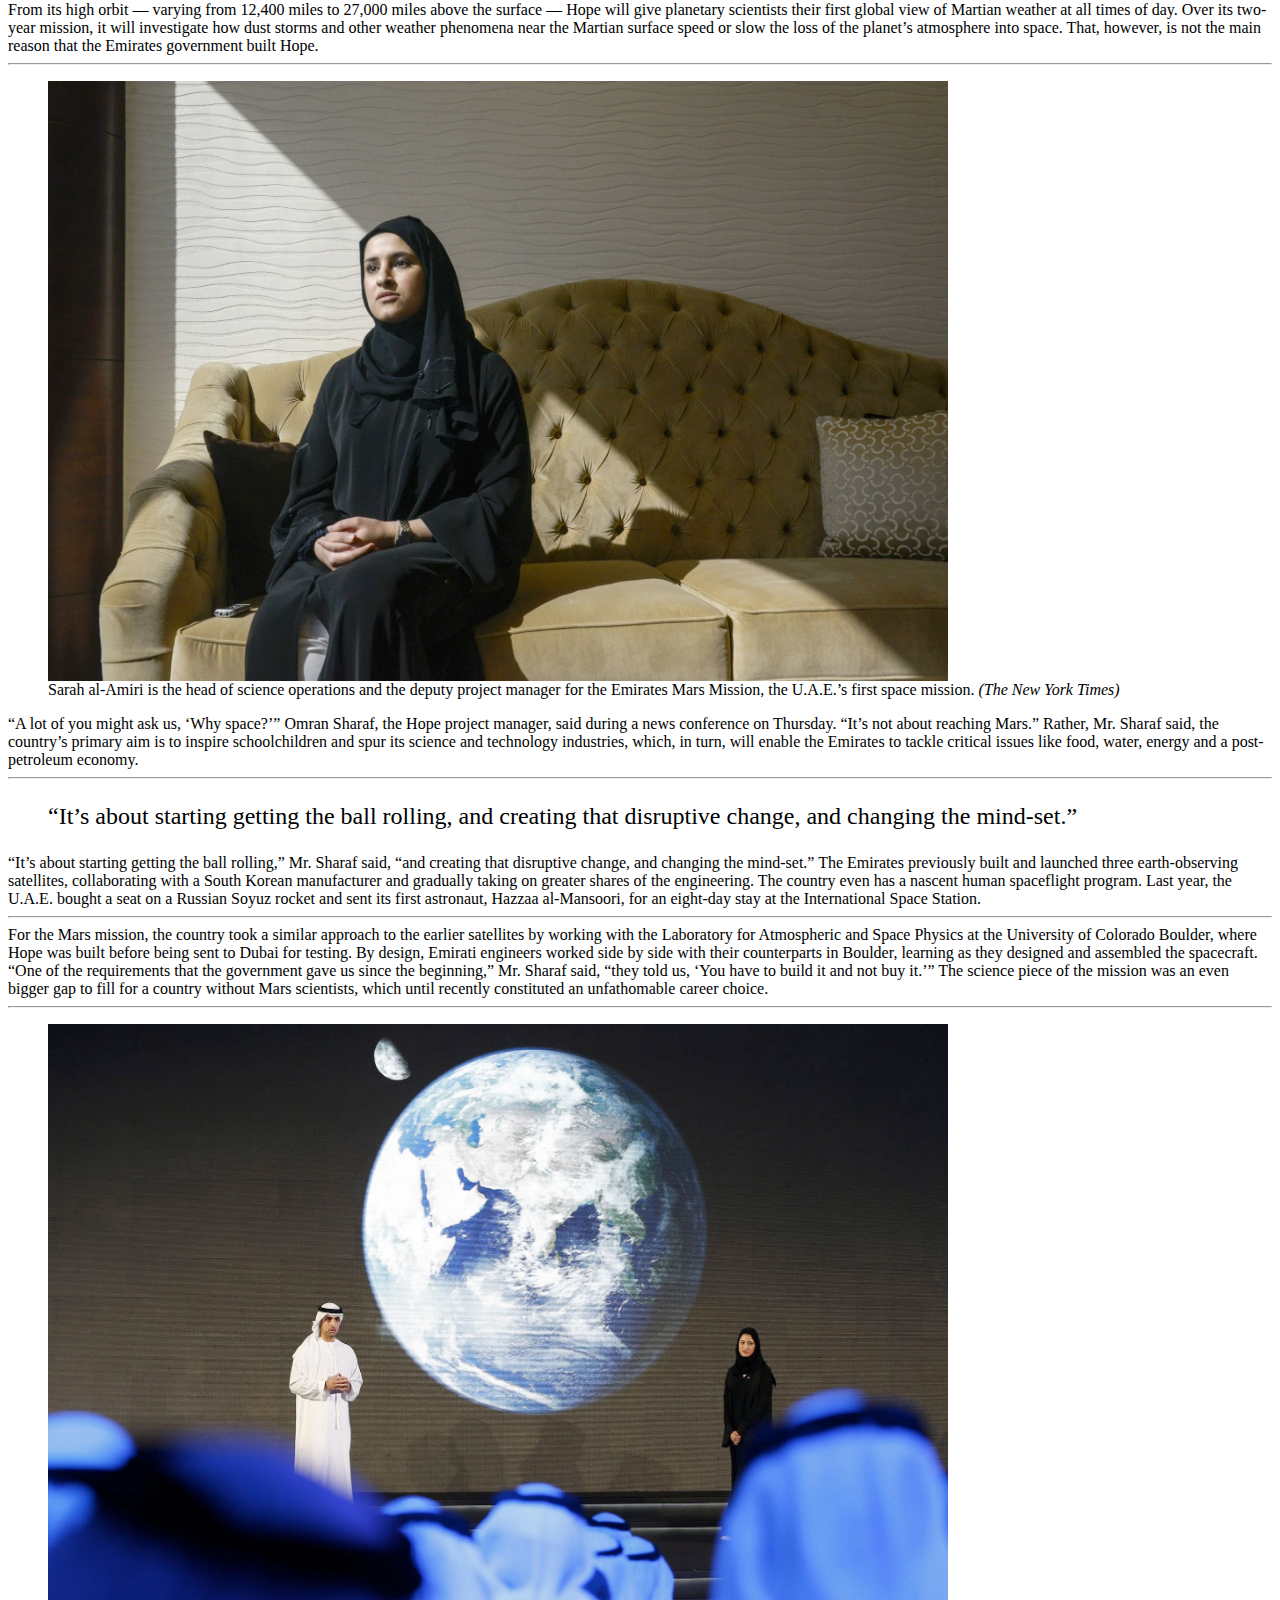
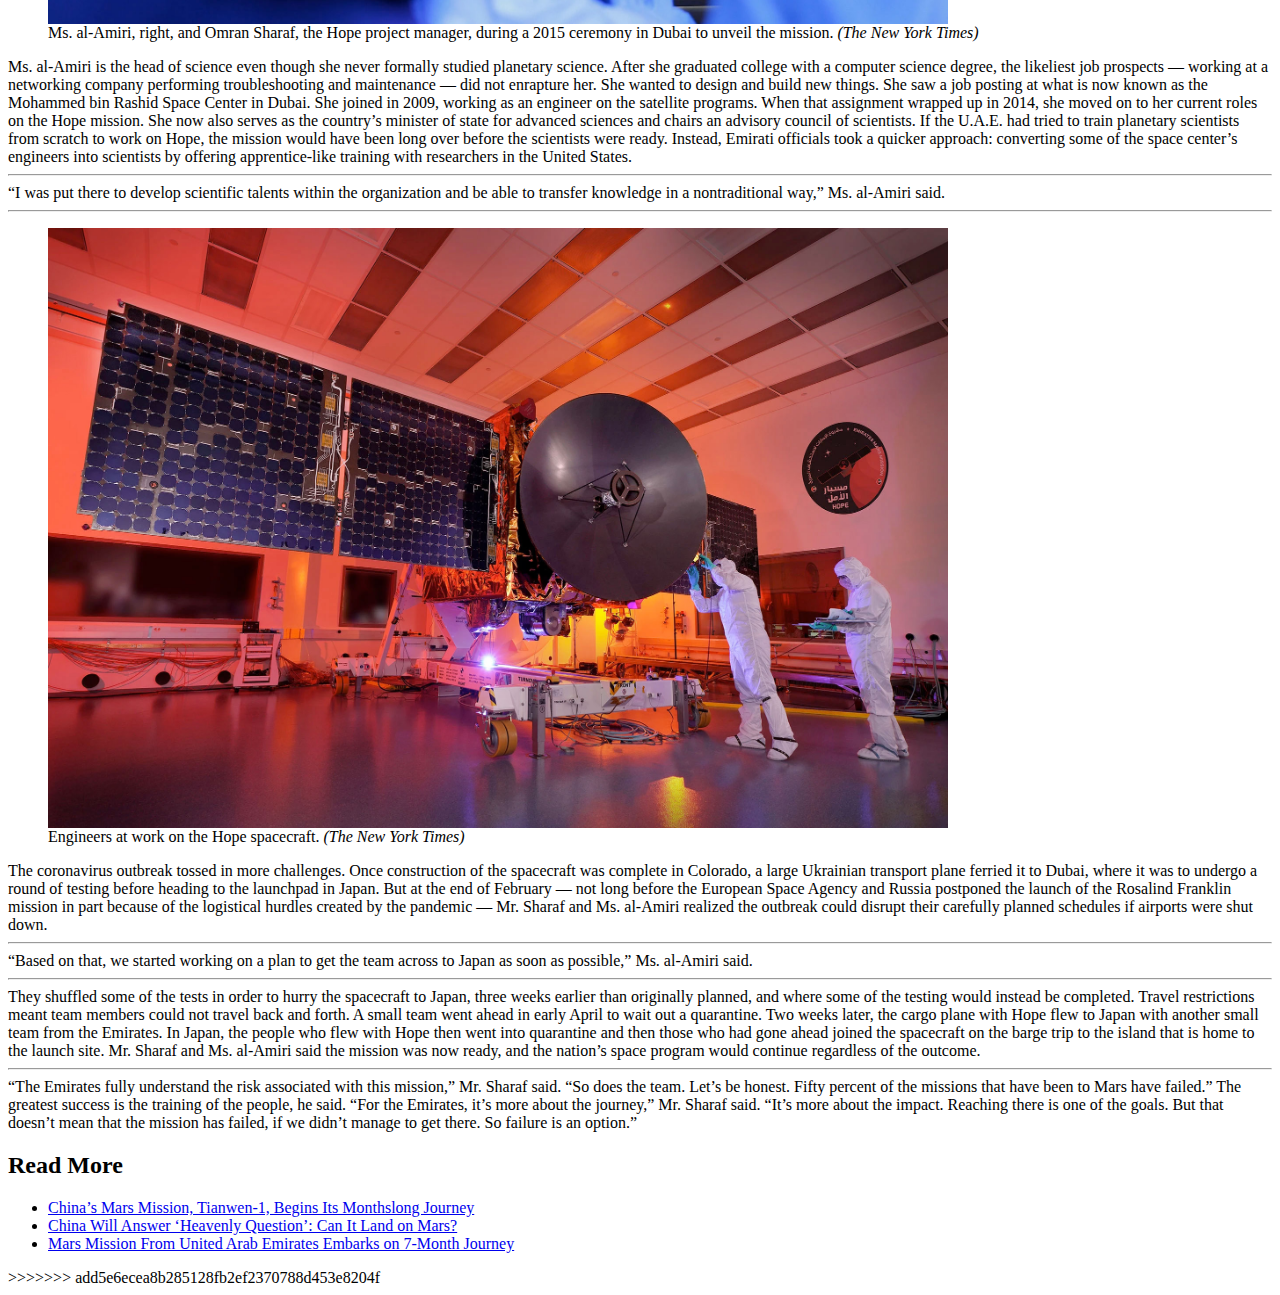
<file: indexmidtermpractice.html>
<<<<<<< HEAD
<!DOCTYPE html>
<html lang ="en">
  <head>
    <link rel="stylesheet" type="text/css" href="stylesheet.css">
    <title></title>
  </head>
    <body>
    <div id="banner">
        <img src="Banner.png" alt="The Daily Times Banner Image">
    </div>
    <div id="content">
      <h1>The United Arab Emirates Launches Space Project Hope</h1>
    </div>
    <div id="byline">
      <p> By Kenneth Chang | The New York Times </p>
    </div>

<p>
As a girl growing up in Abu Dhabi, one of the United Arab Emirates, Sarah al-Amiri looked at an astronomy book with a photograph of Andromeda, the giant galaxy neighboring our Milky Way.

“I can’t describe it,” Ms. al-Amiri said in an interview, “but just to realize that something that was printed on a page was larger than anything that I’ve ever seen and dwarfs the planet that I live on.” <hr>

When she was in college, there were few opportunities in the Middle East to pursue studies of the universe, and Ms. al-Amiri majored in computer science instead. But now, the U.A.E. is aiming to inspire its youth to pursue science and technology careers, and Ms. al-Amiri has forged a career pursuing the heavens.

Just 33 years old, she is the head of science operations and the deputy project manager for a space probe that the U.A.E. is about to send to Mars. <hr>

A rocket lifting a spacecraft called Hope has begun its journey to Mars. The launch will be the boldest move yet by a country that is looking to establish a future that will long outlive its oil wealth, and sees a space program as one way to accomplish that goal.

Mars will be much in the news for the next month, a once-every-26-month interlude when Earth and Mars line up to allow robotic spacecraft to make a relatively quick trip. After several delays, NASA’s next Mars rover, Perseverance, with instruments to search for chemical signs of past life, is scheduled to launch on July 30. China will also launched an ambitious mission to Mars, Tianwen-1 on July 23. <hr>

A fourth mission, which would put a Russian-European rover named Rosalind Franklin on Mars, was pushed off the calendar because of technical hurdles that could not be cleared in time.

Preparations for Hope, the smallest of the bunch, proceeded smoothly, and it was the first to be ready for liftoff.

Because the U.A.E. does not yet have its own rocket industry, it bought the launch for Hope aboard an H-IIA rocket from Mitsubishi Heavy Industries, a machinery maker in Japan. Because of bad weather at the launchpad on an island in Japan, liftoff was delayed a number of times to Sunday, July 19, or Monday local time.

About the size of a Mini Cooper car, Hope is to arrive in orbit around Mars in February. The spacecraft — which cost about $200 million to build and launch — will carry three instruments: an infrared spectrometer, an ultraviolet spectrometer and a camera.<hr>

<h2>The Hope Spacecraft</h2>
  The United Arab Emirates’ first Mars mission aims to investigate the Martian atmosphere. The orbiter’s giant solar panel wings will deploy in space after launch.

<figure>
  <img src="hope-spacecraft-graphic.gif" alt="hope spacecraft gif" width="900" height="600"><br>
  <figcaption>By Eleanor Lutz | Source: Mohammed Bin Rashid Space Center</figcaption>
</figure>

From its high orbit — varying from 12,400 miles to 27,000 miles above the surface — Hope will give planetary scientists their first global view of Martian weather at all times of day. Over its two-year mission, it will investigate how dust storms and other weather phenomena near the Martian surface speed or slow the loss of the planet’s atmosphere into space.

That, however, is not the main reason that the Emirates government built Hope. <hr>

<figure>
  <img src="uae-mars1.jpg" alt="woman portrait" width="900" height="600"><br>
  <figcaption> Sarah al-Amiri is the head of science operations and the deputy project manager for the Emirates Mars Mission, the U.A.E.’s first space mission. <i>(The New York Times)</i></figcaption>
</figure>

“A lot of you might ask us, ‘Why space?’” Omran Sharaf, the Hope project manager, said during a news conference on Thursday. “It’s not about reaching Mars.”

Rather, Mr. Sharaf said, the country’s primary aim is to inspire schoolchildren and spur its science and technology industries, which, in turn, will enable the Emirates to tackle critical issues like food, water, energy and a post-petroleum economy.<hr>

<font size="+2"><blockquote> “It’s about starting getting the ball rolling, and creating that disruptive change, and changing the mind-set.” </blockquote></font>

“It’s about starting getting the ball rolling,” Mr. Sharaf said, “and creating that disruptive change, and changing the mind-set.”

The Emirates previously built and launched three earth-observing satellites, collaborating with a South Korean manufacturer and gradually taking on greater shares of the engineering. The country even has a nascent human spaceflight program. Last year, the U.A.E. bought a seat on a Russian Soyuz rocket and sent its first astronaut, Hazzaa al-Mansoori, for an eight-day stay at the International Space Station. <hr>

For the Mars mission, the country took a similar approach to the earlier satellites by working with the Laboratory for Atmospheric and Space Physics at the University of Colorado Boulder, where Hope was built before being sent to Dubai for testing.

By design, Emirati engineers worked side by side with their counterparts in Boulder, learning as they designed and assembled the spacecraft. “One of the requirements that the government gave us since the beginning,” Mr. Sharaf said, “they told us, ‘You have to build it and not buy it.’”

The science piece of the mission was an even bigger gap to fill for a country without Mars scientists, which until recently constituted an unfathomable career choice. <hr>

<figure>
  <img src="uae-mars2.jpg" alt="man and woman standing in front of moon" width="900" height="600"><br>
  <figcaption>Ms. al-Amiri, right, and Omran Sharaf, the Hope project manager, during a 2015 ceremony in Dubai to unveil the mission. <i>(The New York Times)</i></figcaption>
</figure>

Ms. al-Amiri is the head of science even though she never formally studied planetary science. After she graduated college with a computer science degree, the likeliest job prospects — working at a networking company performing troubleshooting and maintenance — did not enrapture her. She wanted to design and build new things.

She saw a job posting at what is now known as the Mohammed bin Rashid Space Center in Dubai. She joined in 2009, working as an engineer on the satellite programs. When that assignment wrapped up in 2014, she moved on to her current roles on the Hope mission.

She now also serves as the country’s minister of state for advanced sciences and chairs an advisory council of scientists.

If the U.A.E. had tried to train planetary scientists from scratch to work on Hope, the mission would have been long over before the scientists were ready. Instead, Emirati officials took a quicker approach: converting some of the space center’s engineers into scientists by offering apprentice-like training with researchers in the United States. <hr>

“I was put there to develop scientific talents within the organization and be able to transfer knowledge in a nontraditional way,” Ms. al-Amiri said.<hr>

<figure>
  <img src="uae-mars3.jpg" alt="space gadget" width="900" height="600"><br>
  <figcaption>Engineers at work on the Hope spacecraft. <i>(The New York Times)</i></figcaption>
</figure>

The coronavirus outbreak tossed in more challenges. Once construction of the spacecraft was complete in Colorado, a large Ukrainian transport plane ferried it to Dubai, where it was to undergo a round of testing before heading to the launchpad in Japan.

But at the end of February — not long before the European Space Agency and Russia postponed the launch of the Rosalind Franklin mission in part because of the logistical hurdles created by the pandemic — Mr. Sharaf and Ms. al-Amiri realized the outbreak could disrupt their carefully planned schedules if airports were shut down. <hr>

“Based on that, we started working on a plan to get the team across to Japan as soon as possible,” Ms. al-Amiri said.<hr>

They shuffled some of the tests in order to hurry the spacecraft to Japan, three weeks earlier than originally planned, and where some of the testing would instead be completed.

Travel restrictions meant team members could not travel back and forth. A small team went ahead in early April to wait out a quarantine. Two weeks later, the cargo plane with Hope flew to Japan with another small team from the Emirates.

In Japan, the people who flew with Hope then went into quarantine and then those who had gone ahead joined the spacecraft on the barge trip to the island that is home to the launch site.

Mr. Sharaf and Ms. al-Amiri said the mission was now ready, and the nation’s space program would continue regardless of the outcome.<hr>

“The Emirates fully understand the risk associated with this mission,” Mr. Sharaf said. “So does the team. Let’s be honest. Fifty percent of the missions that have been to Mars have failed.”

The greatest success is the training of the people, he said.

“For the Emirates, it’s more about the journey,” Mr. Sharaf said. “It’s more about the impact. Reaching there is one of the goals. But that doesn’t mean that the mission has failed, if we didn’t manage to get there. So failure is an option.”
</p>

  <h2>Read More</h2>
    <ul>
      <li><a href="https://www.nytimes.com/2020/07/22/science/mars-china-launch.html?action=click&block=associated_collection_recirc&impression_id=8fa169b0-cd41-11ea-9e45-6dfedec6de97&index=0&pgtype=Article&region=footer" target="_blank">China’s Mars Mission, Tianwen-1, Begins Its Monthslong Journey</a></li>
      <li><a href="https://www.nytimes.com/2020/07/22/science/china-mars-mission.html?action=click&block=associated_collection_recirc&impression_id=8fa169b1-cd41-11ea-9e45-6dfedec6de97&index=1&pgtype=Article&region=footer" target="_blank">China Will Answer ‘Heavenly Question’: Can It Land on Mars?</a></li>
      <li><a href="https://www.nytimes.com/2020/07/19/science/emirates-mars-mission.html?action=click&block=associated_collection_recirc&impression_id=8fa169b2-cd41-11ea-9e45-6dfedec6de97&index=2&pgtype=Article&region=footer" target="_blank">Mars Mission From United Arab Emirates Embarks on 7-Month Journey</a></li>
    </ul>

    </body>

</html>
=======
<!DOCTYPE html>
<html lang ="en">
  <head>
    <link rel="stylesheet" type="text/css" href="stylesheet.css">
    <title></title>
  </head>
    <body>
    <div id="banner">
        <img src="Banner.png" alt="The Daily Times Banner Image">
    </div>
    <div id="content">
      <h1>The United Arab Emirates Launches Space Project Hope</h1>
    </div>
    <div id="byline">
      <p> By Kenneth Chang | The New York Times </p>
    </div>

<p>
As a girl growing up in Abu Dhabi, one of the United Arab Emirates, Sarah al-Amiri looked at an astronomy book with a photograph of Andromeda, the giant galaxy neighboring our Milky Way.

“I can’t describe it,” Ms. al-Amiri said in an interview, “but just to realize that something that was printed on a page was larger than anything that I’ve ever seen and dwarfs the planet that I live on.” <hr>

When she was in college, there were few opportunities in the Middle East to pursue studies of the universe, and Ms. al-Amiri majored in computer science instead. But now, the U.A.E. is aiming to inspire its youth to pursue science and technology careers, and Ms. al-Amiri has forged a career pursuing the heavens.

Just 33 years old, she is the head of science operations and the deputy project manager for a space probe that the U.A.E. is about to send to Mars. <hr>

A rocket lifting a spacecraft called Hope has begun its journey to Mars. The launch will be the boldest move yet by a country that is looking to establish a future that will long outlive its oil wealth, and sees a space program as one way to accomplish that goal.

Mars will be much in the news for the next month, a once-every-26-month interlude when Earth and Mars line up to allow robotic spacecraft to make a relatively quick trip. After several delays, NASA’s next Mars rover, Perseverance, with instruments to search for chemical signs of past life, is scheduled to launch on July 30. China will also launched an ambitious mission to Mars, Tianwen-1 on July 23. <hr>

A fourth mission, which would put a Russian-European rover named Rosalind Franklin on Mars, was pushed off the calendar because of technical hurdles that could not be cleared in time.

Preparations for Hope, the smallest of the bunch, proceeded smoothly, and it was the first to be ready for liftoff.

Because the U.A.E. does not yet have its own rocket industry, it bought the launch for Hope aboard an H-IIA rocket from Mitsubishi Heavy Industries, a machinery maker in Japan. Because of bad weather at the launchpad on an island in Japan, liftoff was delayed a number of times to Sunday, July 19, or Monday local time.

About the size of a Mini Cooper car, Hope is to arrive in orbit around Mars in February. The spacecraft — which cost about $200 million to build and launch — will carry three instruments: an infrared spectrometer, an ultraviolet spectrometer and a camera.<hr>

<h2>The Hope Spacecraft</h2>
  The United Arab Emirates’ first Mars mission aims to investigate the Martian atmosphere. The orbiter’s giant solar panel wings will deploy in space after launch.

<figure>
  <img src="hope-spacecraft-graphic.gif" alt="hope spacecraft gif" width="900" height="600"><br>
  <figcaption>By Eleanor Lutz | Source: Mohammed Bin Rashid Space Center</figcaption>
</figure>

From its high orbit — varying from 12,400 miles to 27,000 miles above the surface — Hope will give planetary scientists their first global view of Martian weather at all times of day. Over its two-year mission, it will investigate how dust storms and other weather phenomena near the Martian surface speed or slow the loss of the planet’s atmosphere into space.

That, however, is not the main reason that the Emirates government built Hope. <hr>

<figure>
  <img src="uae-mars1.jpg" alt="woman portrait" width="900" height="600"><br>
  <figcaption> Sarah al-Amiri is the head of science operations and the deputy project manager for the Emirates Mars Mission, the U.A.E.’s first space mission. <i>(The New York Times)</i></figcaption>
</figure>

“A lot of you might ask us, ‘Why space?’” Omran Sharaf, the Hope project manager, said during a news conference on Thursday. “It’s not about reaching Mars.”

Rather, Mr. Sharaf said, the country’s primary aim is to inspire schoolchildren and spur its science and technology industries, which, in turn, will enable the Emirates to tackle critical issues like food, water, energy and a post-petroleum economy.<hr>

<font size="+2"><blockquote> “It’s about starting getting the ball rolling, and creating that disruptive change, and changing the mind-set.” </blockquote></font>

“It’s about starting getting the ball rolling,” Mr. Sharaf said, “and creating that disruptive change, and changing the mind-set.”

The Emirates previously built and launched three earth-observing satellites, collaborating with a South Korean manufacturer and gradually taking on greater shares of the engineering. The country even has a nascent human spaceflight program. Last year, the U.A.E. bought a seat on a Russian Soyuz rocket and sent its first astronaut, Hazzaa al-Mansoori, for an eight-day stay at the International Space Station. <hr>

For the Mars mission, the country took a similar approach to the earlier satellites by working with the Laboratory for Atmospheric and Space Physics at the University of Colorado Boulder, where Hope was built before being sent to Dubai for testing.

By design, Emirati engineers worked side by side with their counterparts in Boulder, learning as they designed and assembled the spacecraft. “One of the requirements that the government gave us since the beginning,” Mr. Sharaf said, “they told us, ‘You have to build it and not buy it.’”

The science piece of the mission was an even bigger gap to fill for a country without Mars scientists, which until recently constituted an unfathomable career choice. <hr>

<figure>
  <img src="uae-mars2.jpg" alt="man and woman standing in front of moon" width="900" height="600"><br>
  <figcaption>Ms. al-Amiri, right, and Omran Sharaf, the Hope project manager, during a 2015 ceremony in Dubai to unveil the mission. <i>(The New York Times)</i></figcaption>
</figure>

Ms. al-Amiri is the head of science even though she never formally studied planetary science. After she graduated college with a computer science degree, the likeliest job prospects — working at a networking company performing troubleshooting and maintenance — did not enrapture her. She wanted to design and build new things.

She saw a job posting at what is now known as the Mohammed bin Rashid Space Center in Dubai. She joined in 2009, working as an engineer on the satellite programs. When that assignment wrapped up in 2014, she moved on to her current roles on the Hope mission.

She now also serves as the country’s minister of state for advanced sciences and chairs an advisory council of scientists.

If the U.A.E. had tried to train planetary scientists from scratch to work on Hope, the mission would have been long over before the scientists were ready. Instead, Emirati officials took a quicker approach: converting some of the space center’s engineers into scientists by offering apprentice-like training with researchers in the United States. <hr>

“I was put there to develop scientific talents within the organization and be able to transfer knowledge in a nontraditional way,” Ms. al-Amiri said.<hr>

<figure>
  <img src="uae-mars3.jpg" alt="space gadget" width="900" height="600"><br>
  <figcaption>Engineers at work on the Hope spacecraft. <i>(The New York Times)</i></figcaption>
</figure>

The coronavirus outbreak tossed in more challenges. Once construction of the spacecraft was complete in Colorado, a large Ukrainian transport plane ferried it to Dubai, where it was to undergo a round of testing before heading to the launchpad in Japan.

But at the end of February — not long before the European Space Agency and Russia postponed the launch of the Rosalind Franklin mission in part because of the logistical hurdles created by the pandemic — Mr. Sharaf and Ms. al-Amiri realized the outbreak could disrupt their carefully planned schedules if airports were shut down. <hr>

“Based on that, we started working on a plan to get the team across to Japan as soon as possible,” Ms. al-Amiri said.<hr>

They shuffled some of the tests in order to hurry the spacecraft to Japan, three weeks earlier than originally planned, and where some of the testing would instead be completed.

Travel restrictions meant team members could not travel back and forth. A small team went ahead in early April to wait out a quarantine. Two weeks later, the cargo plane with Hope flew to Japan with another small team from the Emirates.

In Japan, the people who flew with Hope then went into quarantine and then those who had gone ahead joined the spacecraft on the barge trip to the island that is home to the launch site.

Mr. Sharaf and Ms. al-Amiri said the mission was now ready, and the nation’s space program would continue regardless of the outcome.<hr>

“The Emirates fully understand the risk associated with this mission,” Mr. Sharaf said. “So does the team. Let’s be honest. Fifty percent of the missions that have been to Mars have failed.”

The greatest success is the training of the people, he said.

“For the Emirates, it’s more about the journey,” Mr. Sharaf said. “It’s more about the impact. Reaching there is one of the goals. But that doesn’t mean that the mission has failed, if we didn’t manage to get there. So failure is an option.”
</p>

  <h2>Read More</h2>
    <ul>
      <li><a href="https://www.nytimes.com/2020/07/22/science/mars-china-launch.html?action=click&block=associated_collection_recirc&impression_id=8fa169b0-cd41-11ea-9e45-6dfedec6de97&index=0&pgtype=Article&region=footer" target="_blank">China’s Mars Mission, Tianwen-1, Begins Its Monthslong Journey</a></li>
      <li><a href="https://www.nytimes.com/2020/07/22/science/china-mars-mission.html?action=click&block=associated_collection_recirc&impression_id=8fa169b1-cd41-11ea-9e45-6dfedec6de97&index=1&pgtype=Article&region=footer" target="_blank">China Will Answer ‘Heavenly Question’: Can It Land on Mars?</a></li>
      <li><a href="https://www.nytimes.com/2020/07/19/science/emirates-mars-mission.html?action=click&block=associated_collection_recirc&impression_id=8fa169b2-cd41-11ea-9e45-6dfedec6de97&index=2&pgtype=Article&region=footer" target="_blank">Mars Mission From United Arab Emirates Embarks on 7-Month Journey</a></li>
    </ul>

    </body>

</html>
>>>>>>> add5e6ecea8b285128fb2ef2370788d453e8204f
</file>
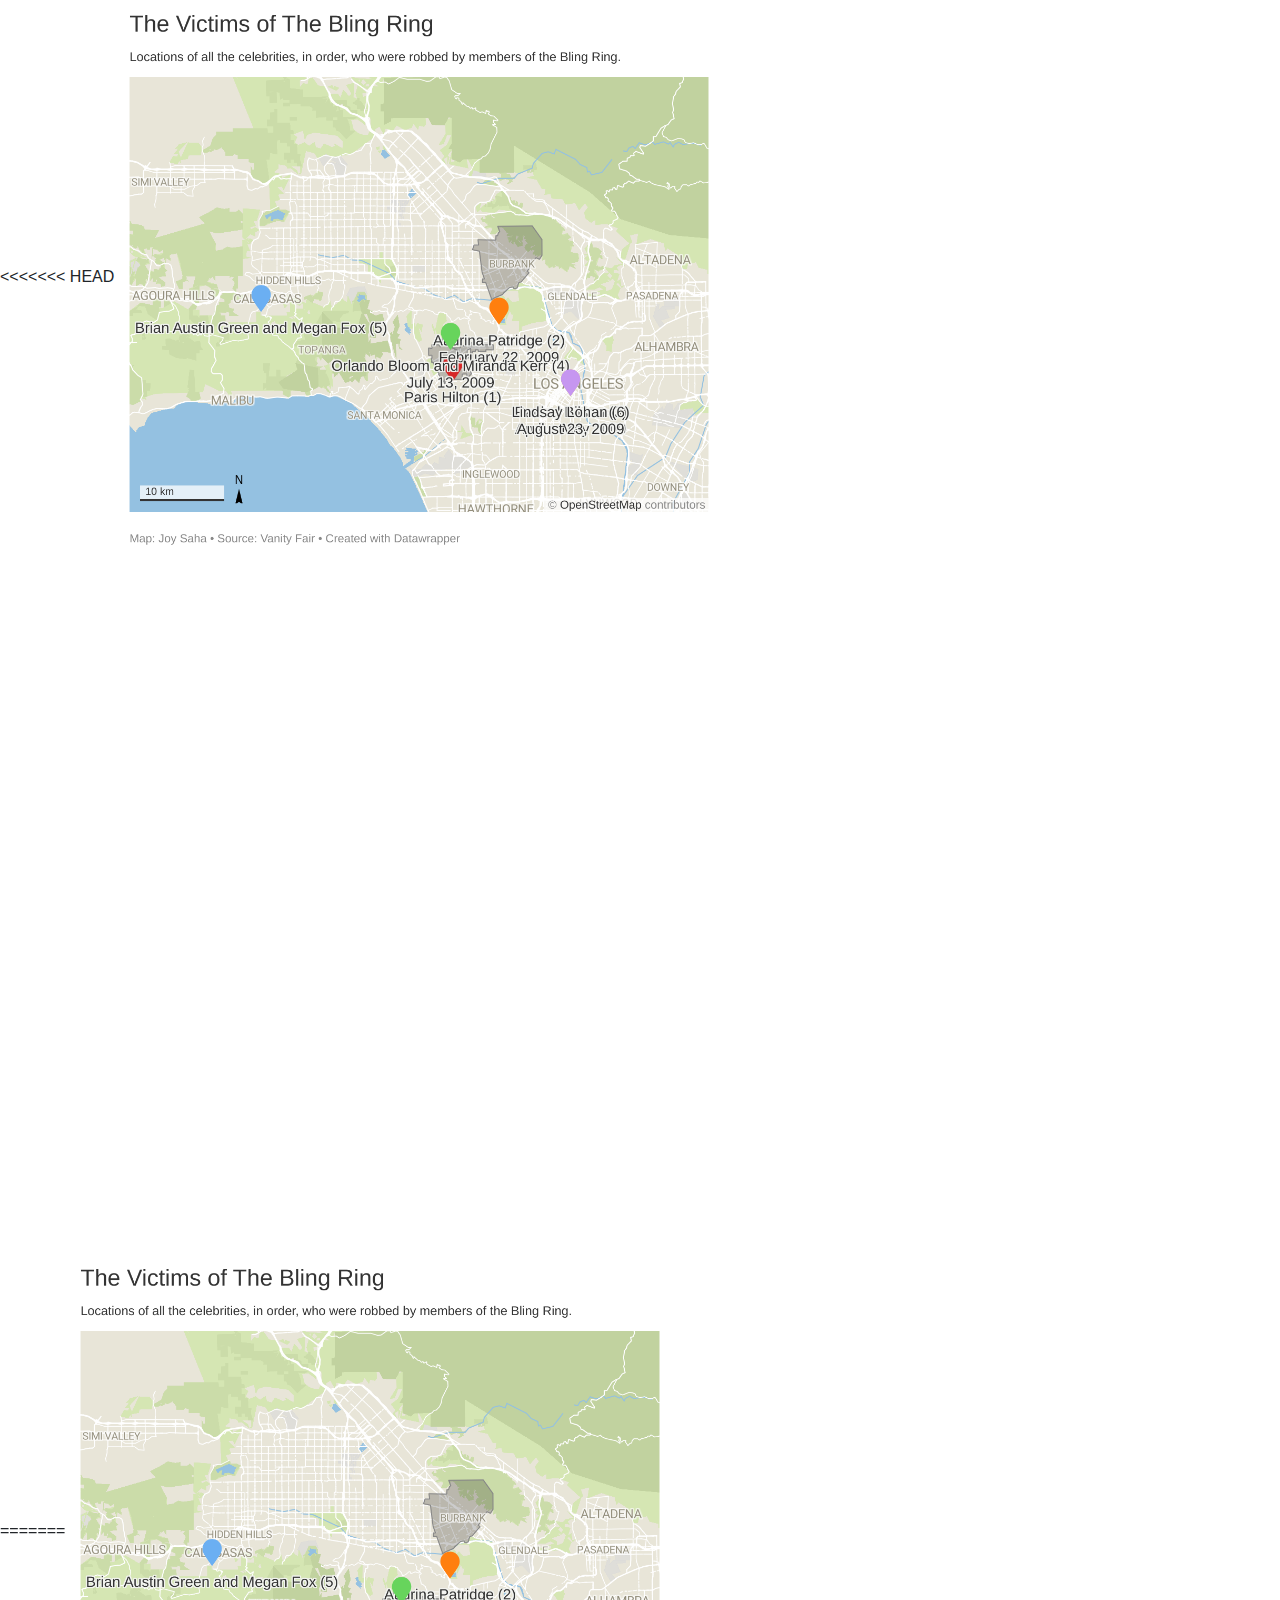
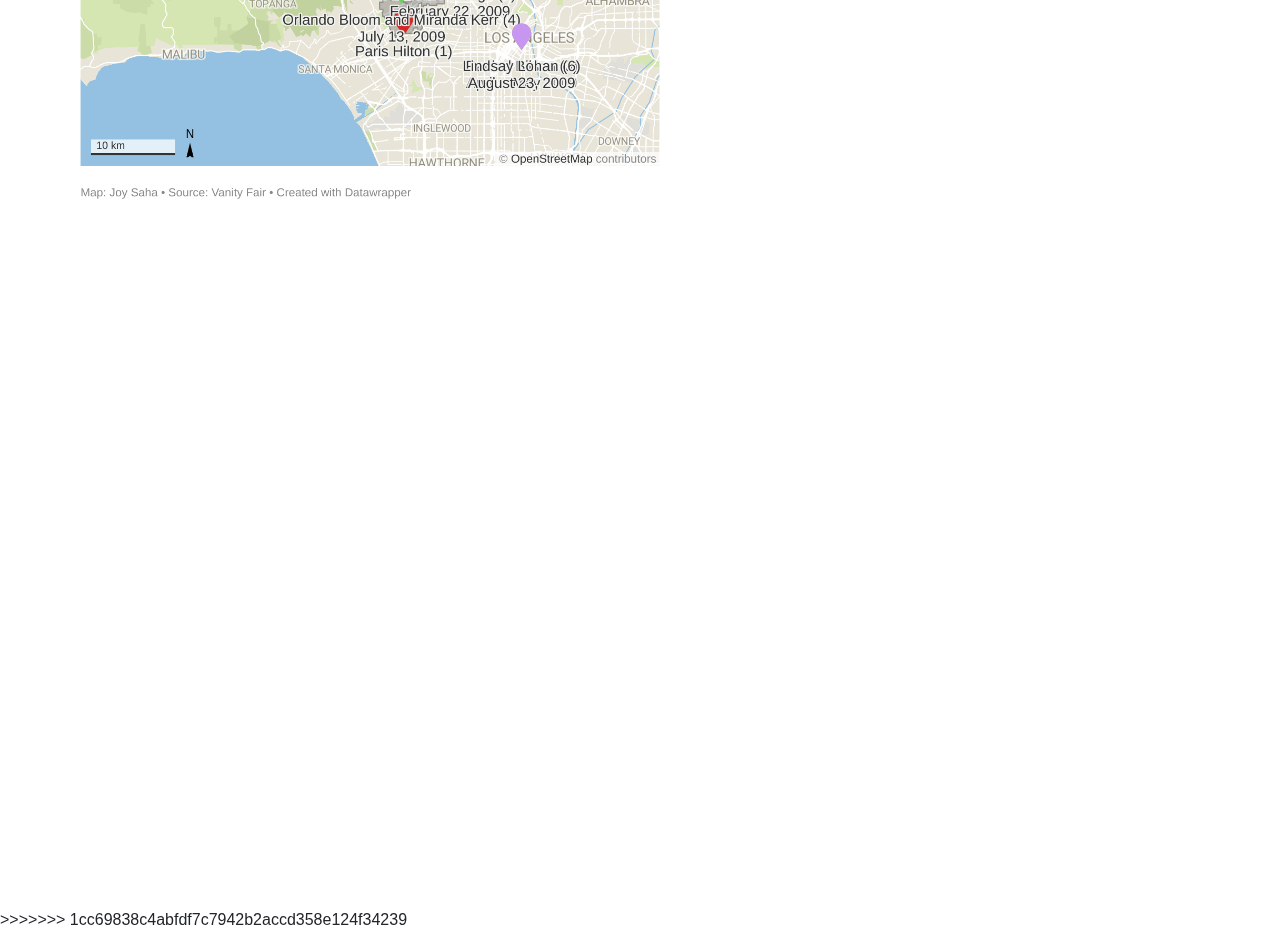
<file: data-viz-project/data-viz-project.html>
<<<<<<< HEAD
<!DOCTYPE html>
<html lang="en">
  <head>
    <meta name="viewport" content="width=device-width, initial-scale=1">

    <title>Bling Ring Graphics</title>

    <meta name="description" content="Joy Saha Resume">
    <meta name="author" content="Joy Saha">

    <!-- Bootstrap stylesheet -->
    <link rel="stylesheet" href="https://maxcdn.bootstrapcdn.com/bootstrap/4.0.0/css/bootstrap.min.css"
    integrity="sha384-Gn5384xqQ1aoWXA+058RXPxPg6fy4IWvTNh0E263XmFcJlSAwiGgFAW/dAiS6JXm" crossorigin="anonymous">

    <!-- custom CSS stylesheet -->
    <link rel="stylesheet" type="text/css" href="stylesheet.css">

  </head>


  <body>

    <img src="MapOne.png"
    alt="Victims of the Bling Ring Map" width="600px"><br><br><br>

    <iframe src='https://cdn.knightlab.com/libs/timeline3/latest/embed/index.html?source=1N6RJjPuQ6PmFYflVpTnzvnTHK9aBJASainYW1Ux2Za4&font=Default&lang=en&initial_zoom=2&height=650'
    width='100%' height='650' webkitallowfullscreen mozallowfullscreen allowfullscreen frameborder='0'></iframe>

  </body>


</html>
=======
<!DOCTYPE html>
<html lang="en">
  <head>
    <meta name="viewport" content="width=device-width, initial-scale=1">

    <title>Bling Ring Graphics</title>

    <meta name="description" content="Joy Saha Resume">
    <meta name="author" content="Joy Saha">

    <!-- Bootstrap stylesheet -->
    <link rel="stylesheet" href="https://maxcdn.bootstrapcdn.com/bootstrap/4.0.0/css/bootstrap.min.css"
    integrity="sha384-Gn5384xqQ1aoWXA+058RXPxPg6fy4IWvTNh0E263XmFcJlSAwiGgFAW/dAiS6JXm" crossorigin="anonymous">

    <!-- custom CSS stylesheet -->
    <link rel="stylesheet" type="text/css" href="stylesheet.css">

  </head>


  <body>

    <img src="MapOne.png"
    alt="Victims of the Bling Ring Map" width="600px"><br><br><br>

    <iframe src='https://cdn.knightlab.com/libs/timeline3/latest/embed/index.html?source=1N6RJjPuQ6PmFYflVpTnzvnTHK9aBJASainYW1Ux2Za4&font=Default&lang=en&initial_zoom=2&height=650'
    width='100%' height='650' webkitallowfullscreen mozallowfullscreen allowfullscreen frameborder='0'></iframe>

  </body>


</html>
>>>>>>> 1cc69838c4abfdf7c7942b2accd358e124f34239
</file>
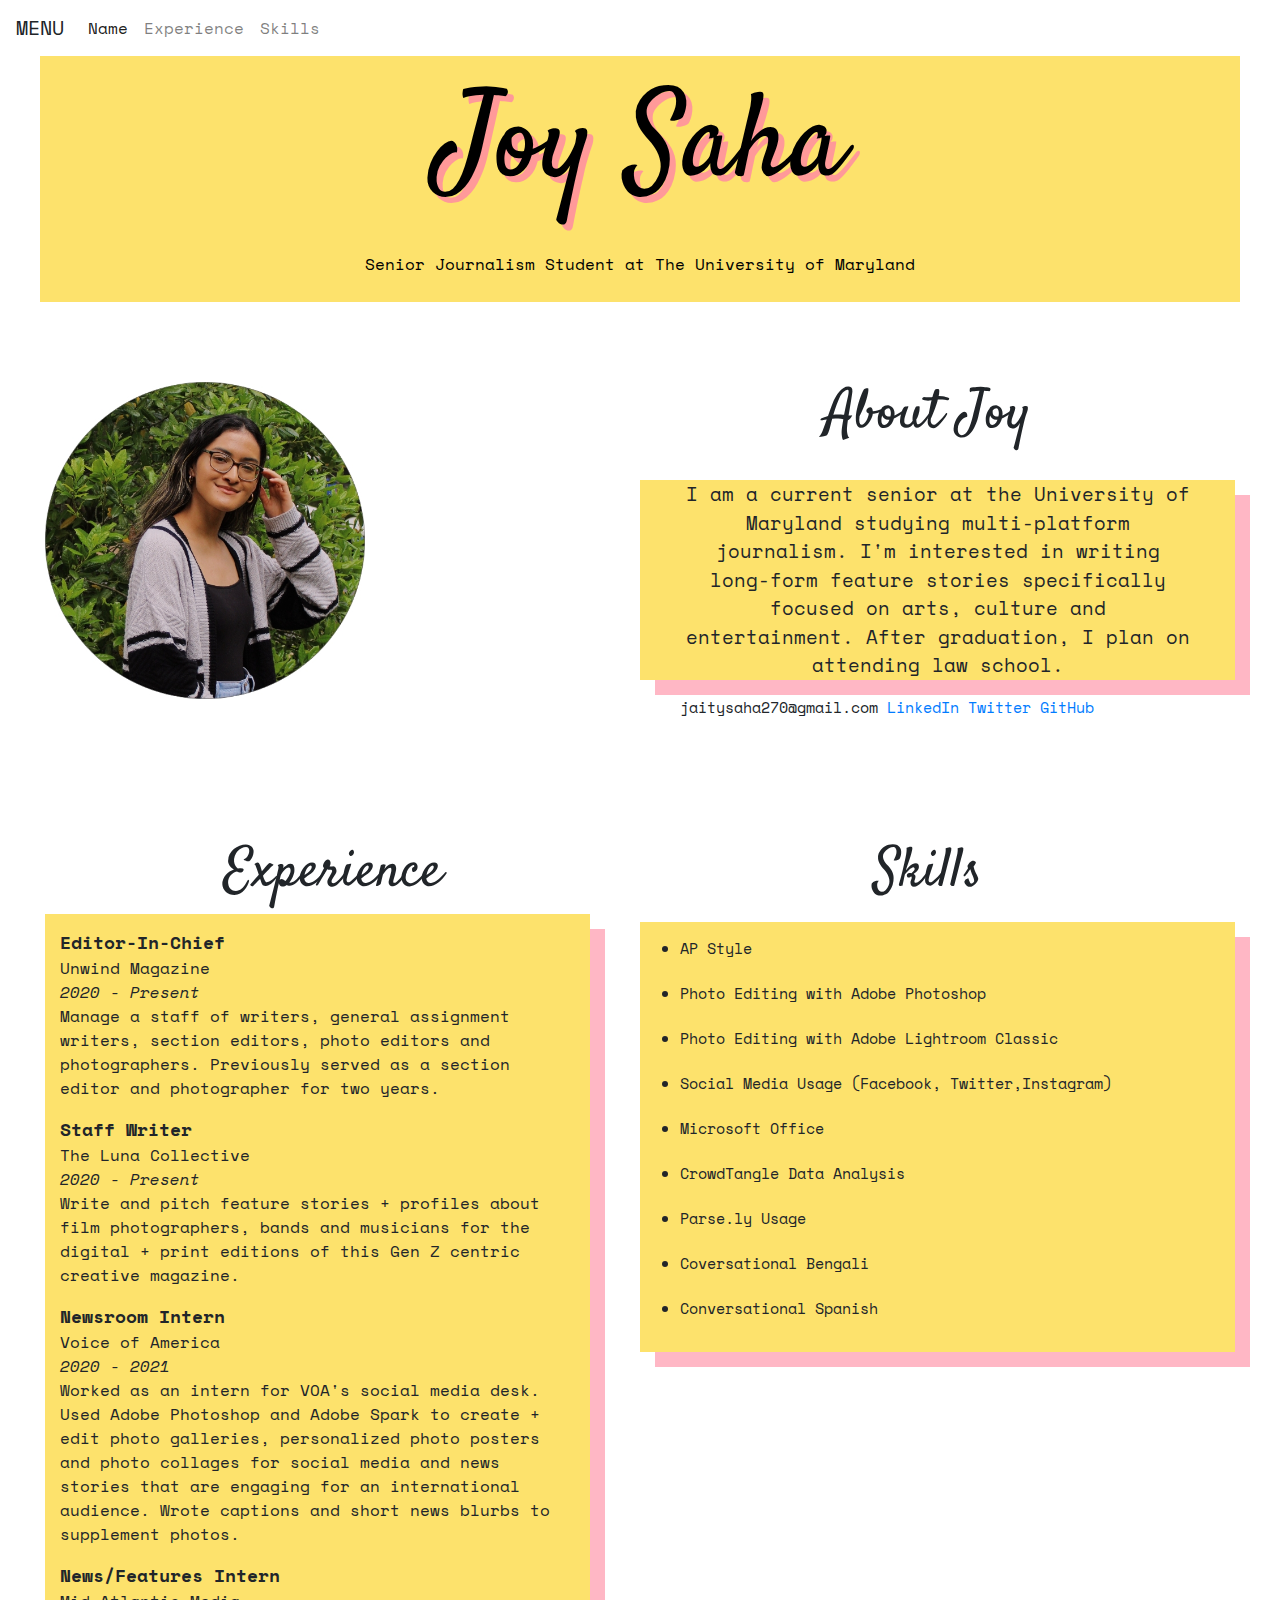
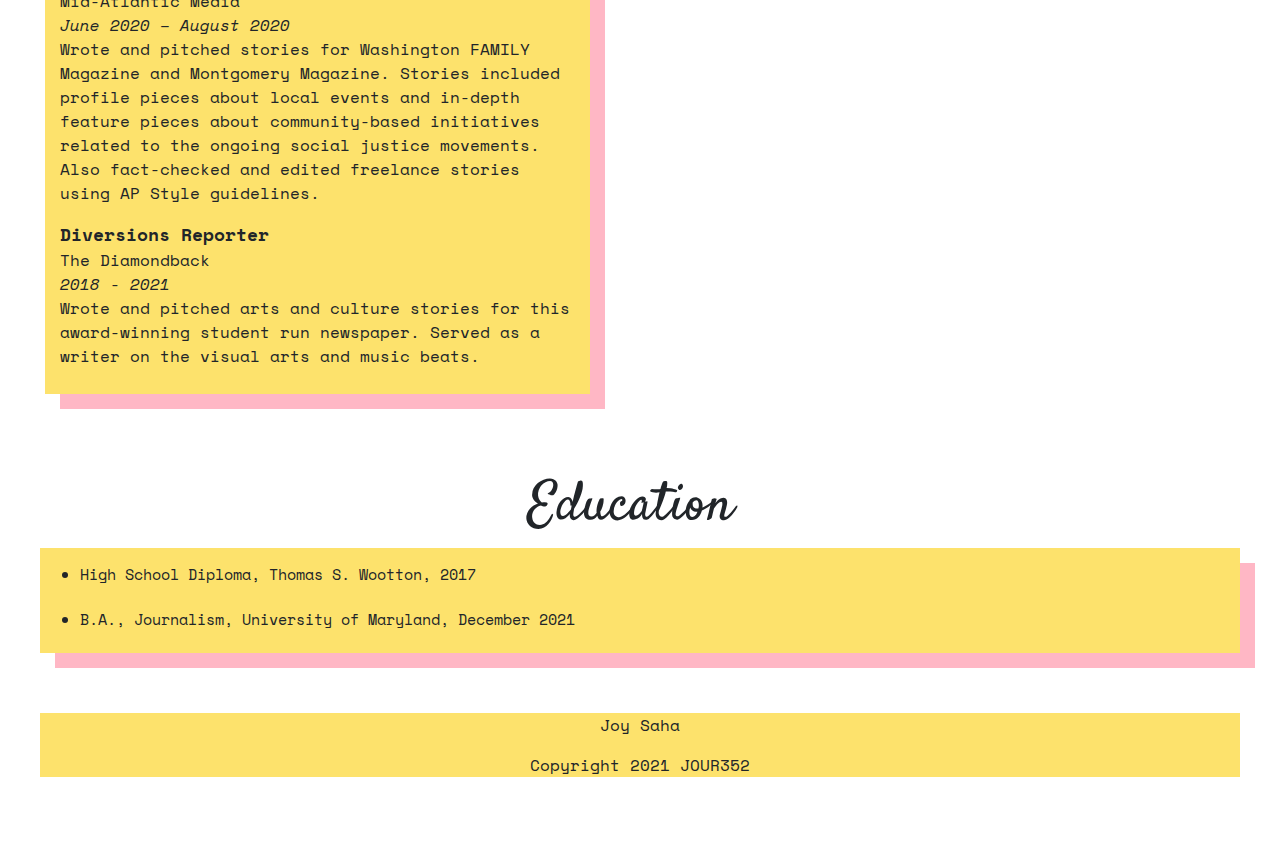
<file: resume/joy-saha-resume.html>
<!DOCTYPE html>
<html lang="en">
  <head>
    <meta name="viewport" content="width=device-width, initial-scale=1">

    <title>Joy Saha</title>

    <meta name="description" content="Joy Saha Resume">
    <meta name="author" content="Joy Saha">

    <!-- Bootstrap stylesheet -->
    <link rel="stylesheet" href="https://maxcdn.bootstrapcdn.com/bootstrap/4.0.0/css/bootstrap.min.css"
    integrity="sha384-Gn5384xqQ1aoWXA+058RXPxPg6fy4IWvTNh0E263XmFcJlSAwiGgFAW/dAiS6JXm" crossorigin="anonymous">

    <!-- custom CSS stylesheet -->
    <link rel="stylesheet" type="text/css" href="stylesheet.css">

    <style>
      @import url('https://fonts.googleapis.com/css2?family=Abril+Fatface&family=Crimson+Text&family=Lobster&family=Satisfy&display=swap');
      @import url('https://fonts.googleapis.com/css2?family=Cutive&family=Space+Mono:ital@0;1&display=swap');
    </style>

  </head>

  <body>
    <!-- custom NavBar -->
      <nav class="navbar navbar-expand-lg navbar-light bg-white">
        <a class="navbar-brand">MENU</a>
      <button class="navbar-toggler" type="button" data-toggle="collapse" data-target="#navbarSupportedContent" aria-controls="navbarSupportedContent" aria-expanded="false" aria-label="Toggle navigation">
        <span class="navbar-toggler-icon"></span>
      </button>

        <div class= "collapse navbar-collapse" id="navbarSupportedContent">
          <ul class= "navbar-nav mr-auto">
            <li class= "nav-item active">
          <a class="nav-link" href="#header">Name <span class="sr-only">(current)</span></a>
            </li>
            <li class="nav-item">
          <a class="nav-link" href="#experience">Experience</a>
            </li>
            <li class="nav-item">
          <a class="nav-link" href="#skills" id="navbarDropdown" role="button" data-toggle="dropdown" aria-haspopup="true" aria-expanded="false">
            Skills
          </a>
            </li>
          </ul>
    </div>
  </nav>

    <div id="container">

      <div id="header">
        <h1>Joy Saha</h1> &nbsp
        <p>Senior Journalism Student at The University of Maryland</p>
      </div>

      <div class="row">
          <div class="column" style="background-color:white;">
            <img src="profilejoy (2).jpg" alt="A picture of Joy Saha" width="320px" height:"320px">
          </div>

          <div class="column" style="background-color:white;">
            <h2>About Joy</h2>&nbsp
              <div class="intro">
            <p>I am a current senior at the University of Maryland studying multi-platform
                journalism. I'm interested in writing long-form feature stories specifically
                focused on arts, culture and entertainment. After graduation, I plan on
                attending law school.</p>
              </div>
              <ul class="menu">
                jaitysaha270@gmail.com
                <a href="https://www.linkedin.com/in/joy-saha/" target="_blank">LinkedIn</a>
                <a href="https://twitter.com/joysaha0?lang=en" target="_blank">Twitter</a>
                <a href="https://github.com/joysaha101" target="_blank">GitHub</a>
              </ul>
          </div>
      </div>

      <div class="row">
        <div class="column" style="background-color:white;">
          <h2 id="experience">Experience</h2>
        <div class="jobs">
          <p>
            <font size="+1"><b>Editor-In-Chief</font></b><br>
            Unwind Magazine<br>
            <i>2020 - Present</i><br>
            Manage a staff of writers, general assignment writers, section editors, photo editors
            and photographers. Previously served as a section editor and photographer for two years.<br>
          </p>

          <p>
            <font size="+1"><b>Staff Writer</font></b><br>
            The Luna Collective<br>
            <i>2020 - Present</i><br>
            Write and pitch feature stories + profiles about film photographers, bands and musicians
            for the digital + print editions of this Gen Z centric creative magazine.<br>
          </p>

          <p>
            <font size="+1"><b>Newsroom Intern</font></b><br>
            Voice of America<br>
            <i>2020 - 2021</i><br>
            Worked as an intern for VOA's social media desk. Used Adobe Photoshop and Adobe Spark to create +
            edit photo galleries, personalized photo posters and photo collages for social media and news stories
            that are engaging for an international audience. Wrote captions and short news
            blurbs to supplement photos.<br>
          </p>

          <p>
            <font size="+1"><b>News/Features Intern</font></b><br>
            Mid-Atlantic Media<br>
            <i>June 2020 – August 2020</i><br>
            Wrote and pitched stories for Washington FAMILY Magazine and Montgomery Magazine. Stories included
            profile pieces about local events and in-depth feature pieces about community-based initiatives related
            to the ongoing social justice movements. Also fact-checked and edited freelance stories using
            AP Style guidelines.<br>
          </p>

          <p>
            <font size="+1"><b>Diversions Reporter</font></b><br>
            The Diamondback<br>
            <i>2018 - 2021</i><br>
            Wrote and pitched arts and culture stories for this award-winning student run newspaper. Served as a writer
            on the visual arts and music beats.<br>
          </p>
        </div>

        </div>

        <div class="column" style="background-color:white;">
          <h2 id="skills">Skills</h2>
          <p>
            <ul id="do">
              <li>AP Style</li><br>
              <li>Photo Editing with Adobe Photoshop</li><br>
              <li>Photo Editing with Adobe Lightroom Classic</li><br>
              <li>Social Media Usage (Facebook, Twitter,Instagram)</li><br>
              <li>Microsoft Office</li><br>
              <li>CrowdTangle Data Analysis</li><br>
              <li>Parse.ly Usage</li><br>
              <li>Coversational Bengali</li><br>
              <li>Conversational Spanish</li><br>
            </ul>
          </p>
        </div>
      </div>

        <div class="row2">
          <div class="column2" style="background-color:white;">
            <h2>Education</h2>
            <ul id="degrees">
              <li>High School Diploma, Thomas S. Wootton, 2017</li><br>
              <li>B.A., Journalism, University of Maryland, December 2021</li><br>
            </ul>
          </div>
        </div>

        <footer>
          <p>Joy Saha</p>
          <p>Copyright 2021 JOUR352</p>
        </footer>

    </div>
  </body>
</html>
</file>
<file: climate-crisis-story/stylesheet.css>
#container{
  width: 100%;
  max-width: 1200px;
  margin: 0 auto;
  padding-bottom: 50px;
}

.navbar-brand{
  font-family:'Source Serif Pro', serif;
  font-size:28px;
}

.nav-link{
  font-family:'Source Serif Pro', serif;
  font-size:18px;
}

body {
    background: white;
    padding: 0;
    margin: 0;
    font-family:'Source Serif Pro', serif;
}

#sidebarMenu {
    font-family:'Source Serif Pro', serif;
    font-size:12px;
    height: 1580px;
    position: absolute;
    left:5;
    padding-right:10px;
    width: 200px;
    margin-top: 60px;
    transform: translateX(-250px);
    transition: transform 250ms ease-in-out;
    background: white;
}
.sidebarMenuInner{
    margin:0;
    padding:0;
    border-top: 1px solid rgba(255, 255, 255, 0.10);
}
.sidebarMenuInner li{
    font-family:'Source Serif Pro', serif;
    font-size:15px;
    list-style: circle;
    color: black;
    font-weight: normal;
    padding: 20px;
    cursor: pointer;
    border-bottom: 1px solid white;
}

input[type="checkbox"]:checked ~ #sidebarMenu {
    transform: translateX(0);
}

input[type=checkbox] {
    transition: all 0.3s;
    box-sizing: border-box;
    display: none;
}

.sidebarIconToggle {
    transition: all 0.3s;
    box-sizing: border-box;
    cursor: pointer;
    position: absolute;
    z-index: 99;
    height: 100%;
    width: 100%;
    top: 100px;
    left: 20px;
    height: 22px;
    width: 25px;
}
.spinner {
    transition: all 0.3s;
    box-sizing: border-box;
    position: absolute;
    height: 4px;
    width: 100%;
    background-color:black;
}
.horizontal {
    transition: all 0.3s;
    box-sizing: border-box;
    position: relative;
    float: left;
    margin-top: 3px;
}
.diagonal.part-1 {
    position: relative;
    transition: all 0.3s;
    box-sizing: border-box;
    float: left;
}
.diagonal.part-2 {
    transition: all 0.3s;
    box-sizing: border-box;
    position: relative;
    float: left;
    margin-top: 3px;
}
input[type=checkbox]:checked ~ .sidebarIconToggle > .horizontal {
    transition: all 0.3s;
    box-sizing: border-box;
    opacity: 0;
}
input[type=checkbox]:checked ~ .sidebarIconToggle > .diagonal.part-1 {
    transition: all 0.3s;
    box-sizing: border-box;
    transform: rotate(135deg);
    margin-top: 8px;
}
input[type=checkbox]:checked ~ .sidebarIconToggle > .diagonal.part-2 {
    transition: all 0.3s;
    box-sizing: border-box;
    transform: rotate(-135deg);
    margin-top: -9px;
}

a:link{
  color:blue;
}

a:visited{
  color:purple;
}

a:hover{
  color:pink;
}

a:active{
  color:red;
}

h1{
  text-align: center;
  font-family:'Source Serif Pro', serif;
  font-weight: bold;
  font-size: 60px;
}

.description{
  text-align:center;
  font-family:'Source Serif Pro', serif;
}

.center{
  display:block;
  margin-left:auto;
  margin-right:auto;
}

figcaption{
  font-family:'Source Serif Pro', serif;
  text-align:center;
  font-size: 14px;
}

.byline{
  text-align: center;
  font-family: sans-serif;
  text-transform: uppercase;
  font-size:12.75px;
  font-style: italic;
}

p{
  font-family:'Source Serif Pro', serif;
  font-size:18px;
}

h2{
  font-family:'Source Serif Pro', serif;
  font-weight: bold;
  font-size: 35px;
}

blockquote{
  font-style:italic;
  font-family:'Source Serif Pro', serif;
  text-align:center;
}

footer{
  display:block;
  font-size: 18px;
  text-align: center;
  padding: 25px;
  background-color: black;
  color: white;
}
</file>
<file: data-viz-project/stylesheet.css>
#container{
  width: 100%;
  height:100%;
  max-width: 800px;
  margin: 0 auto;
  padding-bottom: 50px;
}

.topnav {
  background-color: black;
  overflow: hidden;
  font-family: 'Playfair Display', serif;
}

/* Style the links inside the navigation bar */
.topnav a {
  float: left;
  color: white;
  text-align: center;
  padding: 15px 100px;
  font-size: 18px;
  text-decoration: overline red;
}

/* Change the color of links on hover */
.topnav a:hover {
  background-color: white;
  color: black;
}

/* Add a color to the active/current link */
.topnav a.active {
  background-color: black;
  color: white;
}

.hero-image {
	background: linear-gradient(rgba(0, 0, 0, 0.2), rgba(0, 0.5, 0, 0)), url("bling-ring.jpg");
  height: 100%;
  background-position: center;
  background-repeat: no-repeat;
  background-size: cover;
	position: relative;
  padding-top: 100px;
  padding-bottom: 5px;
  padding-left: 0px;
  padding-right: 0px;
}

@media (min-width: 768px) {
  background: url("bling-ring.jpg") no-repeat center top;
}

.hero-text {
  text-align: center;
  color: white;
  padding-bottom: 0px;
  padding-top: 100px;
  margin-top: 0px;
  text-shadow: 3px 3px #800000;
}

h1{
  font-family: 'Playfair Display', serif;
  font-size:65px;
  font-style: italic;
  font-weight: bold;
  text-align: center;
  padding-top: 70px;
  padding-bottom: 10px;
}

.description{
  font-family: 'Playfair Display', serif;
  font-size:24px;
  text-align: center;
}

.byline{
  font-family: 'Playfair Display', serif;
  text-align:center;
  font-size:18px;
  padding-bottom: 25px;
  padding-top: 22px;
}

p{
  font-family: 'Libre Caslon Text', serif;
  font-size:16px;
}

h2{
  font-family: 'Libre Caslon Text', serif;
  text-align: left;
  font-size:42px;
  font-style: italic;
  text-decoration: underline overline red;
  padding-bottom: 20px;
  padding-top: 20px;
}

blockquote{
  font-family: 'Playfair Display', serif;
  font-style: italic;
  font-size:35px;
  text-align:center;
  background: #f9f9f9;
  border-left: 10px solid #ccc;
  padding-bottom: 10px;
  margin-bottom: 10px;
}

figure{
  padding-bottom:20px;
  padding-top:20px;
}

figcaption{
  font-family: 'Libre Caslon Text', serif;
  text-align: center;
}

footer{
  display:block;
  font-size: 14px;
  text-align: center;
  padding: 25px;
  background-color: black;
  color: white;
}
</file>
<file: html-frame/stylesheet.css>
#container{
  width: 100%;
  max-width: 1200px;
  margin: 0 auto;
  padding-bottom: 50px;
}

h1{
  text-align: center;
  font-family: Garamond, serif;
  font-weight: bold;
  font-size: 65px;
}

.byline{
  text-align: center;
  font-family: sans-serif;
  text-transform: uppercase;
}

h2{
  font-family: Garamond, serif;
  font-weight: bold;
  font-size: 35px;
}

footer{
  display:block;
  font-size: 25px;
  text-align: center;
  padding: 50px;
  background-color: DarkSalmon;
  color: white;
}
</file>
<file: resume/style.css>
/*styles for my resume*/

/*style for body of html website*/
body{
  font-family:open sans, arial, sans-serif;
  font-size:1em;
  font-weight:400;
  color:#404040;
}

#container{
  width: 100%;
  max-width: 1200px;
  margin: 0 auto;
  padding-bottom: 50px;
}

/*header one style id*/
#name{
  font-size:3em;
  color:#33485e;
  text-transform:uppercase;
  text-align:center;
  border-bottom: 1px solid #33485e;
  width: 60%;
  min-width: 300px;
  margin: 0 auto;
}

/*header 2 style class*/
.sectionheader{
  font-size:1.5em;
  text-transform:uppercase;
  background-color:#33485e;
  color:white;
  font-weight:400;
  margin-bottom: 10px;
  margin-top: 20px;
  margin-left: 0px;
  margin-right: 0px;
  width: 70%;
  min-width: 300px;
}

/*header three style class*/
.jobtitle{
  font-weight:600;
  font-size:1.5em;
}

/*header four style class*/
.organization{
  font-weight:400;
  font-size:1.25em;
}

/*header five style class*/
.date{
  font-weight:400;
  font-size:1em;
  font-style:italic;
  margin-top: 2px;
  margin-left: 0px;
  margin-right: 0px;
  margin-bottom: 0px;
}

/*experience descriptions class*/
.description{
  margin-top: 10px;
  margin-bottom: 10px;
  margin-left: 0px;
  margin-right: 0px;
}

.menu{
  font-size:1em;
  margin: 0px;
  padding: 0px;
  text-align:center;
  display:inline;
}

#degrees{
  margin: 5px 0px 0px 0px;
}

#do{
  margin: 5px 0px 0px 0px;
}

#title{
  text-transform:uppercase;
  font-size:1.5em;
  color:#33485e;
  font-weight: 600;
  text-align: center;
  margin: 20px 0px 0px 0px;
}

.top{
  width: 60%;
  min-width: 300px;
  margin:0 auto;
  margin-bottom: 30px;
}
</file>
<file: stylesheet.css>
<<<<<<< HEAD
/* for the hero image */
#content {
  font-family: Helvetica, sans-serif;
  margin: 0 auto;
  width: 900px;
}

#banner{
  display: block;
  margin: 0 auto;
}

#byline{
  font-family: Helvetica, sans-serif;
  font-size: 14px;
  font-style: italic;
}

p{
  font-family: Georgia, serif;
  font-size: 13px;
}
=======
/* for the hero image */
#content {
  font-family: Helvetica, sans-serif;
  margin: 0 auto;
  width: 900px;
}

#banner{
  display: block;
  margin: 0 auto;
}

#byline{
  font-family: Helvetica, sans-serif;
  font-size: 14px;
  font-style: italic;
}

p{
  font-family: Georgia, serif;
  font-size: 13px;
}
>>>>>>> add5e6ecea8b285128fb2ef2370788d453e8204f
</file>
<file: resume/stylesheet.css>
.navbar-brand {
  font-family:'Space Mono', monospace;
}

.nav-link{
  font-family:'Space Mono', monospace;
}

#container{
    width: 100%;
    max-width: 1200px;
    margin: 0 auto;
    padding-bottom: 50px;
}

#header{
  padding-top: 20px;
  padding-bottom: 10px;
  padding-left:20px;
  padding-right:20px;
  text-align: center;
  font-family: 'Space Mono', monospace;
  background: #FDE26C;
  color: black;
  font-size: 16px;
}

h1{
  font-family: 'Satisfy', cursive;
  font-size: 120px;
  text-shadow: 6px 6px #FF9999;
}

img{
  display:block;
  padding-top:40px;
}

/* Create two equal columns that floats next to each other */
.column {
  float: left;
  width: 50%;
}

.row{
  padding-top: 40px;
  padding-left: 20px;
  padding-right:20px;
  padding-bottom:40px;
}

h2{
  padding-top:40px;
  padding-right:20px;
  text-align:center;
  font-family: 'Satisfy', cursive;
  font-size: 55px;
}

/*styling for the intro and "about me" paragraph */
.intro{
  padding-right:40px;
  padding-left:40px;
  text-align: center;
  font-family: 'Space Mono', monospace;
  font-size: 19px;
  background: #FDE26C;
  box-shadow: 15px 15px #FFB7C5;
}

.menu{
  font-size: 15px;
  font-family: 'Space Mono', monospace;
  padding-top: 20px;
  text-align:center;
  display:inline;
}

p{
  font-family: 'Space Mono', monospace;
}

.jobs{
  background: #FDE26C;
  box-shadow: 15px 15px #FFB7C5;
  padding-top: 15px;
  padding-bottom: 10px;
  padding-left: 15px;
  padding-right:15px;
  margin-right:50px;
}

#do{
  font-family: 'Space Mono', monospace;
  font-size: 15px;
  background: #FDE26C;
  box-shadow: 15px 15px #FFB7C5;
  padding-top:15px;
  padding-bottom:10px;
}

.column2 {
  float: left;
  width: 100%;
}

#degrees{
  font-family: 'Space Mono', monospace;
  font-size: 15px;
  background: #FDE26C;
  box-shadow: 15px 15px #FFB7C5;
  padding-top:15px;
  margin-bottom:60px;
}

footer{
  display:block;
  font-family: 'Space Mono', monospace;
  text-align: center;
  background: #FDE26C;
}
</file>
